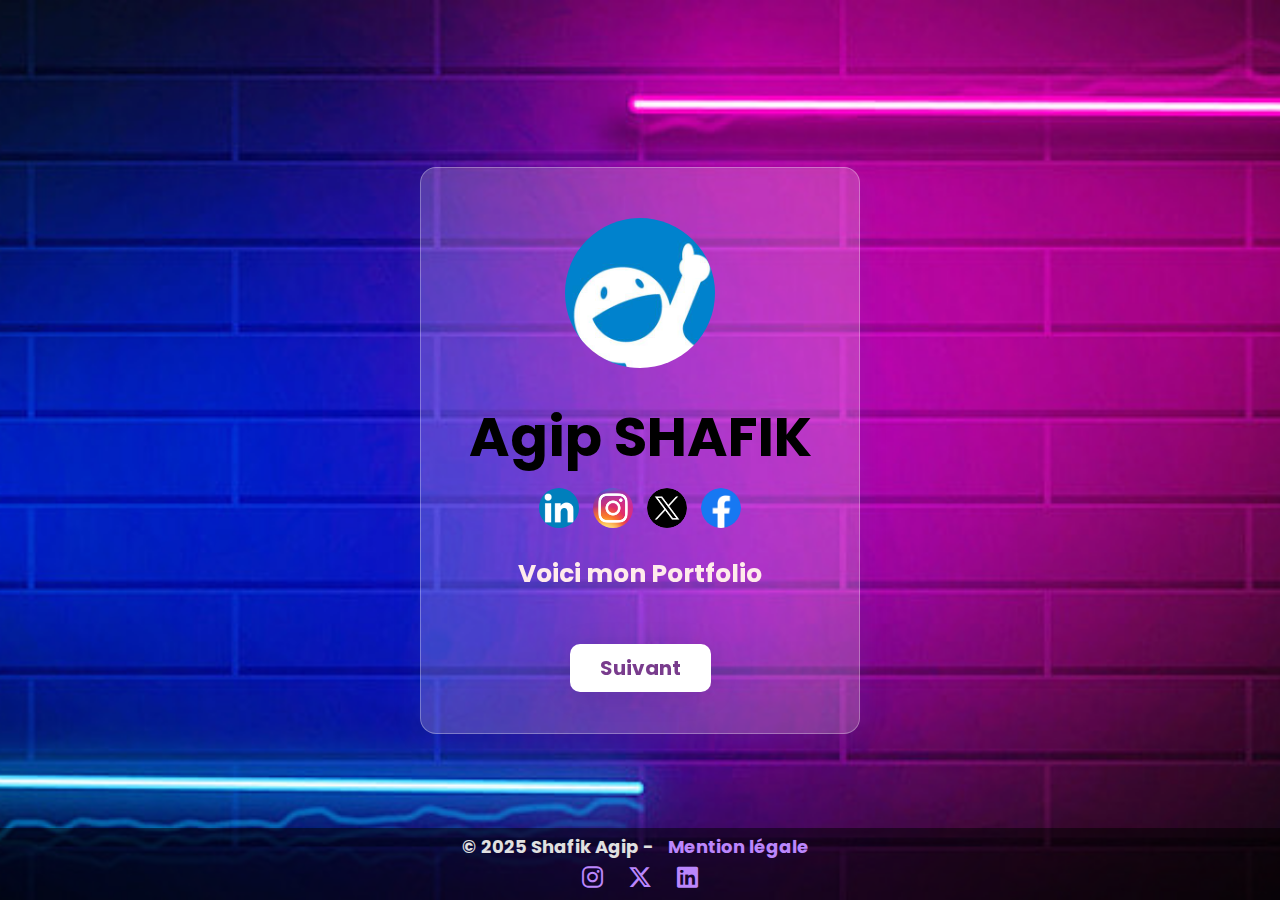
<file: index.html>
<!DOCTYPE html>
<html lang="fr">
<head>
    <meta charset="UTF-8">
    <meta name="viewport" content="width=device-width, initial-scale=1.0">
    <!-- Titre du projet -->
    <title>Agip SHAFIK</title>
    <!-- Icône -->
    <link rel="shortcut icon" href="Media/planet.png">
    <!-- Google Fonts -->
    <link href="https://fonts.googleapis.com/css2?family=Poppins:wght@100&display=swap" rel="stylesheet">
    <!-- Feuille de style -->
    <link rel="stylesheet" href="style.css">
    <link rel="stylesheet" href="https://cdnjs.cloudflare.com/ajax/libs/font-awesome/6.4.2/css/all.min.css">

</head>
<body>
    <div class="ecran">
        <div class="carte" data-tilt>
            <img src="Media/Profile.png" alt="Photo de profil">
            <h2>Agip SHAFIK</h2>
            <!-- Réseaux sociaux -->
            <div class="reseau">
                <a href="https://www.linkedin.com/in/agip-shafik-593502270/" target="_blank"><img src="Media/linkedin.png" alt="Profil LinkedIn d'Agip SHAFIK"></a>
                <a href="https://www.instagram.com/agip1134/" target="_blank"><img src="Media/insta.png" alt="Compte Instagram d'Agip SHAFIK"></a>
   
                <a href="https://twitter.com/AgipShafik" target="_blank"><img src="Media/Twitter.png" alt="Compte Twitter d'Agip SHAFIK"></a>
                <a href="https://www.facebook.com/profile.php?id=100058210824629&sk=about" target="_blank"><img src="Media/fb.png" alt="Profil Facebook d'Agip SHAFIK"></a>
                <p>Voici mon Portfolio</p>

                <br>
                <br>
            </div>
            

                <div class="bouton">
                    <a href="pfo/index.html">Suivant</a>
                </div>
            </div>
        </div>
   

    <!-- Bibliothèque Vanilla Tilt pour l'effet de bascule -->
    <script src="./vanilla-tilt.js"></script>
    <div class="footer">
        <p>&copy; 2025 Shafik Agip - 
            <a href="/pfo/lien/mention legal.html" target="_blank" rel="noopener noreferrer">
                Mention légale
            </a>
        </p>
        <div class="social-icons">
            <a href="https://www.instagram.com/agip1134/" target="_blank" rel="noopener noreferrer" aria-label="Instagram">
                <i class="fa-brands fa-instagram"></i>
            </a>
            <a href="https://twitter.com/AgipShafik" target="_blank" rel="noopener noreferrer" aria-label="X (Twitter)">
                <i class="fa-brands fa-x-twitter"></i>
            </a>
            <a href="https://www.linkedin.com/in/agip-shafik-593502270/" target="_blank" rel="noopener noreferrer" aria-label="LinkedIn">
                <i class="fa-brands fa-linkedin"></i>
            </a>
        </div>
    </div>
</body>
</html>
</file>
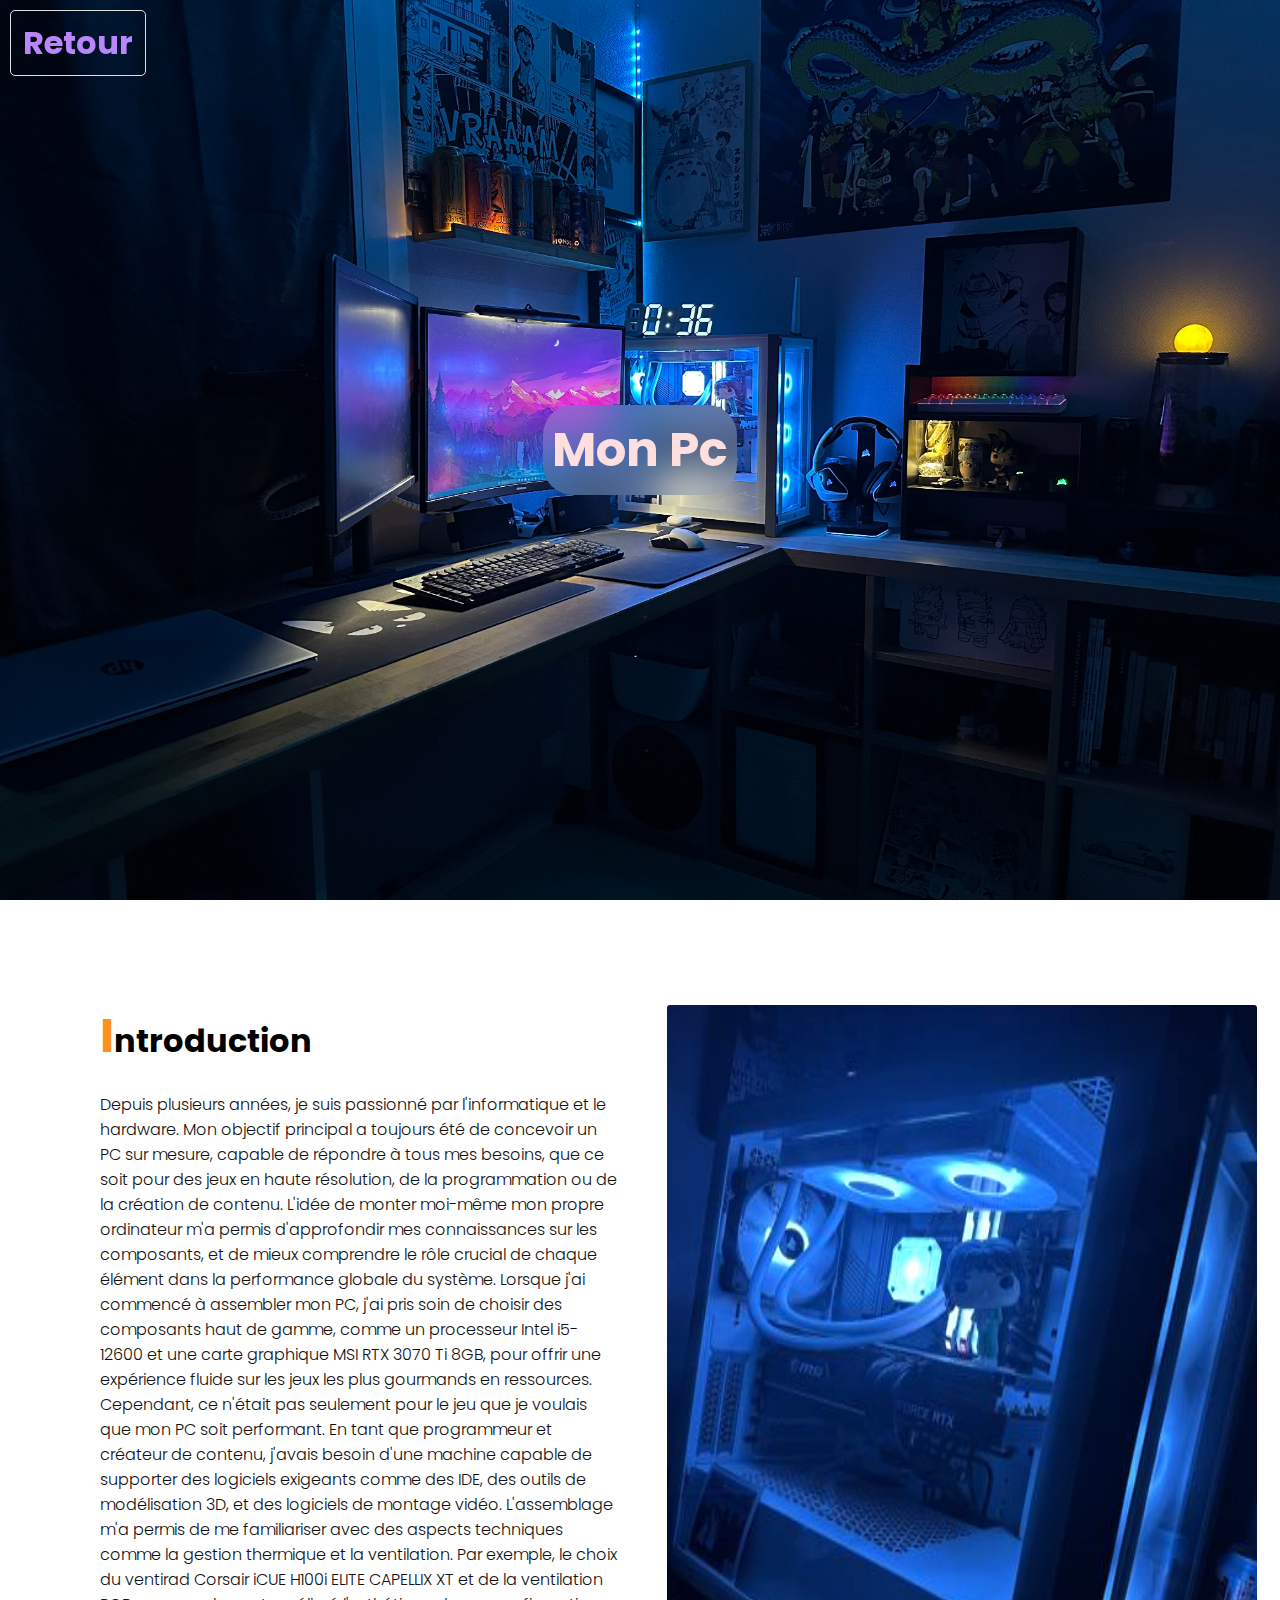
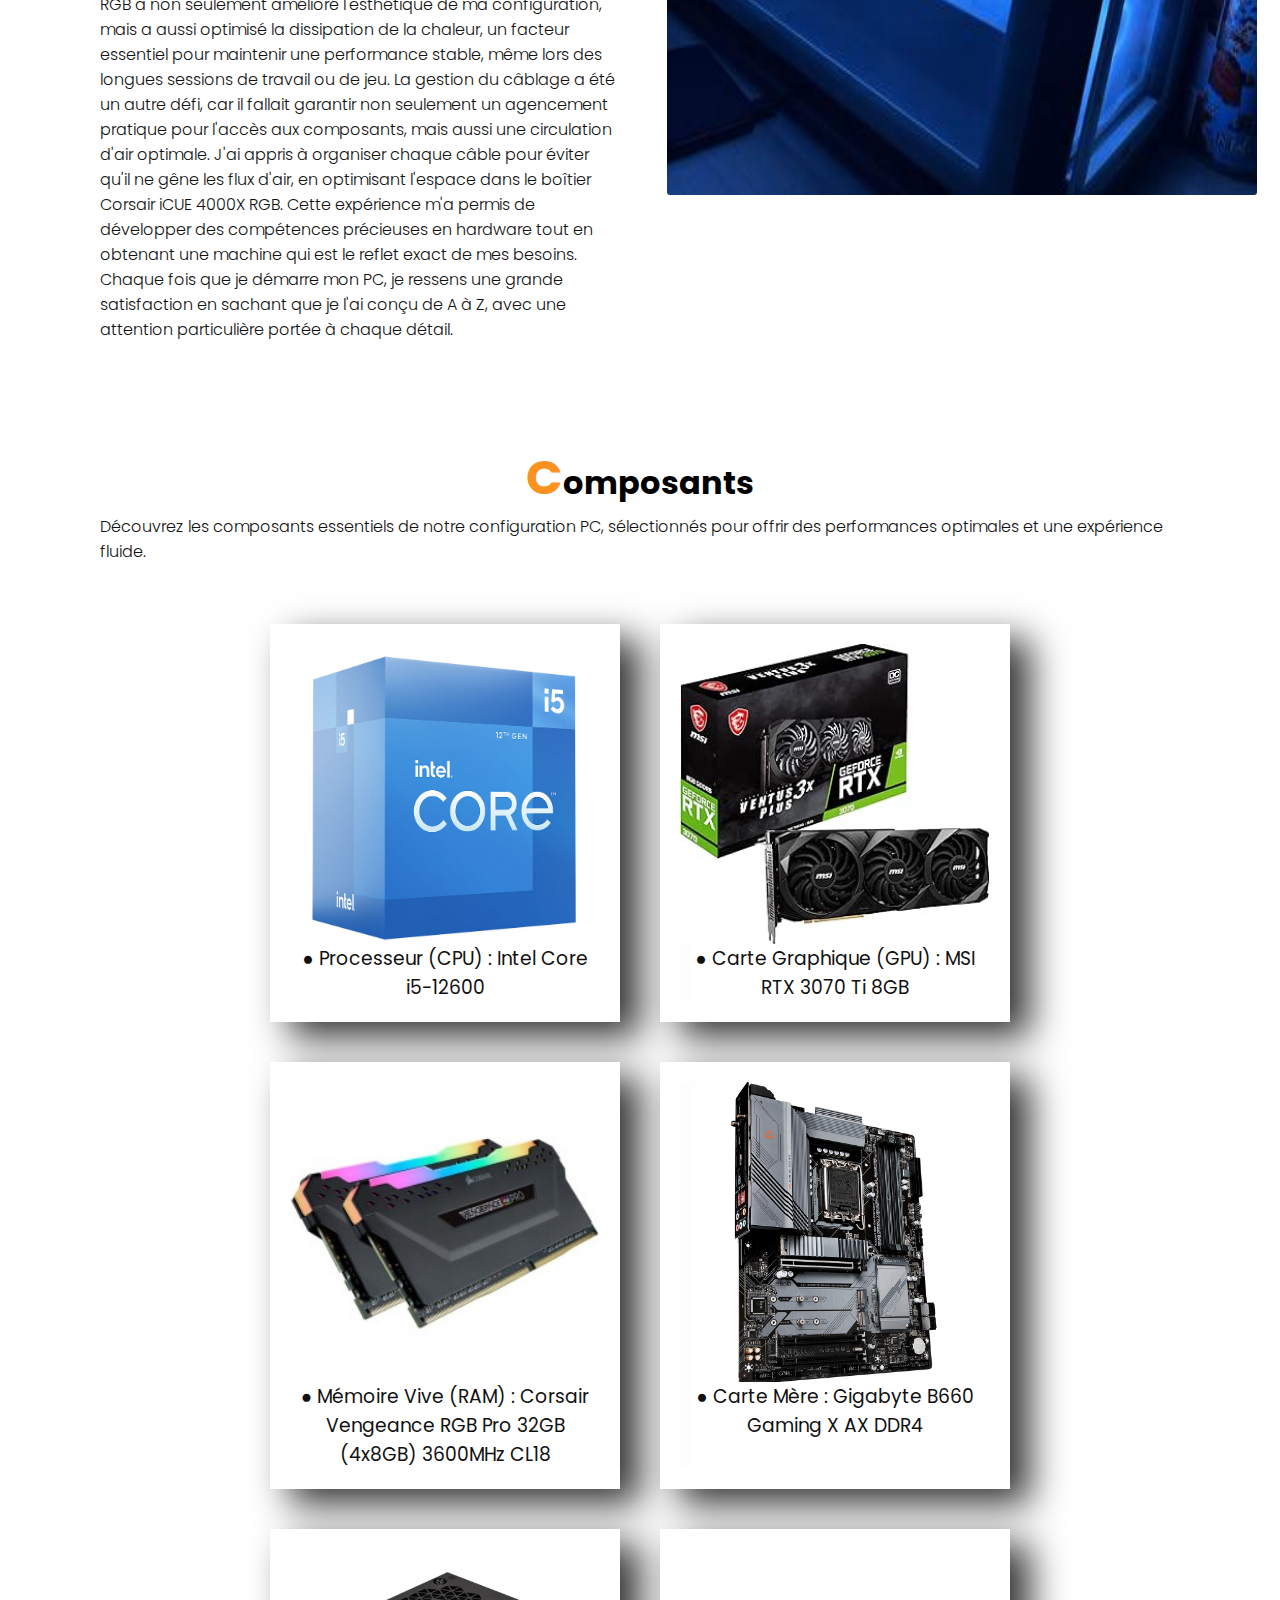
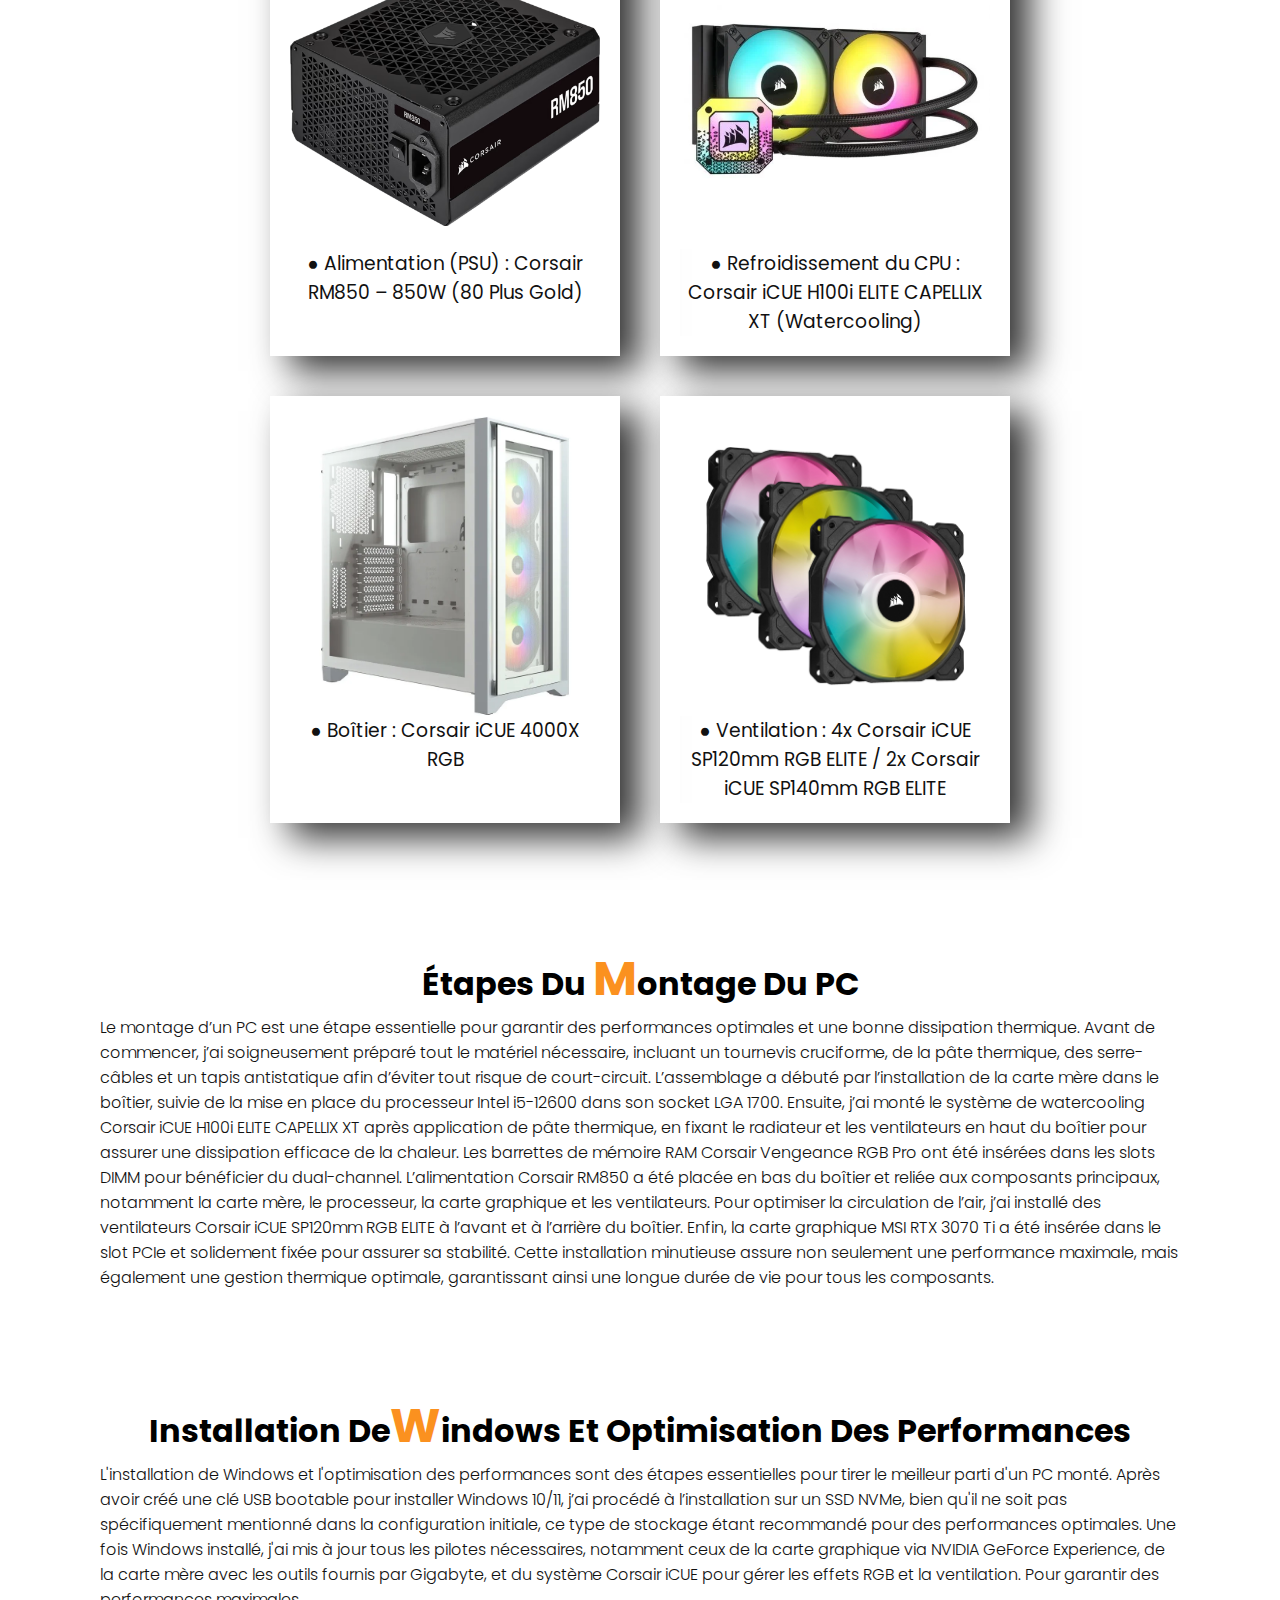
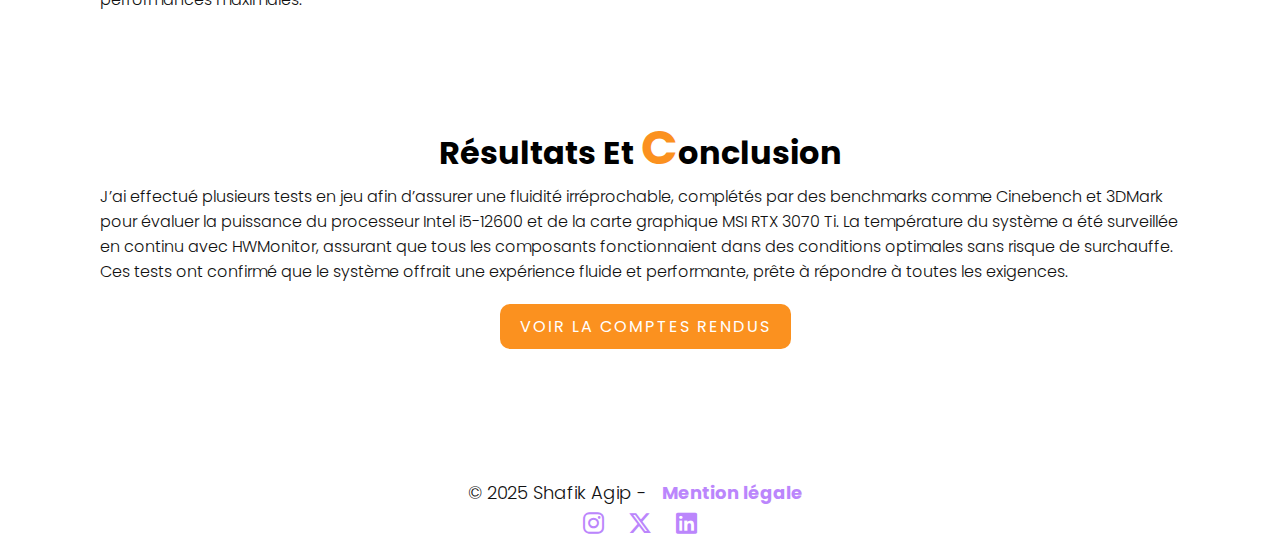
<file: pfo/pc gamer/index.html>
<!DOCTYPE html>
<html lang="en">
<head>
    <meta charset="UTF-8">
    <meta http-equiv="X-UA-Compatible" content="IE=edge">
    <meta name="viewport" content="width=device-width, initial-scale=1.0">
    <link rel="stylesheet" href="style.css">
    <link rel = "preconnect" href = "https://fonts.gstatic.com">
    <link rel="preconnect" href="https://fonts.gstatic.com">
    <link rel="shortcut icon" href="images/Profile.png">
    <link href="https://fonts.googleapis.com/css2?family=Poppins:wght@300;400;500;600;700&display=swap" rel="stylesheet">
    <link rel="stylesheet" href="https://cdnjs.cloudflare.com/ajax/libs/font-awesome/6.4.2/css/all.min.css">

    <title>Pc</title>
<body>
<header>
    <div class="return-link">
        <h1><a href="/pfo/index.html">Retour</a></h1>
    </div>
</header>
<section class="banniere" id="banniere">
    <div class="contenu">
        <h2>Mon Pc</h2>
    </div>
</section>
<section class="apropos" id="apropos">
    <div class="row">
        <div class="col50">
            <h2 class="titre-texte"><span>I</span>ntroduction</h2>
            <p>Depuis plusieurs années, je suis passionné par l'informatique et le hardware. Mon objectif principal a toujours été de concevoir un PC sur mesure, capable de répondre à tous mes besoins, que ce soit pour des jeux en haute résolution, de la programmation ou de la création de contenu. L'idée de monter moi-même mon propre ordinateur m'a permis d'approfondir mes connaissances sur les composants, et de mieux comprendre le rôle crucial de chaque élément dans la performance globale du système.

                Lorsque j'ai commencé à assembler mon PC, j'ai pris soin de choisir des composants haut de gamme, comme un processeur Intel i5-12600 et une carte graphique MSI RTX 3070 Ti 8GB, pour offrir une expérience fluide sur les jeux les plus gourmands en ressources. Cependant, ce n'était pas seulement pour le jeu que je voulais que mon PC soit performant. En tant que programmeur et créateur de contenu, j'avais besoin d'une machine capable de supporter des logiciels exigeants comme des IDE, des outils de modélisation 3D, et des logiciels de montage vidéo.
                
                L'assemblage m'a permis de me familiariser avec des aspects techniques comme la gestion thermique et la ventilation. Par exemple, le choix du ventirad Corsair iCUE H100i ELITE CAPELLIX XT et de la ventilation RGB a non seulement amélioré l'esthétique de ma configuration, mais a aussi optimisé la dissipation de la chaleur, un facteur essentiel pour maintenir une performance stable, même lors des longues sessions de travail ou de jeu.
                
                La gestion du câblage a été un autre défi, car il fallait garantir non seulement un agencement pratique pour l'accès aux composants, mais aussi une circulation d'air optimale. J'ai appris à organiser chaque câble pour éviter qu'il ne gêne les flux d'air, en optimisant l'espace dans le boîtier Corsair iCUE 4000X RGB.
                
                Cette expérience m'a permis de développer des compétences précieuses en hardware tout en obtenant une machine qui est le reflet exact de mes besoins. Chaque fois que je démarre mon PC, je ressens une grande satisfaction en sachant que je l'ai conçu de A à Z, avec une attention particulière portée à chaque détail. </p>
        </div>
        <div class="col50">
            <div class="img">
                <img src="./images/montage_pc.jpg" alt="image">
            </div>
        </div>
    </div>
</section>
<section class="menu" id="menu">
    <div class="titre">
        <h2 class="titre-texte"><span>C</span>omposants</h2>
        <p>Découvrez les composants essentiels de notre configuration PC, sélectionnés pour offrir des performances optimales et une expérience fluide.</p>
    </div>
    <div class="contenu">
        <div class="box">
            <div class="imbox">
                <img src="./images/c1.jpg" alt="">
            </div>
            <div class="text">
                <h3>● Processeur (CPU) : Intel Core i5-12600</h3>
            </div>
        </div>
        <div class="box">
            <div class="imbox">
                <img src="./images/c2.jpg" alt="">
            </div>
            <div class="text">
                <h3>● Carte Graphique (GPU) : MSI RTX 3070 Ti 8GB</h3>
            </div>
        </div>
        <div class="box">
            <div class="imbox">
                <img src="./images/c3.jpg" alt="">
            </div>
            <div class="text">
                <h3>● Mémoire Vive (RAM) : Corsair Vengeance RGB Pro 32GB (4x8GB) 3600MHz CL18</h3>
            </div>
        </div>
        <div class="box">
            <div class="imbox">
                <img src="./images/c4.png" alt="">
            </div>
            <div class="text">
                <h3>● Carte Mère : Gigabyte B660 Gaming X AX DDR4</h3>
            </div>
        </div>
        <div class="box">
            <div class="imbox">
                <img src="./images/c5.jpg" alt="">
            </div>
            <div class="text">
                <h3>● Alimentation (PSU) : Corsair RM850 – 850W (80 Plus Gold)</h3>
            </div>
        </div>
        <div class="box">
            <div class="imbox">
                <img src="./images/c6.jpg" alt="">
            </div>
            <div class="text">
                <h3>● Refroidissement du CPU : Corsair iCUE H100i ELITE CAPELLIX XT (Watercooling)</h3>
            </div>
        </div>
        <div class="box">
            <div class="imbox">
                <img src="./images/c7.webp" alt="">
            </div>
            <div class="text">
                <h3>● Boîtier : Corsair iCUE 4000X RGB</h3>
            </div>
        </div>
        <div class="box">
            <div class="imbox">
                <img src="./images/c8.jpg" alt="">
            </div>
            <div class="text">
                <h3>● Ventilation : 4x Corsair iCUE SP120mm RGB ELITE / 2x Corsair iCUE SP140mm
                    RGB ELITE</h3>
            </div>
        </div>
    </div>
 </div>
</section>
<section class="expert" id="expert">
    <div class="titre">
        <h2 class="titre-texte">Étapes du <span>M</span>ontage du PC </h2>
        <p>Le montage d’un PC est une étape essentielle pour garantir des performances optimales et une bonne dissipation thermique. Avant de commencer, j’ai soigneusement préparé tout le matériel nécessaire, incluant un tournevis cruciforme, de la pâte thermique, des serre-câbles et un tapis antistatique afin d’éviter tout risque de court-circuit. L’assemblage a débuté par l’installation de la carte mère dans le boîtier, suivie de la mise en place du processeur Intel i5-12600 dans son socket LGA 1700. Ensuite, j’ai monté le système de watercooling Corsair iCUE H100i ELITE CAPELLIX XT après application de pâte thermique, en fixant le radiateur et les ventilateurs en haut du boîtier pour assurer une dissipation efficace de la chaleur. Les barrettes de mémoire RAM Corsair Vengeance RGB Pro ont été insérées dans les slots DIMM pour bénéficier du dual-channel. L’alimentation Corsair RM850 a été placée en bas du boîtier et reliée aux composants principaux, notamment la carte mère, le processeur, la carte graphique et les ventilateurs. Pour optimiser la circulation de l’air, j’ai installé des ventilateurs Corsair iCUE SP120mm RGB ELITE à l’avant et à l’arrière du boîtier. Enfin, la carte graphique MSI RTX 3070 Ti a été insérée dans le slot PCIe et solidement fixée pour assurer sa stabilité. Cette installation minutieuse assure non seulement une performance maximale, mais également une gestion thermique optimale, garantissant ainsi une longue durée de vie pour tous les composants.</p>
    </div>
</section>
<section class="expert" id="expert">
    <div class="titre">
        <h2 class="titre-texte">Installation de<span>W</span>indows et Optimisation des Performances</h2>
        <p>L'installation de Windows et l'optimisation des performances sont des étapes essentielles pour tirer le meilleur parti d'un PC monté. Après avoir créé une clé USB bootable pour installer Windows 10/11, j’ai procédé à l’installation sur un SSD NVMe, bien qu'il ne soit pas spécifiquement mentionné dans la configuration initiale, ce type de stockage étant recommandé pour des performances optimales. Une fois Windows installé, j'ai mis à jour tous les pilotes nécessaires, notamment ceux de la carte graphique via NVIDIA GeForce Experience, de la carte mère avec les outils fournis par Gigabyte, et du système Corsair iCUE pour gérer les effets RGB et la ventilation. Pour garantir des performances maximales.</p>
    </div>
</section>

<section class="expert" id="expert">
    <div class="titre">
        <h2 class="titre-texte">Résultats et <span>C</span>onclusion</h2>
        <p>J’ai effectué plusieurs tests en jeu afin d’assurer une fluidité irréprochable, complétés par des benchmarks comme Cinebench et 3DMark pour évaluer la puissance du processeur Intel i5-12600 et de la carte graphique MSI RTX 3070 Ti. La température du système a été surveillée en continu avec HWMonitor, assurant que tous les composants fonctionnaient dans des conditions optimales sans risque de surchauffe. Ces tests ont confirmé que le système offrait une expérience fluide et performante, prête à répondre à toutes les exigences.</p>
    </div>
<div class="titre">
    <a href="comptes rendus pc.pdf" class="btn1">Voir la Comptes rendus</a>
</div>


</section>

 <script type="text/javascript">
     window.addEventListener('scroll', function(){
         const header =document.querySelector('header');
         header.classList.toggle("sticky", window.scrollY > 0 );
     });

     function toggleMenu(){
         const tmenuToggle = document.querySelector('.menuToggle');
         const navbar = document.querySelector('.navbar');
         navbar.classList.toggle('active');
         menuToggle.classList.toggle('active');
     }
 </script>
 <div class="footer">
    <p>&copy; 2025 Shafik Agip - <a href="/pfo/lien/mention legal.html" target="_blank">Mention légale</a></p>
    <div class="social-icons">
        <a href="https://www.instagram.com/agip1134/" target="_blank"><i class="fa-brands fa-instagram"></i></a>
        <a href="https://twitter.com/AgipShafik" target="_blank"><i class="fa-brands fa-x-twitter"></i></a>
        <a href="https://www.linkedin.com/in/agip-shafik-593502270/" target="_blank"><i class="fa-brands fa-linkedin"></i></a>
    </div>
    
</body>
</html>
</file>
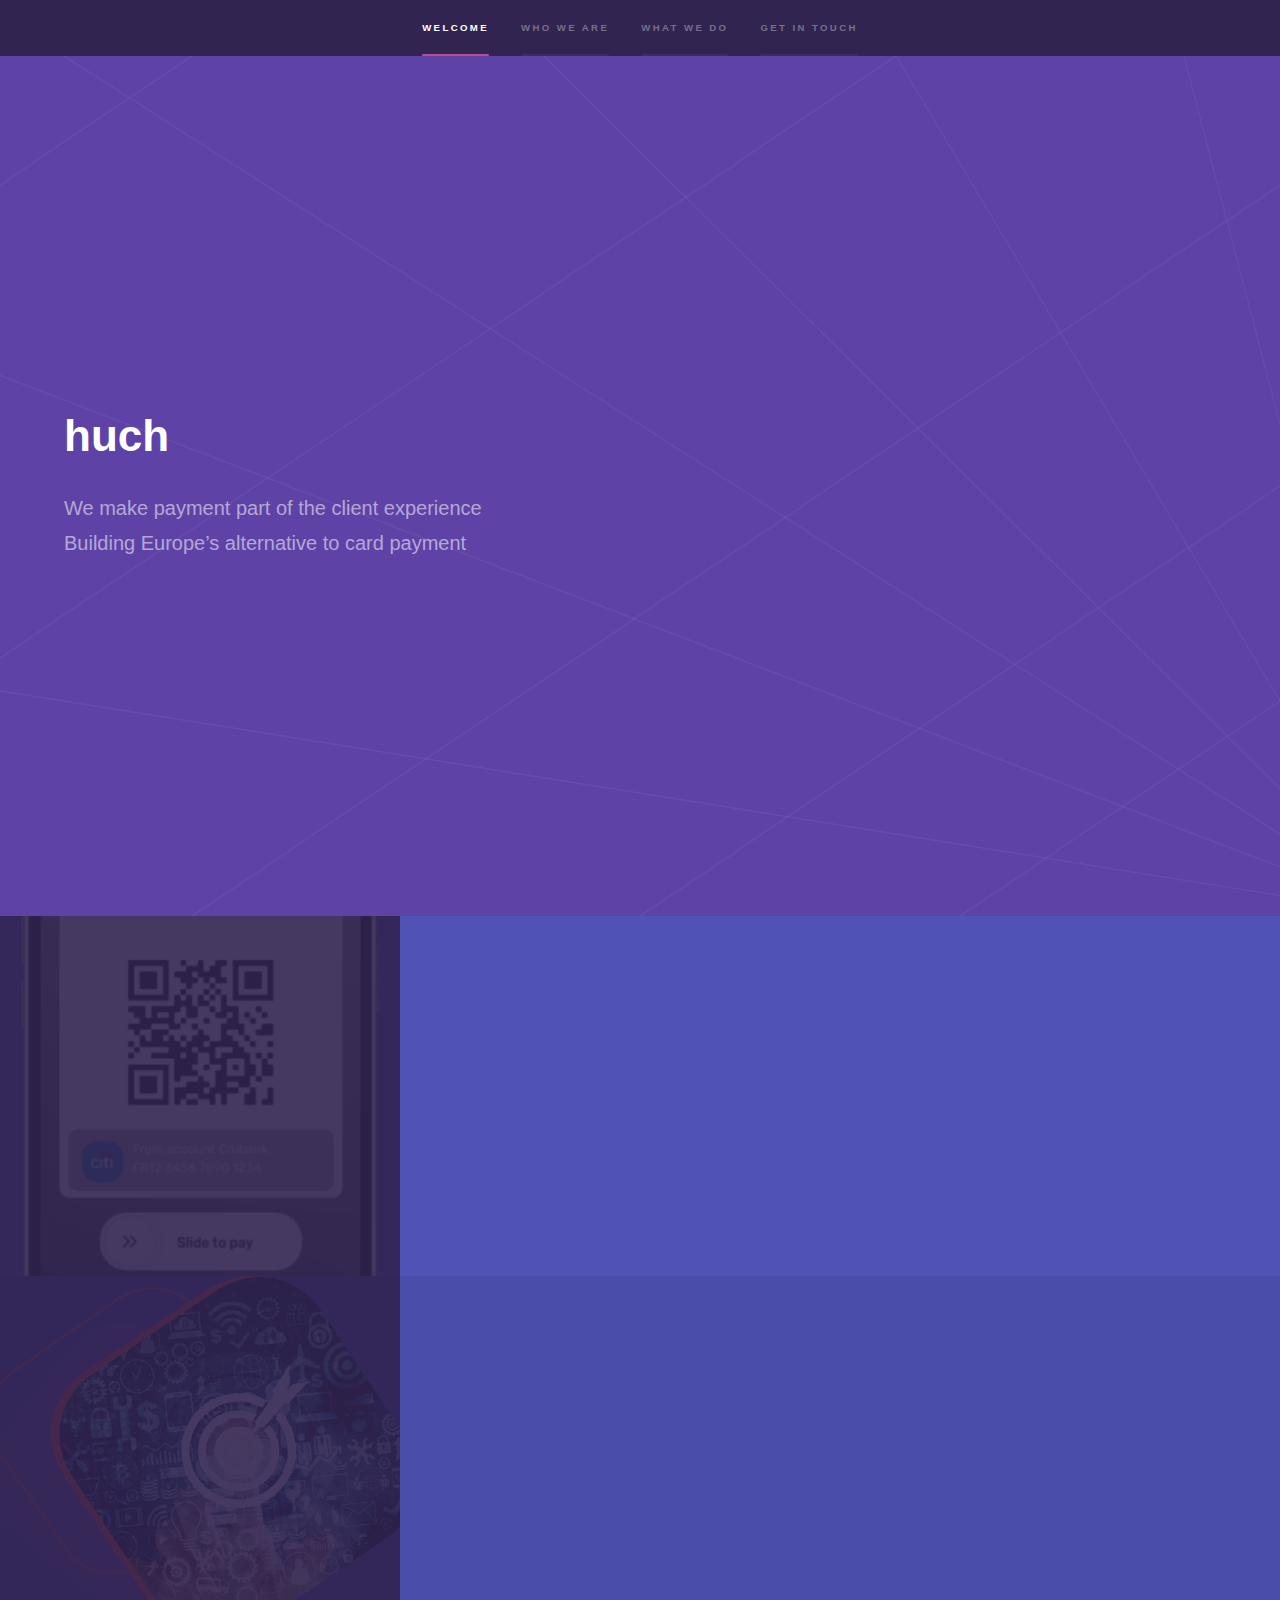
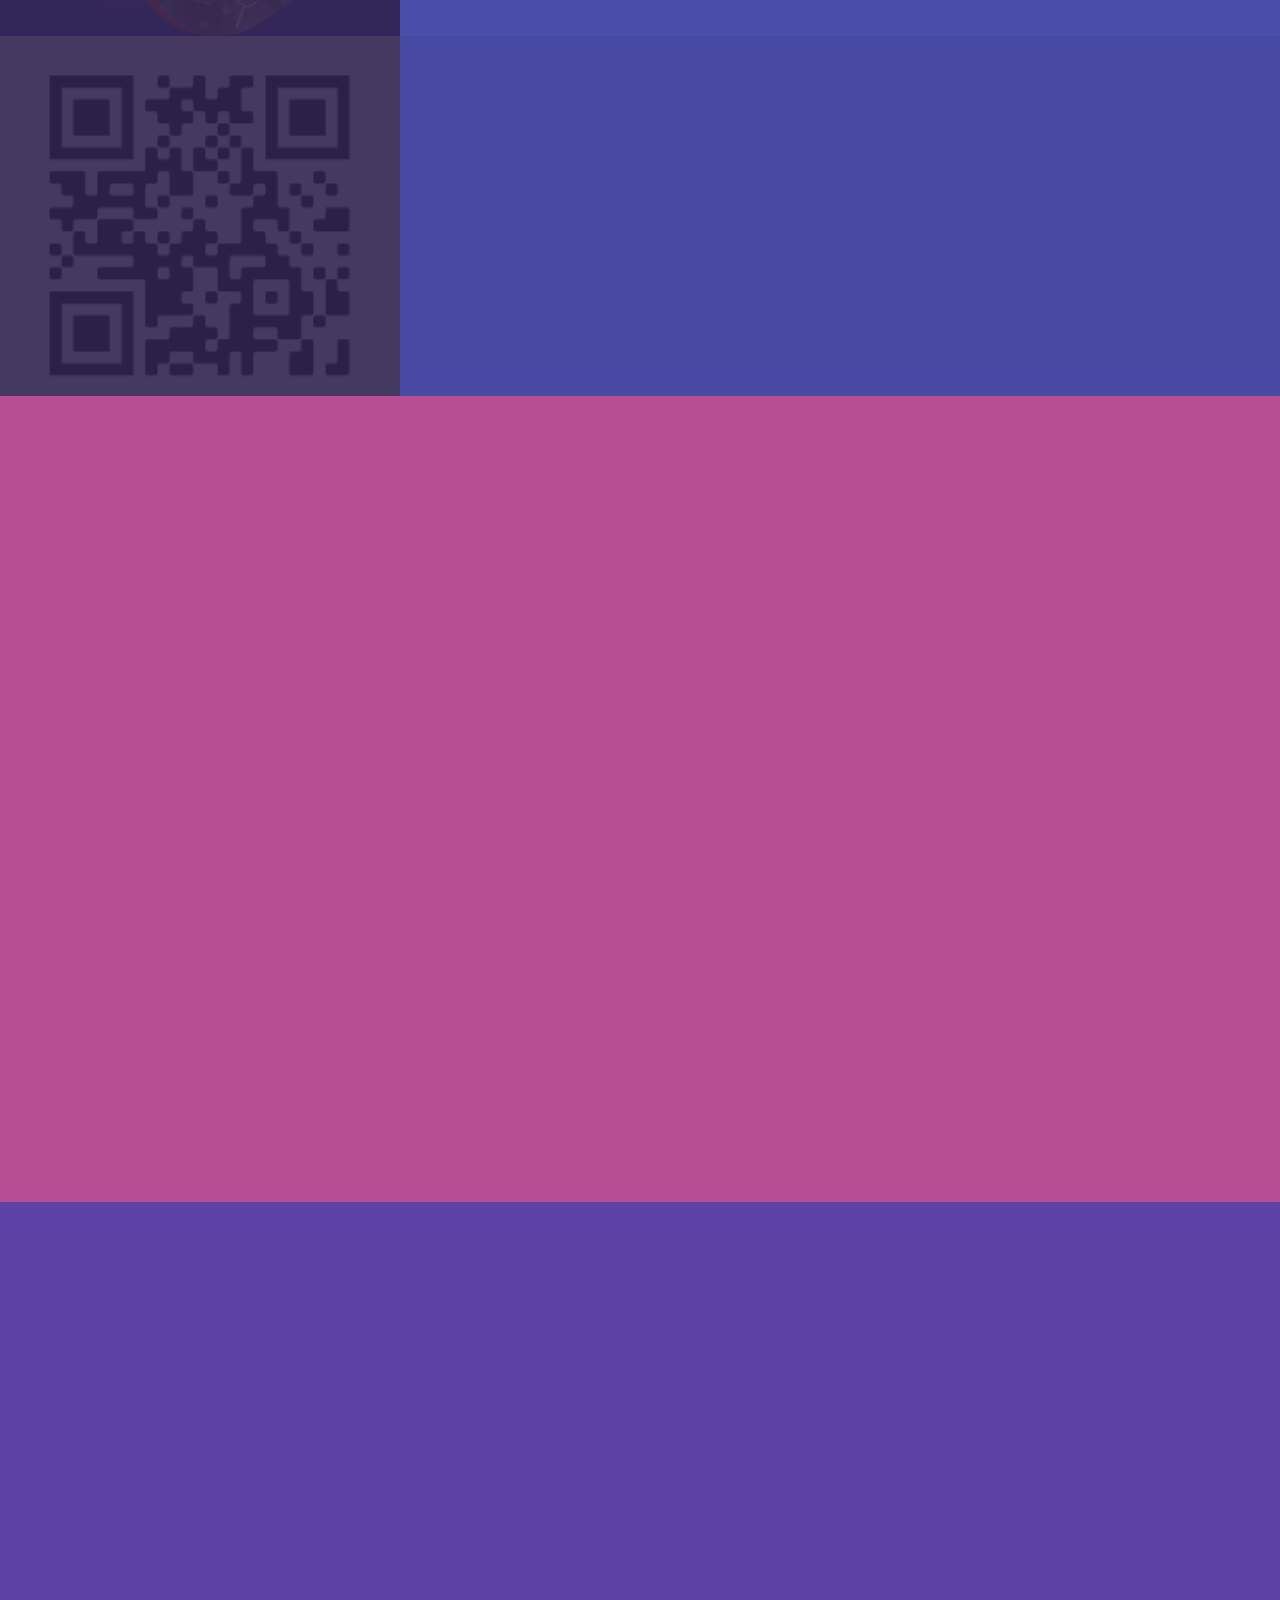
<file: pfo/Stage/huch.tech/index.html>
<!DOCTYPE HTML>
<html>
	<head>
		<title>huch</title>

		<link rel="shortcut icon" href="images/huch.png">
		<meta charset="utf-8" />
		<meta name="viewport" content="width=device-width, initial-scale=1, user-scalable=no" />
		<link rel="stylesheet" href="assets/css/main.css" />
		<noscript><link rel="stylesheet" href="assets/css/noscript.css" /></noscript>
	</head>
	<body class="is-preload">

		<!-- Sidebar -->
			<section id="sidebar">
				<div class="inner">
					<nav>
						<ul>
							<li><a href="#intro">Welcome</a></li>
							<li><a href="#one">Who we are</a></li>
							<li><a href="#two">What we do</a></li>
							<li><a href="#three">Get in touch</a></li>
						</ul>
					</nav>
				</div>
			</section>
			<div id="wrapper">
					<section id="intro" class="wrapper style1 fullscreen fade-up">
						<div class="inner">
							<h1>huch</h1>
							<p>We make payment part of the client experience <br>
								Building Europe’s alternative to card payment</p>
							
						</div>
					</section>
					<section id="one" class="wrapper style2 spotlights">
						<section>
							<a href="#" class="image"><img src="images/pic01.jpg" alt="" data-position="center center" /></a>
							<div class="content">
								<div class="inner">
									<h2>OUR VISION</h2>
									<p>We empower merchants with a reinvented payment experience to deepen their interactions with their users.</p>
									
								</div>
							</div>
						</section>
						<section>
							<a href="#" class="image"><img src="images/pic02.jpg" alt="" data-position="top center" /></a>
							<div class="content">
								<div class="inner">
									<h2>Our product</h2>
									<p>Our product is developped in a user centric way in order to solve merchant issues, 
										we provide payment for offline and online stores, platforms, marketplaces, banks, insurance companies, 
										non-profit organizations, taxi services, online cash desks, mobile operators,
										 gaming services and other companies with online payment transactions.</p>
									
								</div>
							</div>
						</section>
						<section>
							<a href="#" class="image"><img src="images/pic03.png" alt="" data-position="25% 25%" /></a>
							<div class="content">
								<div class="inner">
									<h2>Pay with Huch</h2>
									<p>1-click payment button for online transaction <br>
										Scan to pay <br>

										QR code scan for instant offline payment</p>
									
								</div>
							</div>
						</section>
					</section>
					<section id="two" class="wrapper style3 fade-up">
						<div class="inner">
							<h2>What we do</h2>
							<p>The company has developed an ultra-fast payment solution between customers and merchants. It involves instant transfers that allow money to be sent without needing to note the merchant's IBAN.</p>
							<div class="features">
								<section>
									<span class="icon solid major fa-code"></span>
									<h3>WHY HUCH FOR YOUR USERS?</h3>
									<p>A payment experience as simple and smooth than card.</p>
								</section>
								<section>
									<span class="icon solid major fa-lock"></span>
									<h3>Secure payments</h3>
									<p>DSS and SCA secure.</p>
								</section>								<section>
									<span class="icon solid major fa-user"></span>
									<h3>Personal space</h3>
									<p>Create your account to track all transactions.</p>
								</section>							
								<section>
									<span class="icon solid major fa-comment"></span>
									<h3>Customer service</h3>
									<p>24 hours a day someone to answer you.</p>
								</section>
								<section>
									<span class="icon solid major fa-store"></span>
									<h3>Pay on all channel</h3>
									<p>Pay in stores, on websites, apps....</p>
								</section>
								<section>
									<span class="icon solid major fa-wallet"></span>
									<h3>Cashback</h3>
									<p>Activate cashback and manage the cashback rate easily in the merchant dashboard.</p>
								</section>


							</div>
							
						</div>
					</section>
					<section id="three" class="wrapper style1 fade-up">
						<div class="inner">
							<h2>Get in touch</h2>
							<p>Huch’s payment and foreign currency exchange
								services are provided by Ebury Partners Belgium NV/SA.
								
								Huch is partnered with Ebury Partners Belgium
								NV/SA as an EEA Agent.
								
								Ebury Partners Belgium NV/SA is authorised and regulated by the National Bank of Belgium as a Payment Institution under the Act of 11 March 2018, registered with the Crossroads Bank for Enterprises (Banque-Carrefour des Entreprises) under number 0681.746.187.</p>
							<div class="split style1">
								<section>
									<form method="post" action="#">
										<div class="fields">
											<div class="field half">
												<label for="name">Name</label>
												<input type="text" name="name" id="name" />
											</div>
											<div class="field half">
												<label for="email">Email</label>
												<input type="text" name="email" id="email" />
											</div>
											<div class="field">
												<label for="message">Message</label>
												<textarea name="message" id="message" rows="5"></textarea>
											</div>
										</div>
										<ul class="actions">
											<li><a href="" class="button submit">Send Message</a></li>
										</ul>
									</form>
								</section>
								<section>
									<ul class="contact">
										<li>
											<h3>Address</h3>
											<span>
												8 Rue de Seine, 78700<br />
												Conflans-Sainte-Honorine, 78700, France</span>
										</li>
										<li>
											<h3>Email</h3>
											<a href="djassa.yao@huch.tech">djassa.yao@huch.tech</a>
										</li>
										<li>
											<h3>Phone</h3>
											<span>06 82 93 79 77</span>
										</li>
										<li>
											<h3>Social</h3>
											<ul class="icons">
												<li><a href="#" class="icon brands fa-twitter"><span class="label">Twitter</span></a></li>
												<li><a href="#" class="icon brands fa-facebook-f"><span class="label">Facebook</span></a></li>
												<li><a href="#" class="icon brands fa-github"><span class="label">GitHub</span></a></li>
												<li><a href="#" class="icon brands fa-instagram"><span class="label">Instagram</span></a></li>
												<li><a href="https://fr.linkedin.com/company/huchpay" class="icon brands fa-linkedin-in"><span class="label">LinkedIn</span></a></li>
											</ul>
										</li>
									</ul>
								</section>
							</div>
						</div>
					</section>

			</div>

			<script src="assets/js/jquery.min.js"></script>
			<script src="assets/js/jquery.scrollex.min.js"></script>
			<script src="assets/js/jquery.scrolly.min.js"></script>
			<script src="assets/js/browser.min.js"></script>
			<script src="assets/js/breakpoints.min.js"></script>
			<script src="assets/js/util.js"></script>
			<script src="assets/js/main.js"></script>

	</body>
</html>
</file>
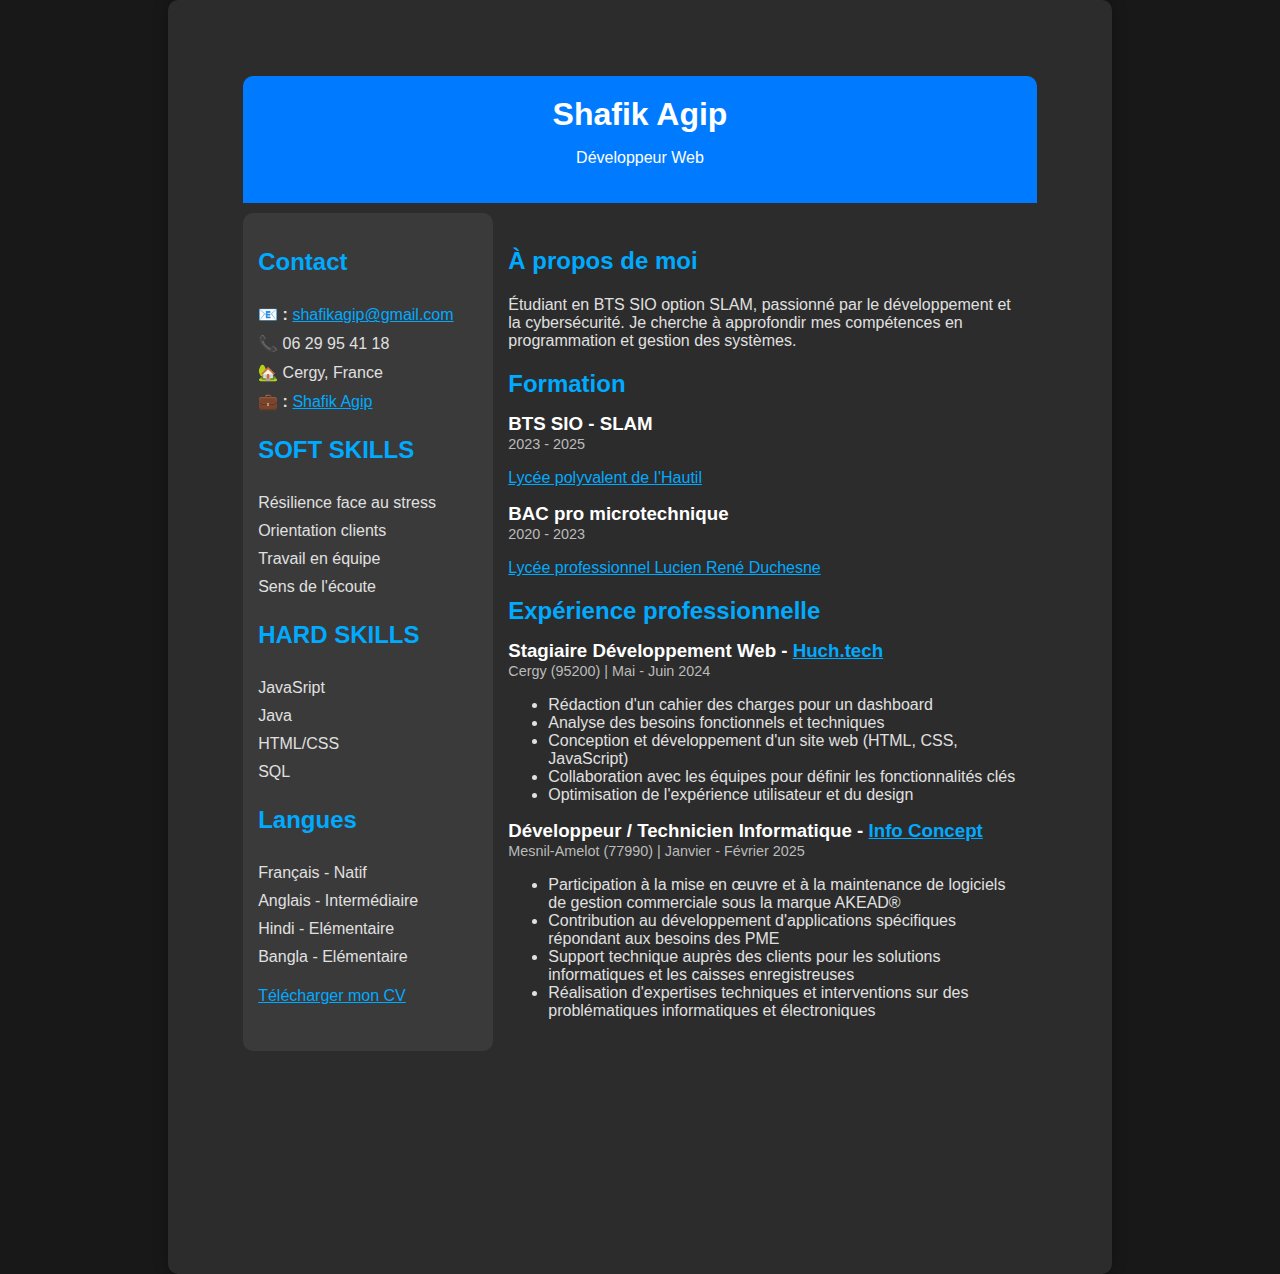
<file: pfo/cv/cv.html>
<!DOCTYPE html>
<html lang="fr">
<head>
    <meta charset="UTF-8">
    <meta name="viewport" content="width=device-width, initial-scale=1.0">
    <title>CV - Shafik Agip</title>
    <link rel="stylesheet" href="style.css">
    <link rel="stylesheet" href="https://cdnjs.cloudflare.com/ajax/libs/font-awesome/6.4.2/css/all.min.css">
    <link rel="shortcut icon" href="/pfo/image/Profile.png">

</head>
<body>
    <div class="cv-container">
        <!-- En-tête -->
        <header>
            <h1>Shafik Agip</h1>
            <p>Développeur Web</p>
            
        </header>

        <div class="cv-content">
            <!-- Colonne gauche -->
            <aside class="sidebar">
                <div class="contact">
                    <h2>Contact</h2>
                    <ul>
                        <li><strong>📧 :</strong> <a href="mailto:shafikagip@gmail.com">shafikagip@gmail.com</a></li>
                        <li>📞 06 29 95 41 18</li>
                        <li>🏡 Cergy, France</li>
                        <li><strong>💼 :</strong> <a href="https://www.linkedin.com/in/agip-shafik-593502270/" target="_blank">Shafik Agip</a></li>

                    </ul>
                </div>
                <div class="skills">
                    <h2>SOFT SKILLS</h2>
                    <ul>
                        <li>Résilience face au stress</li>
                        <li>Orientation clients</li>
                        <li>Travail en équipe</li>
                        <li>Sens de l'écoute</li>
                    </ul>
                </div>                <div class="skills">
                    <h2>HARD SKILLS</h2>
                    <ul>
                        <li>JavaSript</li>
                        <li>Java</li>
                        <li>HTML/CSS</li>
                        <li>SQL</li>
                    </ul>
                </div>
                <div class="langues">
                    <h2>Langues</h2>
                    <ul>
                        <li>Français - Natif</li>
                        <li>Anglais - Intermédiaire</li>
                        <li>Hindi - Elémentaire</li>
                        <li>Bangla - Elémentaire</li>
                    </ul>
                </div>
                <div><a href="CV.pdf" class="text-blue-500 underline">  Télécharger mon CV </a>

            </aside>

            <!-- Colonne droite -->
            <main class="content">
                <section class="about">
                    <h2>À propos de moi</h2>
                    <p>Étudiant en BTS SIO option SLAM, passionné par le développement et la cybersécurité. Je cherche à approfondir mes compétences en programmation et gestion des systèmes.</p>
                </section>

                <section class="education">
                    <h2>Formation</h2>
                    <div class="school">
                        <h3>BTS SIO - SLAM</h3>
                        <span>2023 - 2025</span>
                        <p><a href="https://lyc-hautil-jouy.ac-versailles.fr/" target="_blank">Lycée polyvalent de I'Hautil</a></p>

                    </div>                    
                    <div class="school">
                        <h3>BAC pro microtechnique</h3>
                        <span>2020 - 2023</span>
                        <p><a href="https://lyceeduchesne.wordpress.com/" target="_blank">Lycée professionnel Lucien René Duchesne

                        </a></p>
                    </div>
                </section>
                <section class="experience">
                    <h2>Expérience professionnelle</h2>
                    
                    <div class="job">
                        <h3>Stagiaire Développement Web - <a href="https://www.huch.tech//" target="_blank">Huch.tech</a></h3>
                        
                        <span>Cergy (95200) | Mai - Juin 2024</span>
                        <ul>
                            <li>Rédaction d'un cahier des charges pour un dashboard</li>
                            <li>Analyse des besoins fonctionnels et techniques</li>
                            <li>Conception et développement d'un site web (HTML, CSS, JavaScript)</li>
                            <li>Collaboration avec les équipes pour définir les fonctionnalités clés</li>
                            <li>Optimisation de l'expérience utilisateur et du design</li>
                        </ul>
                    </div>

                    <div class="job">
                        <h3>Développeur / Technicien Informatique - <a href="https://infoconcept.net/" target="_blank">Info Concept</a></h3>
                        <span>Mesnil-Amelot (77990) | Janvier - Février 2025</span>
                        <ul>
                            <li>Participation à la mise en œuvre et à la maintenance de logiciels de gestion commerciale sous la marque AKEAD®</li>
                            <li>Contribution au développement d'applications spécifiques répondant aux besoins des PME</li>
                            <li>Support technique auprès des clients pour les solutions informatiques et les caisses enregistreuses</li>
                            <li>Réalisation d'expertises techniques et interventions sur des problématiques informatiques et électroniques</li>
                        </ul>
                    </div>
                </section>
                </div>
            </main>
        </div>
    </div>


</body>
<!--
<div class="footer">
    <p>&copy; 2025 Shafik Agip - <a href="https://www.shafikagip.fr/pfo/lien/mention%20legal.html" target="_blank">Mention légale</a></p>
    <div class="social-icons">
        <a href="https://www.instagram.com/agip1134/" target="_blank"><i class="fa-brands fa-instagram"></i></a>
        <a href="https://twitter.com/AgipShafik" target="_blank"><i class="fa-brands fa-x-twitter"></i></a>
        <a href="https://www.linkedin.com/in/agip-shafik-593502270/" target="_blank"><i class="fa-brands fa-linkedin"></i></a>
    </div>
</div>-->
    
</html>
</file>
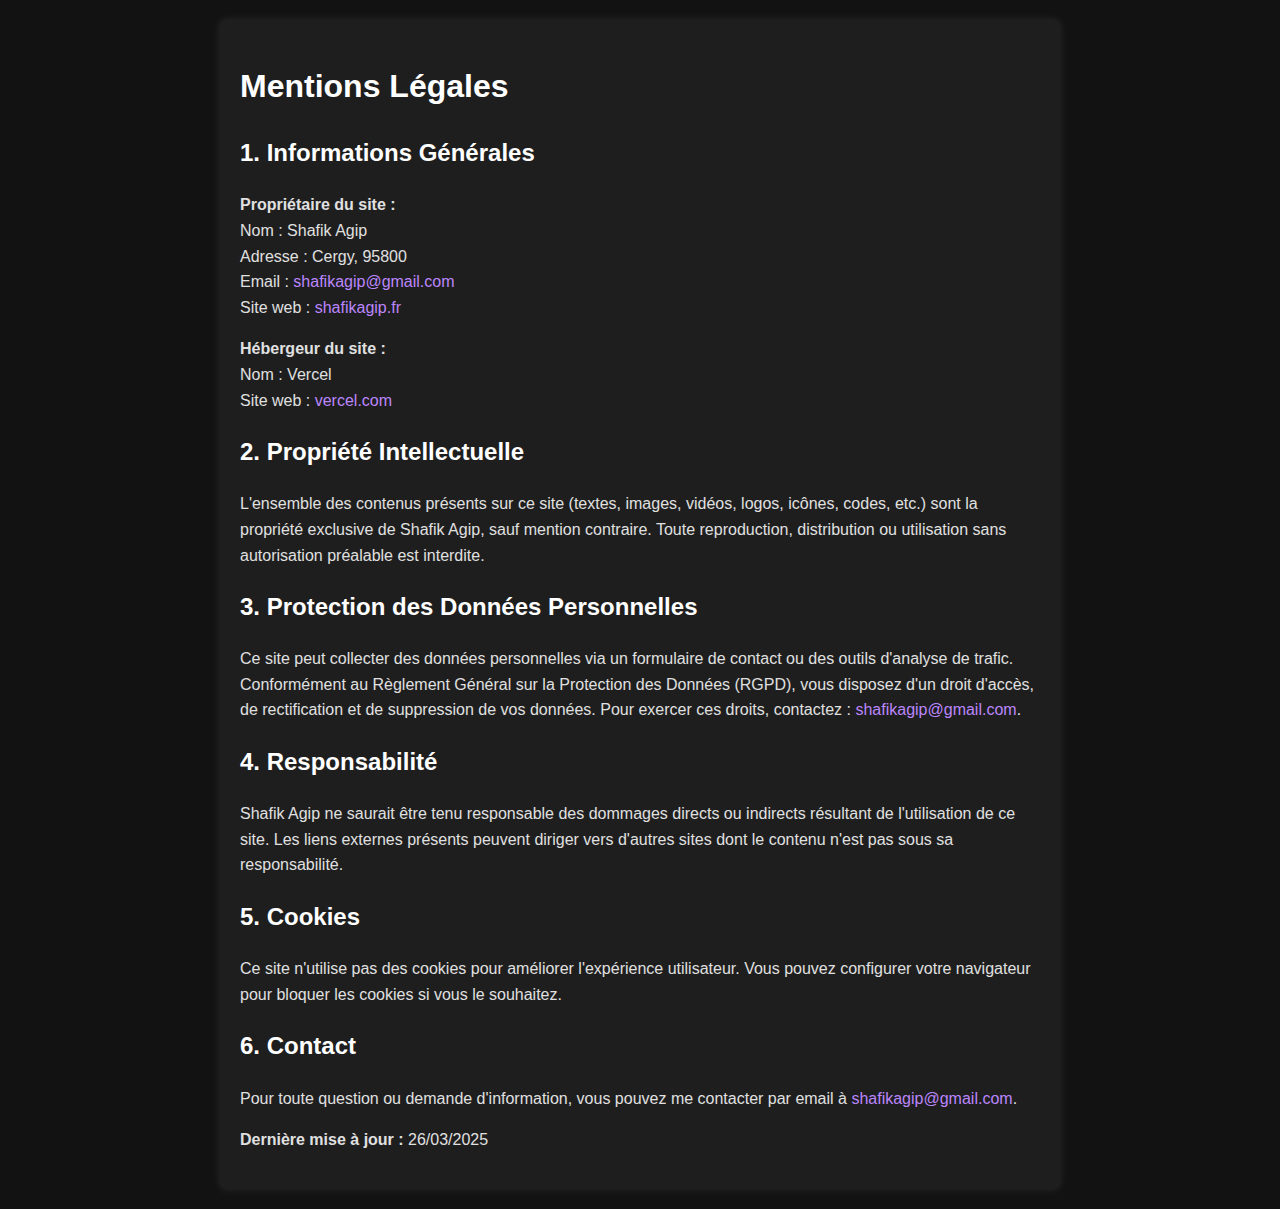
<file: pfo/lien/mention legal.html>
<!DOCTYPE html>
<html lang="fr">
<head>
    <meta charset="UTF-8">
    <meta name="viewport" content="width=device-width, initial-scale=1.0">
    <title>Mentions Légales</title>
    <link rel="shortcut icon" href="/pfo/image/Profile.png">

    <style>
        body {
            font-family: Arial, sans-serif;
            line-height: 1.6;
            margin: 0;
            padding: 20px;
            background-color: #121212;
            color: #e0e0e0;
        }
        .container {
            max-width: 800px;
            margin: 0 auto;
            background: #1e1e1e;
            padding: 20px;
            box-shadow: 0 0 10px rgba(255, 255, 255, 0.1);
            border-radius: 5px;
        }
        h1, h2 {
            color: #ffffff;
        }
        a {
            color: #bb86fc;
            text-decoration: none;
        }
        a:hover {
            text-decoration: underline;
        }
    </style>
</head>
<body>
    <div class="container">
        <h1>Mentions Légales</h1>
        
        <h2>1. Informations Générales</h2>
        <p><strong>Propriétaire du site :</strong><br>
        Nom : Shafik Agip<br>
        Adresse : Cergy, 95800<br>
        Email : <a href="mailto:shafikagip@gmail.com">shafikagip@gmail.com</a><br>
        Site web : <a href="https://www.shafikagip.fr/" target="_blank">shafikagip.fr</a></p>
        
        <p><strong>Hébergeur du site :</strong><br>
        Nom : Vercel<br>
        Site web : <a href="https://vercel.com" target="_blank">vercel.com</a></p>
        
        <h2>2. Propriété Intellectuelle</h2>
        <p>L'ensemble des contenus présents sur ce site (textes, images, vidéos, logos, icônes, codes, etc.) sont la propriété exclusive de Shafik Agip, sauf mention contraire. Toute reproduction, distribution ou utilisation sans autorisation préalable est interdite.</p>
        
        <h2>3. Protection des Données Personnelles</h2>
        <p>Ce site peut collecter des données personnelles via un formulaire de contact ou des outils d'analyse de trafic. Conformément au Règlement Général sur la Protection des Données (RGPD), vous disposez d'un droit d'accès, de rectification et de suppression de vos données. Pour exercer ces droits, contactez : <a href="mailto:shafikagip@gmail.com">shafikagip@gmail.com</a>.</p>
        
        <h2>4. Responsabilité</h2>
        <p>Shafik Agip ne saurait être tenu responsable des dommages directs ou indirects résultant de l'utilisation de ce site. Les liens externes présents peuvent diriger vers d'autres sites dont le contenu n'est pas sous sa responsabilité.</p>
        
        <h2>5. Cookies</h2>
        <p>Ce site n'utilise pas des cookies pour améliorer l'expérience utilisateur. Vous pouvez configurer votre navigateur pour bloquer les cookies si vous le souhaitez.</p>
        
        <h2>6. Contact</h2>
        <p>Pour toute question ou demande d'information, vous pouvez me contacter par email à <a href="mailto:shafikagip@gmail.com">shafikagip@gmail.com</a>.</p>
        
        <p><strong>Dernière mise à jour :</strong> 26/03/2025</p>
    </div>
</body>
</html>
</file>
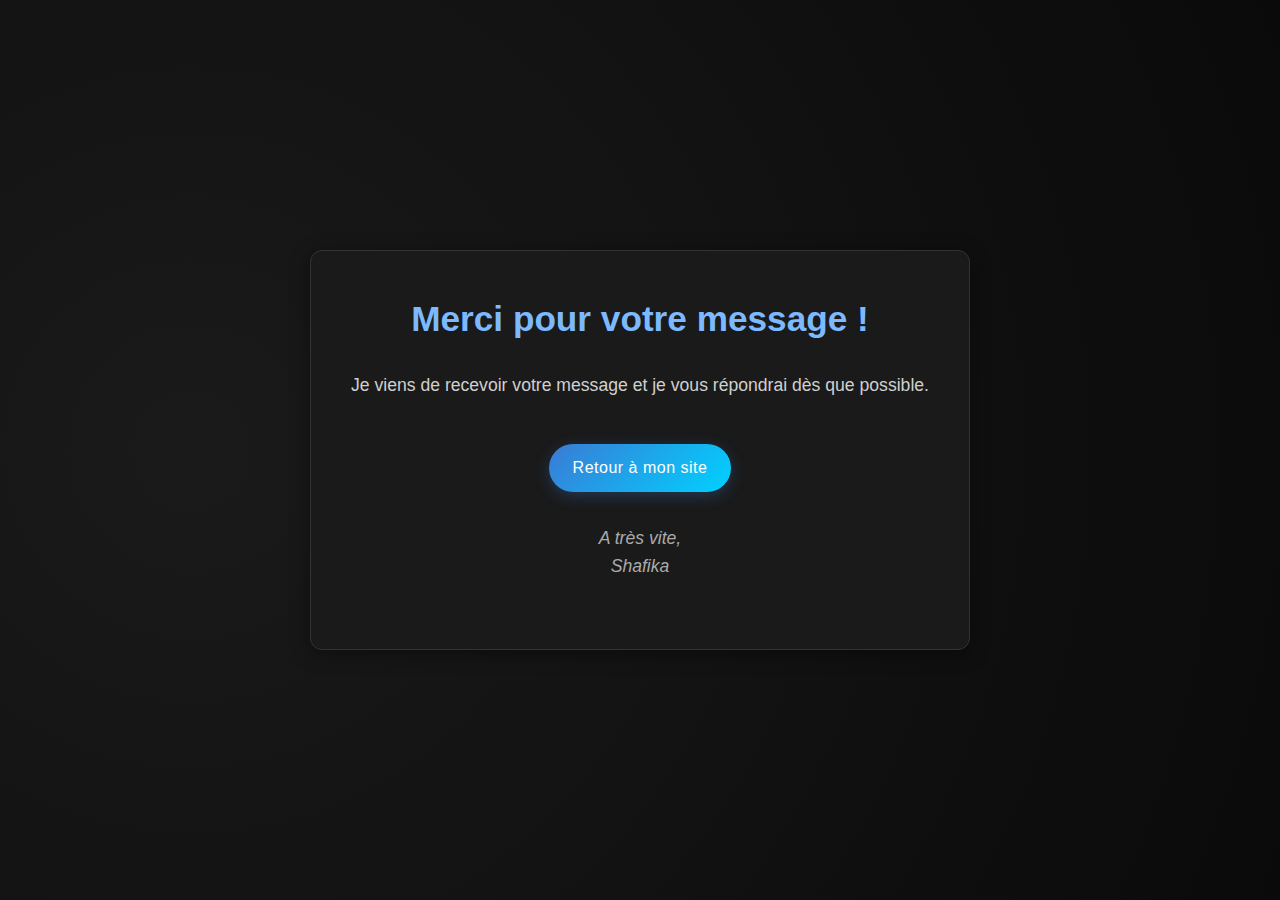
<file: pfo/lien/remerci.html>
<!DOCTYPE html>
<html lang="fr">
<head>
    <meta charset="UTF-8">
    <meta name="viewport" content="width=device-width, initial-scale=1.0">
    <title>Merci pour ton message</title>
    <link rel="shortcut icon" href="/pfo/image/Profile.png">

    <style>
        body {
            font-family: 'Arial', sans-serif;
            line-height: 1.6;
            margin: 0;
            padding: 0;
            display: flex;
            justify-content: center;
            align-items: center;
            min-height: 100vh;
            background-color: #0a0a0a;
            background-image: radial-gradient(circle at 15% 50%, #1a1a1a 0%, #0a0a0a 100%);
        }
        .container {
            background-color: #1a1a1a;
            padding: 2.5rem;
            border-radius: 12px;
            box-shadow: 0 4px 20px rgba(0, 0, 0, 0.4);
            text-align: center;
            max-width: 600px;
            border: 1px solid #333;
            color: #f0f0f0;
        }
        h1 {
            color: #7cb9ff;
            margin-top: 0;
            font-size: 2.2rem;
            margin-bottom: 1.5rem;
        }
        p {
            margin-bottom: 1.8rem;
            color: #d0d0d0;
            font-size: 1.1rem;
        }
        a {
            color: #7cb9ff;
            text-decoration: none;
            transition: color 0.3s;
        }
        a:hover {
            color: #a8d0ff;
            text-decoration: underline;
        }
        .btn {
            display: inline-block;
            background: linear-gradient(135deg, #3a7bd5, #00d2ff);
            color: white;
            padding: 0.7rem 1.5rem;
            text-decoration: none;
            border-radius: 30px;
            transition: all 0.3s ease;
            font-weight: 500;
            letter-spacing: 0.5px;
            margin-top: 1rem;
            box-shadow: 0 4px 15px rgba(58, 123, 213, 0.3);
            border: none;
        }
        .btn:hover {
            transform: translateY(-2px);
            box-shadow: 0 6px 20px rgba(58, 123, 213, 0.4);
            text-decoration: none;
        }
        .signature {
            margin-top: 2rem;
            font-style: italic;
            color: #aaa;
        }
    </style>
</head>
<body>
    <div class="container">
        <h1>Merci pour votre message !</h1>
        <p>Je viens de recevoir votre message et je vous répondrai dès que possible.</p>
        <a href="/pfo/index.html" class="btn">Retour à mon site</a>
        <p class="signature">A très vite,<br>Shafika</p>
    </div>
</body>
</html>
</file>
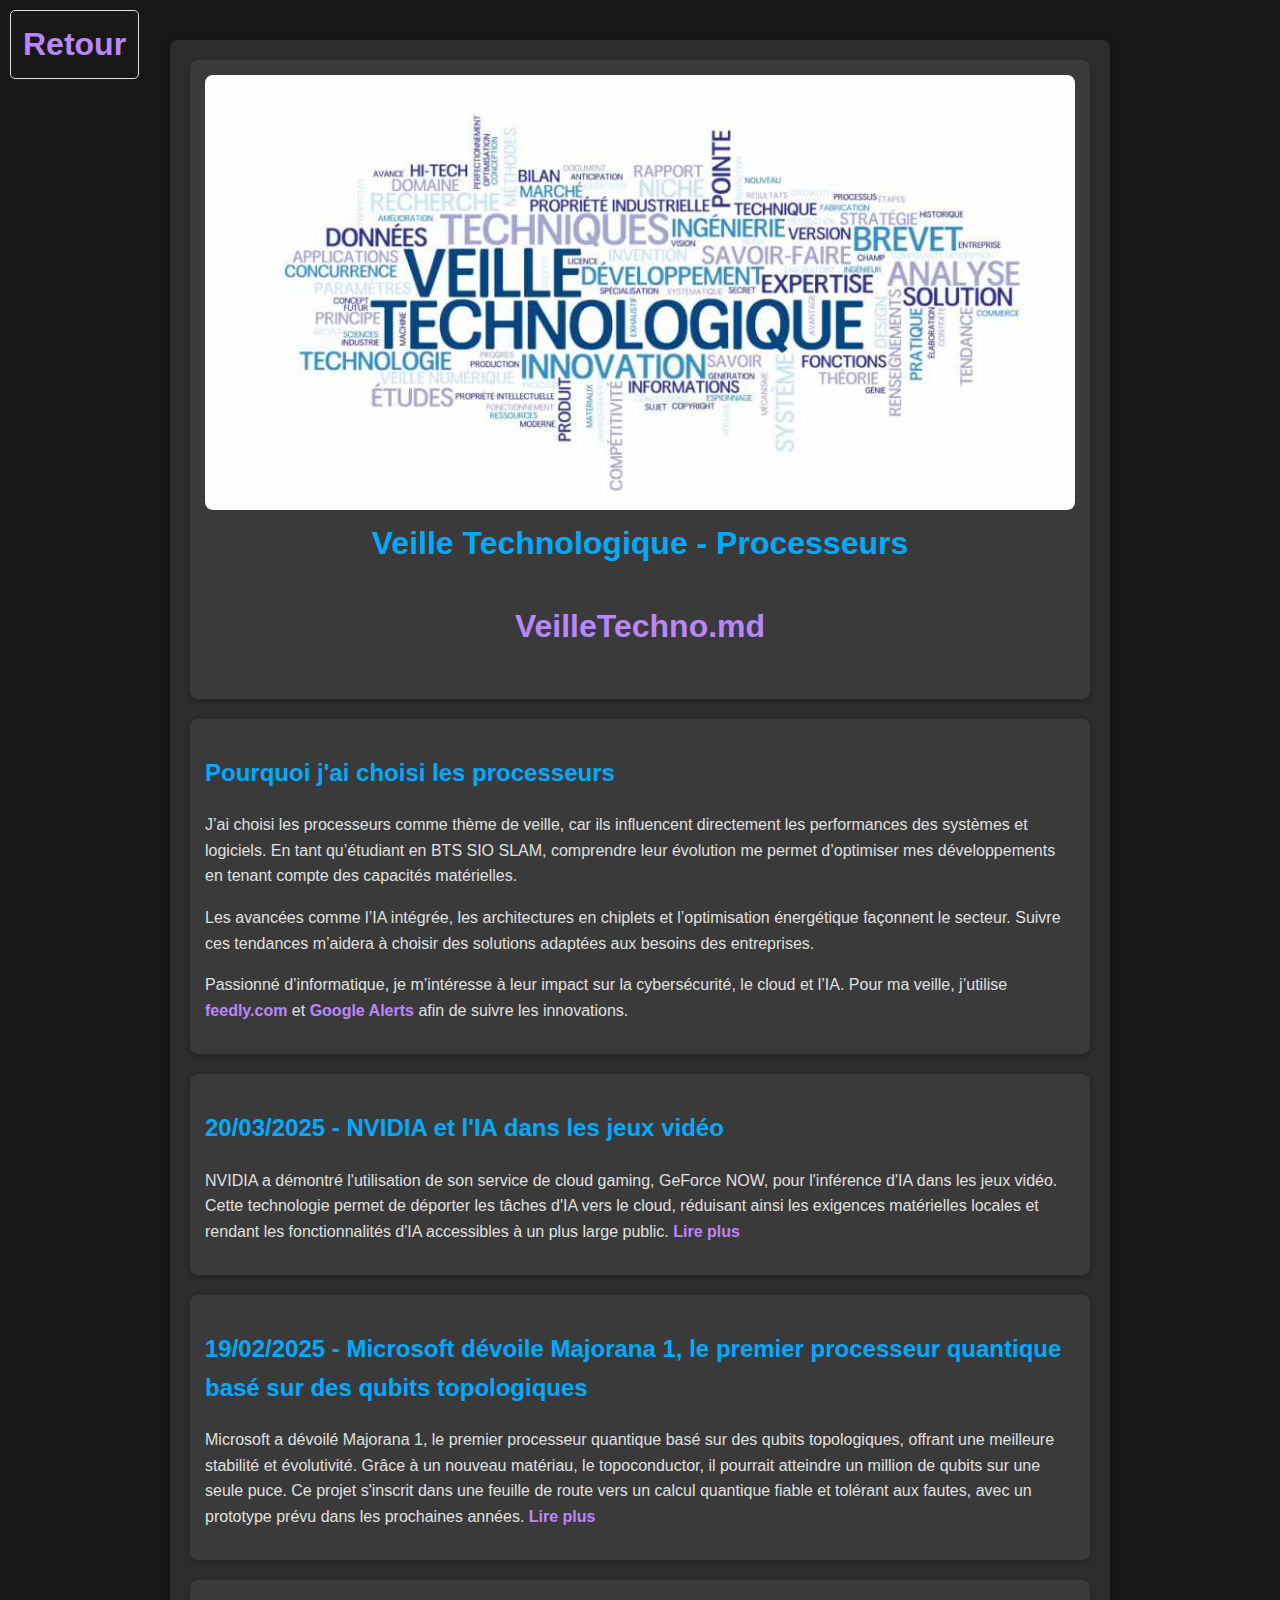
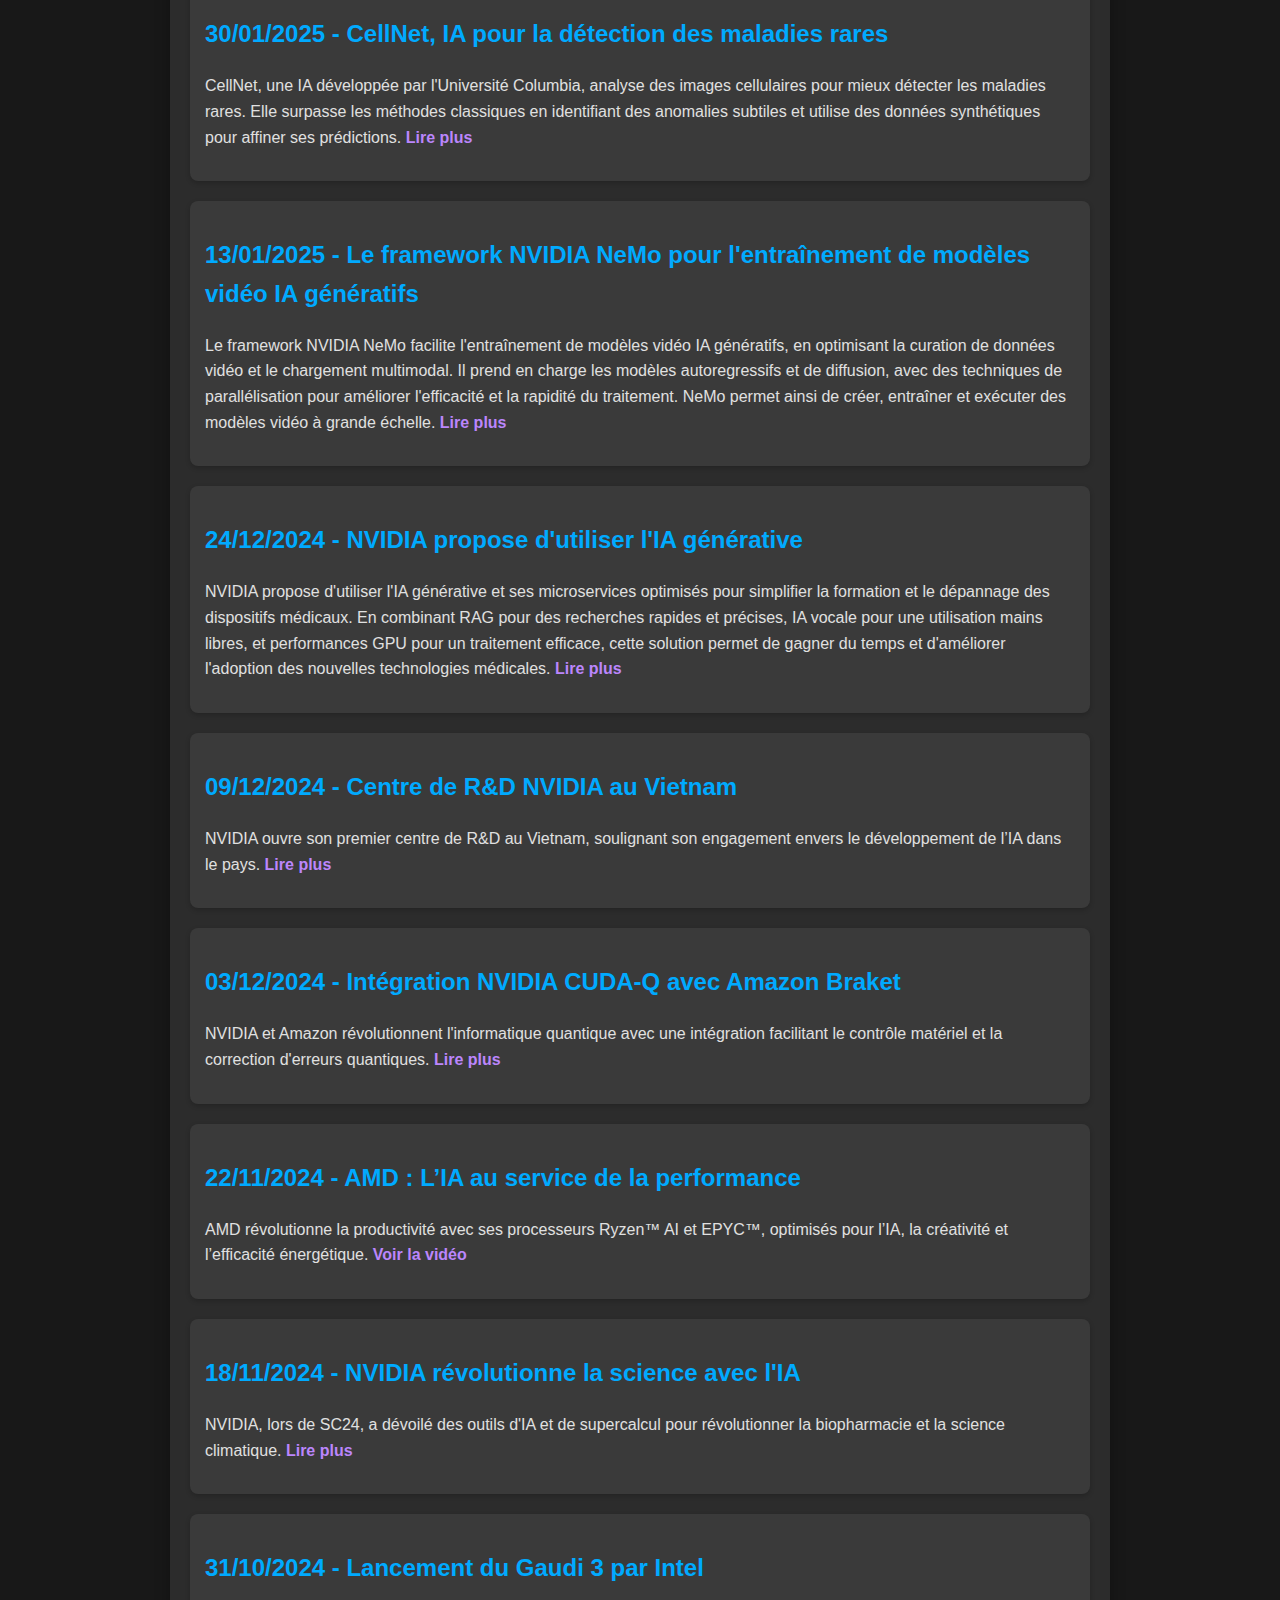
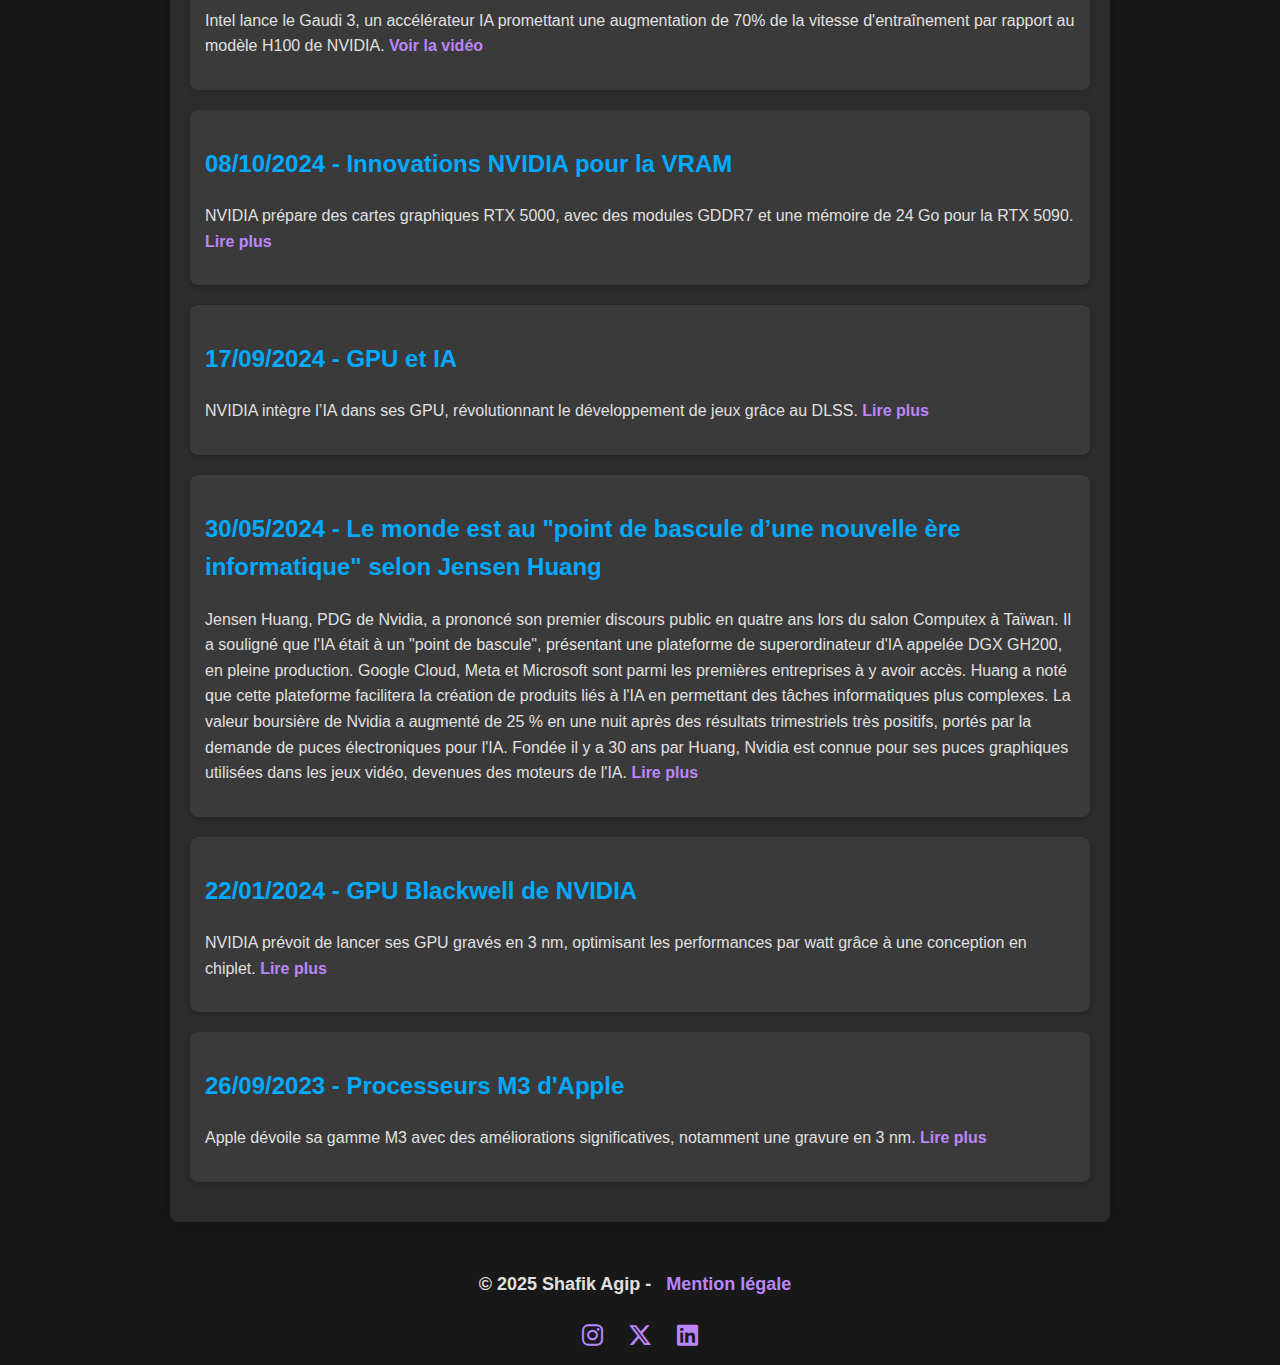
<file: pfo/veille/veille.html>
<!DOCTYPE html>
<html lang="fr">
<head>
    <meta charset="UTF-8">
    <meta name="viewport" content="width=device-width, initial-scale=1.0">
    <title>Veille Technologique - Processeurs</title>
    <link rel="stylesheet" href="style.css">
    <link rel="stylesheet" href="https://cdnjs.cloudflare.com/ajax/libs/font-awesome/6.4.2/css/all.min.css">
    <link rel="shortcut icon" href="/pfo/image/Profile.png">
</head>


<header>
    <div class="return-link">
        <h1><a href="/pfo/index.html">Retour</a></h1>
    </div>

</header>





    <main>
        <section>
            <img src="veille.jpg" alt="Veille Technologique">
            
        <h1>Veille Technologique - Processeurs
            <p><a href="https://gitlab.com/agip1/SHAFIK/-/blob/main/VeilleTechno/VeilleTechno.md" class="text-blue-400 underline">VeilleTechno.md</a></p>

        </h1>

        </section>
        <section>
            <h2>Pourquoi j'ai choisi les processeurs</h2>
            <p>J’ai choisi les processeurs comme thème de veille, car ils influencent directement les performances des systèmes et logiciels. 
               En tant qu’étudiant en BTS SIO SLAM, comprendre leur évolution me permet d’optimiser mes développements en tenant compte des capacités matérielles.</p>
        
            <p>Les avancées comme l’IA intégrée, les architectures en chiplets et l’optimisation énergétique façonnent le secteur. 
               Suivre ces tendances m’aidera à choisir des solutions adaptées aux besoins des entreprises.</p>
        
            <p>Passionné d’informatique, je m’intéresse à leur impact sur la cybersécurité, le cloud et l’IA. 
               Pour ma veille, j’utilise <a href="https://feedly.com/i/collection/content/user/54239b0b-90b6-459f-85c0-4a3e3c892ee9/category/b3ad3de1-6239-4067-a2e9-d7548f832e1d" class="text-blue-400 underline">feedly.com</a>
               et <a href="https://www.google.fr/alerts#2:0" class="text-blue-400 underline">Google Alerts</a> afin de suivre les innovations.</p>
        </section>
        

        <section>
            <h2>20/03/2025 - NVIDIA et l'IA dans les jeux vidéo</h2>
            <p>
                NVIDIA a démontré l'utilisation de son service de cloud gaming, GeForce NOW, pour l'inférence d'IA dans les jeux vidéo. Cette technologie permet de déporter les tâches d'IA vers le cloud, réduisant ainsi les exigences matérielles locales et rendant les fonctionnalités d'IA accessibles à un plus large public. 
                <a href="https://developer.nvidia.com/blog/nvidia-demonstrates-geforce-now-for-game-ai-inference-and-streamlined-hands-on-opportunities/">Lire plus</a>
            </p>
        </section>
        
        <section>
            <h2>19/02/2025 - Microsoft dévoile Majorana 1, le premier processeur quantique basé sur des qubits topologiques</h2>
            <p>
                Microsoft a dévoilé Majorana 1, le premier processeur quantique basé sur des qubits topologiques, offrant une meilleure stabilité et évolutivité. Grâce à un nouveau matériau, le topoconductor, il pourrait atteindre un million de qubits sur une seule puce. Ce projet s'inscrit dans une feuille de route vers un calcul quantique fiable et tolérant aux fautes, avec un prototype prévu dans les prochaines années.
                <a href="https://news.microsoft.com/de-ch/2025/02/19/microsoft-devoile-majorana-1-le-premier-processeur-quantique-au-monde-base-sur-des-qubits-topologiques/#:~:text=%2F%3Flang%3Dgs-,Microsoft%20d%C3%A9voile%20Majorana%201%2C%20le%20premier%20processeur%20quantique%20au,bas%C3%A9%20sur%20des%20qubits%20topologiques&text=Construit%20avec%20une%20nouvelle%20classe,vers%20l'informatique%20quantique%20pratique.">Lire plus</a>
            </p>
        </section>
        <section>
            <h2>30/01/2025 - CellNet, IA pour la détection des maladies rares</h2>
            <p>
                CellNet, une IA développée par l'Université Columbia, analyse des images cellulaires pour mieux détecter les maladies rares. Elle surpasse les méthodes classiques en identifiant des anomalies subtiles et utilise des données synthétiques pour affiner ses prédictions.
                <a href="https://developer.nvidia.com/blog/advancing-rare-disease-detection-with-ai-powered-cellular-profiling/">Lire plus</a>
            </p>
        </section>
        
        <section>
            <h2>13/01/2025 - Le framework NVIDIA NeMo pour l'entraînement de modèles vidéo IA génératifs</h2>
            <p>
                Le framework NVIDIA NeMo facilite l'entraînement de modèles vidéo IA génératifs, en optimisant la curation de données vidéo et le chargement multimodal. Il prend en charge les modèles autoregressifs et de diffusion, avec des techniques de parallélisation pour améliorer l'efficacité et la rapidité du traitement. NeMo permet ainsi de créer, entraîner et exécuter des modèles vidéo à grande échelle.
                <a href="https://developer.nvidia.com/blog/accelerate-custom-video-foundation-model-pipelines-with-new-nvidia-nemo-framework-capabilities/">Lire plus</a>
            </p>
        </section>
        

        <section>
            <h2>24/12/2024 - NVIDIA propose d'utiliser l'IA générative</h2>
            <p>
                NVIDIA propose d'utiliser l'IA générative et ses microservices optimisés pour simplifier la formation et le dépannage des dispositifs médicaux. En combinant RAG pour des recherches rapides et précises, IA vocale pour une utilisation mains libres, et performances GPU pour un traitement efficace, cette solution permet de gagner du temps et d'améliorer l'adoption des nouvelles technologies médicales.

                <a href="
                https://developer.nvidia.com/blog/build-a-generative-ai-medical-device-training-assistant-with-nvidia-nim-microservices/">Lire plus</a>
            </p>
        </section>
        <section>
            <h2>09/12/2024 - Centre de R&D NVIDIA au Vietnam</h2>
            <p>
                NVIDIA ouvre son premier centre de R&D au Vietnam, soulignant son engagement envers le développement de l’IA dans le pays. 
                <a href="https://nvidianews.nvidia.com/news/nvidia-to-open-vietnam-r-d-center-to-bolster-ai-development">Lire plus</a>
            </p>
        </section>

        <section>
            <h2>03/12/2024 - Intégration NVIDIA CUDA-Q avec Amazon Braket</h2>
            <p>
                NVIDIA et Amazon révolutionnent l'informatique quantique avec une intégration facilitant le contrôle matériel et la correction d'erreurs quantiques.
                <a href="https://developer.nvidia.com/blog/accelerated-quantum-supercomputing-with-the-nvidia-cuda-q-and-amazon-braket-integration/">Lire plus</a>
            </p>
        </section>

        <section>
            <h2>22/11/2024 - AMD : L’IA au service de la performance</h2>
            <p>
                AMD révolutionne la productivité avec ses processeurs Ryzen™ AI et EPYC™, optimisés pour l’IA, la créativité et l’efficacité énergétique.
                <a href="https://www.youtube.com/watch?v=35dI_gI5PXk">Voir la vidéo</a>
            </p>
        </section>

        <section>
            <h2>18/11/2024 - NVIDIA révolutionne la science avec l'IA</h2>
            <p>
                NVIDIA, lors de SC24, a dévoilé des outils d'IA et de supercalcul pour révolutionner la biopharmacie et la science climatique.
                <a href="https://blogs.nvidia.com/blog/supercomputing-24/">Lire plus</a>
            </p>
        </section>

        <section>
            <h2>31/10/2024 - Lancement du Gaudi 3 par Intel</h2>
            <p>
                Intel lance le Gaudi 3, un accélérateur IA promettant une augmentation de 70% de la vitesse d'entraînement par rapport au modèle H100 de NVIDIA.
                <a href="https://www.youtube.com/watch?v=Rjjkvgcu0H8">Voir la vidéo</a>
            </p>
        </section>

        <section>
            <h2>08/10/2024 - Innovations NVIDIA pour la VRAM</h2>
            <p>
                NVIDIA prépare des cartes graphiques RTX 5000, avec des modules GDDR7 et une mémoire de 24 Go pour la RTX 5090.
                <a href="https://www.omgpu.com/nvidia-pourrait-enfin-resoudre-son-probleme-de-vram-mais-cela-prendra-du-temps/">Lire plus</a>
            </p>
        </section>

        <section>
            <h2>17/09/2024 - GPU et IA</h2>
            <p>
                NVIDIA intègre l’IA dans ses GPU, révolutionnant le développement de jeux grâce au DLSS.
                <a href="https://hardwareand.co/actualites/breves/gpu-sans-ia-plus-jamais-chez-nvidia-en-tout-cas">Lire plus</a>
            </p>
        </section>
        <section>
            <h2>30/05/2024 - Le monde est au "point de bascule d’une nouvelle ère informatique" selon Jensen Huang</h2>
            <p>
                Jensen Huang, PDG de Nvidia, a prononcé son premier discours public en quatre ans lors du salon Computex à Taïwan. Il a souligné que l'IA était à un "point de bascule", présentant une plateforme de superordinateur d'IA appelée DGX GH200, en pleine production. Google Cloud, Meta et Microsoft sont parmi les premières entreprises à y avoir accès. Huang a noté que cette plateforme facilitera la création de produits liés à l'IA en permettant des tâches informatiques plus complexes. La valeur boursière de Nvidia a augmenté de 25 % en une nuit après des résultats trimestriels très positifs, portés par la demande de puces électroniques pour l'IA. Fondée il y a 30 ans par Huang, Nvidia est connue pour ses puces graphiques utilisées dans les jeux vidéo, devenues des moteurs de l'IA.
                <a href="https://www.lesnumeriques.com/cpu-processeur/computex-2023-le-monde-est-au-point-de-bascule-d-une-nouvelle-ere-informatique-selon-le-patron-de-nvidia-n210106.html">Lire plus</a>
            </p>
        </section>
        

        <section>
            <h2>22/01/2024 - GPU Blackwell de NVIDIA</h2>
            <p>
                NVIDIA prévoit de lancer ses GPU gravés en 3 nm, optimisant les performances par watt grâce à une conception en chiplet.
                <a href="https://www.frandroid.com/marques/nvidia/1812387_nvidia-blackwell-ces-prochaines-cartes-graphiques-seraient-gravees-en-3-nm-des-2024">Lire plus</a>
            </p>
        </section>

        <section>
            <h2>26/09/2023 - Processeurs M3 d'Apple</h2>
            <p>
                Apple dévoile sa gamme M3 avec des améliorations significatives, notamment une gravure en 3 nm.
                <a href="https://www.lemondeinformatique.fr/actualites/lire-tsmc-presente-aux-clients-dont-apple-la-fabrication-de-puces-en-2-nm-92453.html">Lire plus</a>
            </p>
        </section>
        
    </main>
    <div class="footer">
        <p>&copy; 2025 Shafik Agip - <a href="/pfo/lien/mention legal.html" target="_blank">Mention légale</a></p>
        <div class="social-icons">
            <a href="https://www.instagram.com/agip1134/" target="_blank"><i class="fa-brands fa-instagram"></i></a>
            <a href="https://twitter.com/AgipShafik" target="_blank"><i class="fa-brands fa-x-twitter"></i></a>
            <a href="https://www.linkedin.com/in/agip-shafik-593502270/" target="_blank"><i class="fa-brands fa-linkedin"></i></a>
        </div>
        
</body>
</html>
</file>
<file: style.css>
* {
    margin: 0;
    padding: 0;
    box-sizing: border-box;
    font-family: 'Poppins', sans-serif;
}

.ecran {
    width: 100%;
    height: 100vh;
    background-image: url(./Media/bg3.png);
    background-position: center;
    background-size: cover;
    display: flex;
    align-items: center;
    justify-content: center;
}

.carte {
    width: 90%;
    max-width: 440px;
    color: aliceblue;
    text-align: center;
    padding: 50px 30px;
    border: 1px solid rgba(255, 255, 255, 0.3);
    background: rgba(255,255,255,0.2);
    border-radius: 16px;
    box-shadow: 0 4px 30px rgba(24, 135, 150, 0.1);
}

.carte img {
    width: 150px;
    border-radius: 50%;
}

.carte h2 {
    font-size: 55px;
    font-weight: 700;
    margin-top: 20px;
    color: #000000;
    font-weight: bold;
}


.carte p {
    font-size: 25px;
    margin: 10px auto;
    max-width: 330px;
    color: #ffebeb;
    font-weight: bold; /* Rend le texte plus épais */

}

.carte .reseau img {
    width: 40px;
    border-radius: 50%;
    margin: 10px 5px;
    transition: all 0.2s ease;
}

.carte .reseau img:hover {
    box-shadow: 0 0 9px rgb(255, 0, 221);
    transform: scale(1.09);
}

.bouton-container {
    display: flex;
    justify-content: center;
    gap: 20px; 
}

.bouton a {
    text-decoration: none; 
    font-size: 20px;
    font-weight: 700;
    background: #ffffff;
    color: #793c8d;
    padding: 10px 30px;
    border-radius: 10px;
    box-shadow: 0 4px 30px rgba(0, 0, 0, 0.1);
    user-select: none;
}

.bouton a:hover,
.bouton a:focus {
    outline: none; /* Supprime le contour du focus */
    text-decoration: none;
    color: #793c8d;
}
    a {
        color: #bb86fc;
        text-decoration: none;
    }
    a:hover {
        text-decoration: underline;
    }
    .footer {
        background: rgba(0, 0, 0, 0.5);
        color: #e0e0e0;
        text-align: center;
        padding: 5px;
        margin-top: 20px;
        position: absolute; 
        bottom: 0;
        width: 100%; 
        font-size: 18px; 
        font-weight: bold; 

    }
    
    .footer a {
        margin:  10px;
        color: #bb86fc;
        font-size: 18px; 
        font-weight: bold; 

    }
    
    .social-icons a {
        font-size: 24px;
        margin: 0 10px;
        color: #bb86fc;
        text-decoration: none;
    }
</file>
<file: pfo/pc gamer/style.css>
*{
    margin: 0px;
    padding: 0px;
    box-sizing: border-box;
    font-family: 'poppins', sans-serif;
    scroll-behavior: smooth;
}
p{
    font-weight: 300;
    color: #111;
}

header{
    position: fixed;
    top: 0%;
    left: 0%;
    padding: 20px 10px;
    width: 100%;
    z-index: 1;
    display: flex;
    justify-content: space-evenly;
    align-items: center;
    transition: 0.5s;
}

.logo{
    color: #fff;
    font-weight: bold;
    font-size: 2em;
    text-decoration: none;
}
.logo span{
    color: #fb911f;
}

.return-link {
    position: absolute;
    top: 10px;
    left: 10px;
    font-size: 1rem; /* Taille de texte plus discrète */
    color: #e0e0e0; /* Couleur claire pour le texte */
    text-decoration: none; /* Retirer la décoration de texte */
    padding: 8px 12px; /* Espacement léger */
    background-color: transparent; /* Pas de fond */
    border: 1px solid #e0e0e0; /* Bordure discrète de la même couleur que le texte */
    border-radius: 5px; /* Coins arrondis */
    transition: color 0.3s ease, border-color 0.3s ease; /* Transition douce pour la couleur */
}

.return-link:hover {
    color: #00aaff; /* Changer la couleur du texte au survol */
    border-color: #00aaff; /* Changer la couleur de la bordure au survol */
}

.navbar{
    display: flex;
    position: relative;
}
.navbar li{
    list-style: none;
}
.navbar a{
    color: #fff;
    text-decoration: none;
    margin-left: 30px;
    font-weight: 700;
}

.btn-reserve{
    padding: 10px 20px;
    background: #fb911f;
   margin-top: -10px;
   text-transform:uppercase ;
}

.btn-reserve:hover{
    background: #d87710;
    transition: ease-out;
}

header .navbar li a:hover{
    color: #fb911f;
    border-bottom: 2px solid #fb911f;
}

.banniere{
    position: relative;
    width: 100%;
    min-height: 100vh;
    display: flex;
    justify-content: center;
    align-items: center;
    background-image: url(./images/setup.jpg);
    background-size: cover;
}

.banniere .contenu{
    max-width: 70%;
    text-align: center;
    background: rgba(255, 255, 255, 0.2); /* Fond semi-transparent */
    backdrop-filter: blur(19px); /* Effet de flou */
    padding: 9px;
    border-radius: 30px; /* Bords arrondis */
    width: fit-content;
}




.banniere .contenu h2{
    color: #ffdede;
    font-size: 3em;
    text-transform: capitalize;
}
.contenu p:nth-child(2){
    color: #ffff;
    font-size: 1.2em;
}

.btn1{
    font-size: 1em;
    color: #fff;
    background: #fb911f;
    padding: 10px 20px;
    display: inline-block;
    margin-top: 20px;
    text-decoration: none;
    text-transform: uppercase;
    letter-spacing: 2px;
    transition: 0.5s;
    margin-left: 10px;
    border-radius: 10px;

}


.btn1:hover{
letter-spacing: 4px;
}
section{
    padding: 100px;
}
.row{
    position: relative;
    width: 100%;
    display: flex;
    justify-content: space-between;
}

.row .col50{
    position: relative;
    width: 48%;
    justify-content: center;
    align-items: center;

}

.row .col50 h2{
    margin-bottom: 20px;
}

.titre-texte{
    color: #000;
    font-size: 2em;
    font-weight: 300px;
    text-transform: capitalize;
}

.titre-texte span{
    color: #fb911f;
    font-size: 1.5em;
    font-weight: 700px;
}

.row .col50 img {
    height: 800px;
    width: 600px;
    position: relative;
    border: 5px solid transparent; /* Bordure invisible par défaut */
    border-radius: 8px; /* Coins arrondis pour un effet doux */
    box-sizing: border-box; /* Pour que la bordure n'affecte pas la taille de l'image */
    transition: all 0.3s ease; /* Transition fluide pour tous les changements */
    filter: brightness(1.1); /* Augmente la luminosité de l'image par défaut */
}

.row .col50 img:hover {
    border-color: rgba(0, 0, 0, 0.7); /* Bordure sombre au survol */
    box-shadow: 0 4px 15px rgba(0, 0, 0, 0.5); /* Ombre portée pour donner du relief */
    transform: scale(1.05); /* Légère mise à l'échelle pour un effet de zoom */
    filter: brightness(1.3); /* Augmente la luminosité au survol */
}


.titre{
    display: flex;
    width: 100%;
    justify-content: center;
    align-items: center;
    flex-direction: column;
}

.menu{
    margin-top: -100px;
}

.menu .contenu{
    display: flex;
    justify-content: center;
    flex-wrap: wrap;
    margin-top: 40px;
}

.menu .contenu .box{
    width: 350px;
    margin: 20px;
    border: 20px solid #fff;
    box-shadow: 20px 15px 35px rgba(0,0,0, 0.8);
}

.menu .contenu .box .imbox{
    position: relative;
    width: 100%;
    height: 300px;
}

.menu .contenu .box .imbox img{
    position: relative;
    top: 0;
    left: 0;
    width: 100%;
    height: 300px;
    object-fit: cover;
}

.menu .contenu .box .text{
    text-align: center;
    font-weight: 300px;
    color: #111;
}

.menu .contenu .box .text h3{
    font-weight: 400;
}

.expert{
    margin-top:-100px;
}

.expert .contenu{
    display: flex;
    flex-wrap: wrap;
    justify-content: center;
    margin-top: 40px;
}

.expert .contenu .box{
    width: 250px;
    margin: 15px;
}
.expert .contenu .box img{
    position: relative;
    width: 100%;
    height: 300px;
    top: 0;
    left: 0;
    object-fit: cover;
}

.expert .contenu .box h3{
    color: #111;
    font-weight: 400;
    text-align: center;
}


.temoignage .contenu{
    display: flex;
    margin-top: 40px;
    width: 100%;
    justify-content: center;
    align-items: center;
    flex-wrap: wrap;
    flex-direction: row;
}

.temoignage .contenu .box{
    width: 340px;
    margin: 20px;
    background: #fff;
    display: flex;
    justify-content: center;
    align-items: center;
    flex-direction: column;
    border-radius: 15px;
    padding: 40px;
}

.temoignage .contenu .box .imbox{
    width: 80px;
    height: 80px;
    border-radius: 50px;
    position: relative;
    margin-bottom: 20px;
    overflow: hidden;
}

.temoignage .contenu .box .imbox img{
    position: relative;
    width: 100%;
    height: 100%;
    top:0;
    left: 0;
    object-fit: cover;
    justify-content: center;
    align-items: center;
}

.temoignage .contenu .box .text{
    text-align: center;
    color: #666;
    font-style: italic;
}

.temoignage .contenu .box .text h3{
    color: #fb911f;
    margin-top: 20px;
    font-size: 1em;
    font-weight: 600;
}

.blanc .titre-texte{
    color: #fff;
}

.blanc .titre-texte,
.blanc p{
    color: #fff;
}


.contactform{
    padding: 75px 50px;
    background: #fff;
    box-shadow: 5px 15px 50px rgba(0,0,0, 0.8);
    max-width: 500px;
    margin-top: 50px;
    justify-content: center;
    align-items: center;
    margin-left: 38%;
}

.contactform .inputboite{
    position: relative;
    width: 100%;
    margin-bottom: 20px;
}

.contactform h3{
    color: #111;
    font-size: 1.2em;
    margin-bottom: 20px;
}

.contactform .inputboite input,
.contactform .inputboite textarea{
    width: 100%;
    border: 1px solid #555;
    padding: 10px;
    color: #111;
    outline: none;
    font-size: 16px;
    font-weight: 300;
    resize: none;
}

.contactform .inputboite input[type="submit"]{
    font-size: 1em;
    font-weight: 700;
    color: #ffff;
    background: #fb911f;
    display: inline-block;
    cursor: pointer;
    text-transform: uppercase;
    text-decoration: none;
    letter-spacing: 2px;
    outline: none;
    border: none;
    transition: 0.5s;
    max-width: 120px;
    align-items: center;
    justify-content: center;
}


.contact .titre-text span{
    color: #fb911f;
    font-size: 2em;
}

header.sticky{
    background: #fff;
    padding: 10px 10px;
    box-shadow: 0px 5px 20px rgba(0,0,0, 0.05);
}

header.sticky .logo{
    color: #000;
}

header.sticky .navbar li a {
    color: #000;
}

header.sticky li a:hover{
    color: #fb911f;
    border-bottom: 2px solid #fb911f;
}

@media (max-width: 991px) {
header, 
header.sticky{
    padding: 10px 20px;
}

header .navbar li{
    margin-left: 0px;
}

header .navbar li a {
    text-decoration: none;
    color: #111;
    font-size: 1.6em;
    font-weight: 300;
}

.navbar{
    display: none;
}
section{
    padding: 20px;
}

header .navbar.active{
    width: 100%;
    height: calc(100% -68px);
    position: fixed;
    top: 68px;
    left:0;
    display: flex;
    justify-content: center;
    flex-direction: column;
    background: #ffff;
    align-items: center;
}

header.sticky .menuToggle{
    filter: invert(1);
}


.banniere .contenu h2{
    font-size: 2em;
}

.row .col50 img{
    margin-left: 18%;
}

.contenu p:nth-child(2){
    font-size: 1.2em;
}
.expert{
    margin-top: 0px;
}

.menu{
    margin-top: 0px;
}

.row{
    display: flex;
    flex-direction: column;
}



.temoignage h2{
    font-size: 2em;
    text-align: center;
}

.temoignage p{
text-align: center;
}

.contactform{
    margin-left: 25%;
}


    .row .col50 {
        position: relative;
        width: 100%;
        justify-content: center;
        align-items: center;
        margin-bottom: 30px;
    
    }

    .row{
        flex-direction: column;
    }
}

@media (max-width: 480px)
{
    .banniere .contenu h2{
        font-size: 2.2em;
        color: #fff;
    }

    .titre-text{
        color: #000;
        font-size: 2rem;
        font-weight: 300;
        text-transform: capitalize;
    }

    .temoignage h2 
    {
        font-size: 1.1em;
    }

    .temoignage p{
        text-align: center;
    }
}
a {
    color: #bb86fc;
    text-decoration: none;
}
a:hover {
    text-decoration: underline;
}
.footer {
    background: transparent; /* Rendre le fond transparent */
    color: #e0e0e0;
    text-align: center;
    padding: 10px;
    margin-top: 20px;
    font-size: 18px; 
    font-weight: bold; 
}
.footer a {
    margin: 0 10px;
    color: #bb86fc;
    font-size: 18px; 
    font-weight: bold; 
}
.social-icons a {
    font-size: 24px;
    margin: 0 10px;
    color: #bb86fc;
    text-decoration: none;
    transition: transform 0.3s ease-in-out, color 0.3s ease-in-out;
}

.social-icons a:hover {
    color: #ffffff;
    transform: scale(1.2);
}
</file>
<file: pfo/Stage/huch.tech/assets/css/noscript.css>
/*
	Hyperspace by HTML5 UP
	html5up.net | @ajlkn
	Free for personal and commercial use under the CCA 3.0 license (html5up.net/license)
*/

/* Spotlights */

	.spotlights > section > .image:before {
		opacity: 0 !important;
	}

	.spotlights > section > .content > .inner {
		-moz-transform: none !important;
		-webkit-transform: none !important;
		-ms-transform: none !important;
		transform: none !important;
		opacity: 1 !important;
	}

/* Wrapper */

	.wrapper > .inner {
		opacity: 1 !important;
		-moz-transform: none !important;
		-webkit-transform: none !important;
		-ms-transform: none !important;
		transform: none !important;
	}

/* Sidebar */

	#sidebar > .inner {
		opacity: 1 !important;
	}

	#sidebar nav > ul > li {
		-moz-transform: none !important;
		-webkit-transform: none !important;
		-ms-transform: none !important;
		transform: none !important;
		opacity: 1 !important;
	}
</file>
<file: pfo/cv/style.css>
/* Mise en page générale */
body {
    font-family: 'Arial', sans-serif;
    margin: 0;
    padding: 0;
    background: #181818; /* Fond sombre */
    display: flex;
    justify-content: center;
    color: #e0e0e0; /* Texte clair */
}

/* Conteneur principal format A4 */
.cv-container {
    width: 210mm;
    height: 297mm;
    background: #2c2c2c; /* Gris foncé */
    padding: 20mm;
    box-shadow: 0px 0px 15px rgba(0, 0, 0, 0.3);
    border-radius: 10px;
}

/* En-tête */
header {
    text-align: center;
    background: #007bff;
    color: white;
    padding: 20px 0;
    border-radius: 10px 10px 0 0;
}

header h1 {
    margin: 0;
}

/* Mise en page en deux colonnes */
.cv-content {
    display: flex;
    margin-top: 10px;
}

/* Colonne gauche (sidebar) */
.sidebar {
    width: 30%;
    background: #3a3a3a; /* Gris foncé */
    padding: 15px;
    border-radius: 10px;
}

.sidebar h2 {
    color: #00aaff; /* Bleu clair */
    padding-bottom: 5px;
    margin-top: 20px;
}

.sidebar ul {
    list-style: none;
    padding: 0;
}

.sidebar ul li {
    padding: 5px 0;
    color: #e0e0e0;
}

.sidebar a {
    color: #00aaff;
    text-decoration: underline;

}

/* Colonne droite (contenu principal) */
.content {
    width: 70%;
    padding: 15px;
}

.content h2 {
    color: #00aaff; /* Bleu clair */
    padding-bottom: 5px;
    margin-bottom: 10px;
}

.job, .school, .project {
    margin-bottom: 15px;
}

.job h3, .school h3, .project h3 {
    margin: 0;
    color: #ffffff;
}

.job span, .school span {
    font-size: 0.9em;
    color: #bbbbbb;
}

/* Impression en format A4 */
@media print {
    body {
        background: white;
        color: black;
    }
    
    .cv-container {
        width: 100%;
        height: auto;
        box-shadow: none;
        padding: 10mm;
        background: white;
        color: black;
    }
    
    .sidebar {
        background: #e0e0e0;
        color: black;
    }
    
    .sidebar a {
        color: #007bff;
    }
}
.education .school a {
    color: #00aaff;
}

.education .school a:hover {
    color: #0000ff; /* Bleu clair au survol */
    text-decoration: underline; /* Souligner au survol */
}
/* Cibler le lien Info Concept et le mettre en blanc */
.job a {
    color: #00aaff;
}

/* Optionnel : Ajouter un effet au survol */
.job a:hover {
    color: #0000ff; /* Bleu clair au survol */
    text-decoration: underline; /* Souligner au survol */
}


/* 
.footer {
    text-align: center; /* Centrer le contenu 
    padding: 10px; /* Ajouter un espace autour du contenu 
    background: transparent; /* Rendre le fond transparent 
    width: 100%; /* Occuper toute la largeur 
    position: absolute; /* Fixer le footer en bas 
    bottom: 0;
    left: 0;
}    

.social-icons a {
    font-size: 24px; /* Taille des icônes 
    margin: 0 10px; /* Espacement entre les icônes 
    color: #bb86fc; /* Couleur des icônes
    text-decoration: none; /* Supprimer le soulignement
    transition: transform 0.3s ease-in-out, color 0.3s ease-in-out; /* Effet de transition fluide 
}

.social-icons a:hover {
    color: #ffffff; /* Changer la couleur au survol
    transform: scale(1.2); /* Agrandir légèrement l'icône 
}*/
</file>
<file: pfo/veille/style.css>
body {
    font-family: Arial, sans-serif;
    line-height: 1.6;
    margin: 0;
    padding: 0;
    
    background-color: #181818; /* Fond sombre */
    color: #e0e0e0; /* Texte clair */
}

nav {
    max-width: 1200px;
    margin: auto;
    padding: 2rem 1rem;
    display: flex;
    align-items: center;
    justify-content: space-between;
    gap: 2rem;
}

.nav-logo {
    max-width: 100px;
}

.nav-links {
    list-style: none;
    display: flex;
    align-items: center;
    gap: 3rem;
}
header {
    display: flex;
    justify-content: space-between;
    align-items: center;
    padding: 10px;
}



.return-link {
    position: absolute;
    top: 10px;
    left: 10px;
    font-size: 1rem; /* Taille de texte plus discrète */
    color: #e0e0e0; /* Couleur claire pour le texte */
    text-decoration: none; /* Retirer la décoration de texte */
    padding: 8px 12px; /* Espacement léger */
    background-color: transparent; /* Pas de fond */
    border: 1px solid #e0e0e0; /* Bordure discrète de la même couleur que le texte */
    border-radius: 5px; /* Coins arrondis */
    transition: color 0.3s ease, border-color 0.3s ease; /* Transition douce pour la couleur */
}

.return-link:hover {
    color: #00aaff; /* Changer la couleur du texte au survol */
    border-color: #00aaff; /* Changer la couleur de la bordure au survol */
}



h1 {
    margin: 0;
    text-align: center;
}

a {
    text-decoration: none;
    color: black;
}

main {
    max-width: 900px;
    margin: 20px auto;
    background: #2c2c2c; /* Fond des sections plus clair */
    padding: 20px;
    border-radius: 8px;
    box-shadow: 0 0 15px rgba(0, 0, 0, 0.3);
}
h1, h2 {
    color: #00aaff; /* Bleu clair */
}
a {
    color: #00aaff;
    text-decoration: none;
    font-weight: bold;
}
a:hover {
    text-decoration: underline;
}
img {
    max-width: 100%;
    height: auto;
    border-radius: 8px;
}
section {
    margin-bottom: 20px;
    background: #3a3a3a; /* Sections plus claires */
    padding: 15px;
    border-radius: 8px;
    box-shadow: 0 2px 5px rgba(0, 0, 0, 0.2);
}

    a {
        color: #bb86fc;
        text-decoration: none;
    }
    a:hover {
        text-decoration: underline;
    }
    .footer {
        background: transparent; /* Rendre le fond transparent */
        color: #e0e0e0;
        text-align: center;
        padding: 10px;
        margin-top: 20px;
        font-size: 18px; 
        font-weight: bold; 
    }
    .footer a {
        margin: 0 10px;
        color: #bb86fc;
        font-size: 18px; 
        font-weight: bold; 
    }
    .social-icons a {
        font-size: 24px;
        margin: 0 10px;
        color: #bb86fc;
        text-decoration: none;
        transition: transform 0.3s ease-in-out, color 0.3s ease-in-out;
    }
    
    .social-icons a:hover {
        color: #ffffff;
        transform: scale(1.2);
    }
</file>
<file: pfo/Stage/huch.tech/assets/css/main.css>
@import url(fontawesome-all.min.css);

/*
	Hyperspace by HTML5 UP
	html5up.net | @ajlkn
	Free for personal and commercial use under the CCA 3.0 license (html5up.net/license)
*/

html, body, div, span, applet, object,
iframe, h1, h2, h3, h4, h5, h6, p, blockquote,
pre, a, abbr, acronym, address, big, cite,
code, del, dfn, em, img, ins, kbd, q, s, samp,
small, strike, strong, sub, sup, tt, var, b,
u, i, center, dl, dt, dd, ol, ul, li, fieldset,
form, label, legend, table, caption, tbody,
tfoot, thead, tr, th, td, article, aside,
canvas, details, embed, figure, figcaption,
footer, header, hgroup, menu, nav, output, ruby,
section, summary, time, mark, audio, video {
	margin: 0;
	padding: 0;
	border: 0;
	font-size: 100%;
	font: inherit;
	vertical-align: baseline;}

article, aside, details, figcaption, figure,
footer, header, hgroup, menu, nav, section {
	display: block;}

body {
	line-height: 1;
}

ol, ul {
	list-style: none;
}

blockquote, q {
	quotes: none;
}

	blockquote:before, blockquote:after, q:before, q:after {
		content: '';
		content: none;
	}

table {
	border-collapse: collapse;
	border-spacing: 0;
}

body {
	-webkit-text-size-adjust: none;
}

mark {
	background-color: transparent;
	color: inherit;
}

input::-moz-focus-inner {
	border: 0;
	padding: 0;
}

input, select, textarea {
	-moz-appearance: none;
	-webkit-appearance: none;
	-ms-appearance: none;
	appearance: none;
}

/* Basic */

	@-ms-viewport {
		width: device-width;
	}

	body {
		-ms-overflow-style: scrollbar;
	}

	@media screen and (max-width: 480px) {

		html, body {
			min-width: 320px;
		}

	}

	html {
		box-sizing: border-box;
	}

	*, *:before, *:after {
		box-sizing: inherit;
	}

	body {
		background: #312450;
	}

		body.is-preload *, body.is-preload *:before, body.is-preload *:after {
			-moz-animation: none !important;
			-webkit-animation: none !important;
			-ms-animation: none !important;
			animation: none !important;
			-moz-transition: none !important;
			-webkit-transition: none !important;
			-ms-transition: none !important;
			transition: none !important;
		}

/* Type */

	body, input, select, textarea {
		color: rgba(255, 255, 255, 0.55);
		font-family: Arial, Helvetica, sans-serif;
		font-size: 16.5pt;
		font-weight: normal;
		line-height: 1.75;
	}

		@media screen and (max-width: 1680px) {

			body, input, select, textarea {
				font-size: 13pt;
			}

		}

		@media screen and (max-width: 1280px) {

			body, input, select, textarea {
				font-size: 12pt;
			}

		}

		@media screen and (max-width: 360px) {

			body, input, select, textarea {
				font-size: 11pt;
			}

		}

	a {
		-moz-transition: color 0.2s ease, border-bottom-color 0.2s ease;
		-webkit-transition: color 0.2s ease, border-bottom-color 0.2s ease;
		-ms-transition: color 0.2s ease, border-bottom-color 0.2s ease;
		transition: color 0.2s ease, border-bottom-color 0.2s ease;
		border-bottom: dotted 1px rgba(255, 255, 255, 0.35);
		color: inherit;
		text-decoration: none;
	}

		a:hover {
			border-bottom-color: transparent;
			color: #ffffff;
		}

	strong, b {
		color: #ffffff;
		font-weight: bold;
	}

	em, i {
		font-style: italic;
	}

	p {
		margin: 0 0 2em 0;
	}

	h1, h2, h3, h4, h5, h6 {
		color: #ffffff;
		font-weight: bold;
		line-height: 1.5;
		margin: 0 0 0.5em 0;
	}

		h1 a, h2 a, h3 a, h4 a, h5 a, h6 a {
			color: inherit;
			text-decoration: none;
		}

	h1 {
		font-size: 2.75em;
	}

		h1.major {
			margin: 0 0 1.3em 0;
			position: relative;
			padding-bottom: 0.35em;
		}

			h1.major:after {
				background-image: -moz-linear-gradient(to right, #5e42a6, #b74e91);
				background-image: -webkit-linear-gradient(to right, #5e42a6, #b74e91);
				background-image: -ms-linear-gradient(to right, #5e42a6, #b74e91);
				background-image: linear-gradient(to right, #5e42a6, #b74e91);
				-moz-transition: max-width 0.2s ease;
				-webkit-transition: max-width 0.2s ease;
				-ms-transition: max-width 0.2s ease;
				transition: max-width 0.2s ease;
				border-radius: 0.2em;
				bottom: 0;
				content: '';
				height: 0.05em;
				position: absolute;
				right: 0;
				width: 100%;
			}

	h2 {
		font-size: 1.75em;
	}

	h3 {
		font-size: 1.1em;
	}

	h4 {
		font-size: 1em;
	}

	h5 {
		font-size: 0.8em;
	}

	h6 {
		font-size: 0.6em;
	}

	@media screen and (max-width: 736px) {

		h1 {
			font-size: 2em;
		}

		h2 {
			font-size: 1.25em;
		}

		h3 {
			font-size: 1em;
		}

		h4 {
			font-size: 0.8em;
		}

		h5 {
			font-size: 0.6em;
		}

		h6 {
			font-size: 0.6em;
		}

	}

	sub {
		font-size: 0.8em;
		position: relative;
		top: 0.5em;
	}

	sup {
		font-size: 0.8em;
		position: relative;
		top: -0.5em;
	}

	blockquote {
		border-left: solid 4px rgba(255, 255, 255, 0.15);
		font-style: italic;
		margin: 0 0 2em 0;
		padding: 0.5em 0 0.5em 2em;
	}

	code {
		background: rgba(255, 255, 255, 0.05);
		border-radius: 0.25em;
		border: solid 1px rgba(255, 255, 255, 0.15);
		font-family: "Courier New", monospace;
		font-size: 0.9em;
		margin: 0 0.25em;
		padding: 0.25em 0.65em;
	}

	pre {
		-webkit-overflow-scrolling: touch;
		font-family: "Courier New", monospace;
		font-size: 0.9em;
		margin: 0 0 2em 0;
	}

		pre code {
			display: block;
			line-height: 1.75em;
			padding: 1em 1.5em;
			overflow-x: auto;
		}

	hr {
		border: 0;
		border-bottom: solid 1px rgba(255, 255, 255, 0.15);
		margin: 2em 0;
	}

		hr.major {
			margin: 3em 0;
		}

	.align-left {
		text-align: left;
	}

	.align-center {
		text-align: center;
	}

	.align-right {
		text-align: right;
	}

/* Row */

	.row {
		display: flex;
		flex-wrap: wrap;
		box-sizing: border-box;
		align-items: stretch;
	}

		.row > * {
			box-sizing: border-box;
		}

		.row.gtr-uniform > * > :last-child {
			margin-bottom: 0;
		}

		.row.aln-left {
			justify-content: flex-start;
		}

		.row.aln-center {
			justify-content: center;
		}

		.row.aln-right {
			justify-content: flex-end;
		}

		.row.aln-top {
			align-items: flex-start;
		}

		.row.aln-middle {
			align-items: center;
		}

		.row.aln-bottom {
			align-items: flex-end;
		}

		.row > .imp {
			order: -1;
		}

		.row > .col-1 {
			width: 8.33333%;
		}

		.row > .off-1 {
			margin-left: 8.33333%;
		}

		.row > .col-2 {
			width: 16.66667%;
		}

		.row > .off-2 {
			margin-left: 16.66667%;
		}

		.row > .col-3 {
			width: 25%;
		}

		.row > .off-3 {
			margin-left: 25%;
		}

		.row > .col-4 {
			width: 33.33333%;
		}

		.row > .off-4 {
			margin-left: 33.33333%;
		}

		.row > .col-5 {
			width: 41.66667%;
		}

		.row > .off-5 {
			margin-left: 41.66667%;
		}

		.row > .col-6 {
			width: 50%;
		}

		.row > .off-6 {
			margin-left: 50%;
		}

		.row > .col-7 {
			width: 58.33333%;
		}

		.row > .off-7 {
			margin-left: 58.33333%;
		}

		.row > .col-8 {
			width: 66.66667%;
		}

		.row > .off-8 {
			margin-left: 66.66667%;
		}

		.row > .col-9 {
			width: 75%;
		}

		.row > .off-9 {
			margin-left: 75%;
		}

		.row > .col-10 {
			width: 83.33333%;
		}

		.row > .off-10 {
			margin-left: 83.33333%;
		}

		.row > .col-11 {
			width: 91.66667%;
		}

		.row > .off-11 {
			margin-left: 91.66667%;
		}

		.row > .col-12 {
			width: 100%;
		}

		.row > .off-12 {
			margin-left: 100%;
		}

		.row.gtr-0 {
			margin-top: 0;
			margin-left: 0em;
		}

			.row.gtr-0 > * {
				padding: 0 0 0 0em;
			}

			.row.gtr-0.gtr-uniform {
				margin-top: 0em;
			}

				.row.gtr-0.gtr-uniform > * {
					padding-top: 0em;
				}

		.row.gtr-25 {
			margin-top: 0;
			margin-left: -0.375em;
		}

			.row.gtr-25 > * {
				padding: 0 0 0 0.375em;
			}

			.row.gtr-25.gtr-uniform {
				margin-top: -0.375em;
			}

				.row.gtr-25.gtr-uniform > * {
					padding-top: 0.375em;
				}

		.row.gtr-50 {
			margin-top: 0;
			margin-left: -0.75em;
		}

			.row.gtr-50 > * {
				padding: 0 0 0 0.75em;
			}

			.row.gtr-50.gtr-uniform {
				margin-top: -0.75em;
			}

				.row.gtr-50.gtr-uniform > * {
					padding-top: 0.75em;
				}

		.row {
			margin-top: 0;
			margin-left: -1.5em;
		}

			.row > * {
				padding: 0 0 0 1.5em;
			}

			.row.gtr-uniform {
				margin-top: -1.5em;
			}

				.row.gtr-uniform > * {
					padding-top: 1.5em;
				}

		.row.gtr-150 {
			margin-top: 0;
			margin-left: -2.25em;
		}

			.row.gtr-150 > * {
				padding: 0 0 0 2.25em;
			}

			.row.gtr-150.gtr-uniform {
				margin-top: -2.25em;
			}

				.row.gtr-150.gtr-uniform > * {
					padding-top: 2.25em;
				}

		.row.gtr-200 {
			margin-top: 0;
			margin-left: -3em;
		}

			.row.gtr-200 > * {
				padding: 0 0 0 3em;
			}

			.row.gtr-200.gtr-uniform {
				margin-top: -3em;
			}

				.row.gtr-200.gtr-uniform > * {
					padding-top: 3em;
				}

		@media screen and (max-width: 1680px) {

			.row {
				display: flex;
				flex-wrap: wrap;
				box-sizing: border-box;
				align-items: stretch;
			}

				.row > * {
					box-sizing: border-box;
				}

				.row.gtr-uniform > * > :last-child {
					margin-bottom: 0;
				}

				.row.aln-left {
					justify-content: flex-start;
				}

				.row.aln-center {
					justify-content: center;
				}

				.row.aln-right {
					justify-content: flex-end;
				}

				.row.aln-top {
					align-items: flex-start;
				}

				.row.aln-middle {
					align-items: center;
				}

				.row.aln-bottom {
					align-items: flex-end;
				}

				.row > .imp-xlarge {
					order: -1;
				}

				.row > .col-1-xlarge {
					width: 8.33333%;
				}

				.row > .off-1-xlarge {
					margin-left: 8.33333%;
				}

				.row > .col-2-xlarge {
					width: 16.66667%;
				}

				.row > .off-2-xlarge {
					margin-left: 16.66667%;
				}

				.row > .col-3-xlarge {
					width: 25%;
				}

				.row > .off-3-xlarge {
					margin-left: 25%;
				}

				.row > .col-4-xlarge {
					width: 33.33333%;
				}

				.row > .off-4-xlarge {
					margin-left: 33.33333%;
				}

				.row > .col-5-xlarge {
					width: 41.66667%;
				}

				.row > .off-5-xlarge {
					margin-left: 41.66667%;
				}

				.row > .col-6-xlarge {
					width: 50%;
				}

				.row > .off-6-xlarge {
					margin-left: 50%;
				}

				.row > .col-7-xlarge {
					width: 58.33333%;
				}

				.row > .off-7-xlarge {
					margin-left: 58.33333%;
				}

				.row > .col-8-xlarge {
					width: 66.66667%;
				}

				.row > .off-8-xlarge {
					margin-left: 66.66667%;
				}

				.row > .col-9-xlarge {
					width: 75%;
				}

				.row > .off-9-xlarge {
					margin-left: 75%;
				}

				.row > .col-10-xlarge {
					width: 83.33333%;
				}

				.row > .off-10-xlarge {
					margin-left: 83.33333%;
				}

				.row > .col-11-xlarge {
					width: 91.66667%;
				}

				.row > .off-11-xlarge {
					margin-left: 91.66667%;
				}

				.row > .col-12-xlarge {
					width: 100%;
				}

				.row > .off-12-xlarge {
					margin-left: 100%;
				}

				.row.gtr-0 {
					margin-top: 0;
					margin-left: 0em;
				}

					.row.gtr-0 > * {
						padding: 0 0 0 0em;
					}

					.row.gtr-0.gtr-uniform {
						margin-top: 0em;
					}

						.row.gtr-0.gtr-uniform > * {
							padding-top: 0em;
						}

				.row.gtr-25 {
					margin-top: 0;
					margin-left: -0.375em;
				}

					.row.gtr-25 > * {
						padding: 0 0 0 0.375em;
					}

					.row.gtr-25.gtr-uniform {
						margin-top: -0.375em;
					}

						.row.gtr-25.gtr-uniform > * {
							padding-top: 0.375em;
						}

				.row.gtr-50 {
					margin-top: 0;
					margin-left: -0.75em;
				}

					.row.gtr-50 > * {
						padding: 0 0 0 0.75em;
					}

					.row.gtr-50.gtr-uniform {
						margin-top: -0.75em;
					}

						.row.gtr-50.gtr-uniform > * {
							padding-top: 0.75em;
						}

				.row {
					margin-top: 0;
					margin-left: -1.5em;
				}

					.row > * {
						padding: 0 0 0 1.5em;
					}

					.row.gtr-uniform {
						margin-top: -1.5em;
					}

						.row.gtr-uniform > * {
							padding-top: 1.5em;
						}

				.row.gtr-150 {
					margin-top: 0;
					margin-left: -2.25em;
				}

					.row.gtr-150 > * {
						padding: 0 0 0 2.25em;
					}

					.row.gtr-150.gtr-uniform {
						margin-top: -2.25em;
					}

						.row.gtr-150.gtr-uniform > * {
							padding-top: 2.25em;
						}

				.row.gtr-200 {
					margin-top: 0;
					margin-left: -3em;
				}

					.row.gtr-200 > * {
						padding: 0 0 0 3em;
					}

					.row.gtr-200.gtr-uniform {
						margin-top: -3em;
					}

						.row.gtr-200.gtr-uniform > * {
							padding-top: 3em;
						}

		}

		@media screen and (max-width: 1280px) {

			.row {
				display: flex;
				flex-wrap: wrap;
				box-sizing: border-box;
				align-items: stretch;
			}

				.row > * {
					box-sizing: border-box;
				}

				.row.gtr-uniform > * > :last-child {
					margin-bottom: 0;
				}

				.row.aln-left {
					justify-content: flex-start;
				}

				.row.aln-center {
					justify-content: center;
				}

				.row.aln-right {
					justify-content: flex-end;
				}

				.row.aln-top {
					align-items: flex-start;
				}

				.row.aln-middle {
					align-items: center;
				}

				.row.aln-bottom {
					align-items: flex-end;
				}

				.row > .imp-large {
					order: -1;
				}

				.row > .col-1-large {
					width: 8.33333%;
				}

				.row > .off-1-large {
					margin-left: 8.33333%;
				}

				.row > .col-2-large {
					width: 16.66667%;
				}

				.row > .off-2-large {
					margin-left: 16.66667%;
				}

				.row > .col-3-large {
					width: 25%;
				}

				.row > .off-3-large {
					margin-left: 25%;
				}

				.row > .col-4-large {
					width: 33.33333%;
				}

				.row > .off-4-large {
					margin-left: 33.33333%;
				}

				.row > .col-5-large {
					width: 41.66667%;
				}

				.row > .off-5-large {
					margin-left: 41.66667%;
				}

				.row > .col-6-large {
					width: 50%;
				}

				.row > .off-6-large {
					margin-left: 50%;
				}

				.row > .col-7-large {
					width: 58.33333%;
				}

				.row > .off-7-large {
					margin-left: 58.33333%;
				}

				.row > .col-8-large {
					width: 66.66667%;
				}

				.row > .off-8-large {
					margin-left: 66.66667%;
				}

				.row > .col-9-large {
					width: 75%;
				}

				.row > .off-9-large {
					margin-left: 75%;
				}

				.row > .col-10-large {
					width: 83.33333%;
				}

				.row > .off-10-large {
					margin-left: 83.33333%;
				}

				.row > .col-11-large {
					width: 91.66667%;
				}

				.row > .off-11-large {
					margin-left: 91.66667%;
				}

				.row > .col-12-large {
					width: 100%;
				}

				.row > .off-12-large {
					margin-left: 100%;
				}

				.row.gtr-0 {
					margin-top: 0;
					margin-left: 0em;
				}

					.row.gtr-0 > * {
						padding: 0 0 0 0em;
					}

					.row.gtr-0.gtr-uniform {
						margin-top: 0em;
					}

						.row.gtr-0.gtr-uniform > * {
							padding-top: 0em;
						}

				.row.gtr-25 {
					margin-top: 0;
					margin-left: -0.375em;
				}

					.row.gtr-25 > * {
						padding: 0 0 0 0.375em;
					}

					.row.gtr-25.gtr-uniform {
						margin-top: -0.375em;
					}

						.row.gtr-25.gtr-uniform > * {
							padding-top: 0.375em;
						}

				.row.gtr-50 {
					margin-top: 0;
					margin-left: -0.75em;
				}

					.row.gtr-50 > * {
						padding: 0 0 0 0.75em;
					}

					.row.gtr-50.gtr-uniform {
						margin-top: -0.75em;
					}

						.row.gtr-50.gtr-uniform > * {
							padding-top: 0.75em;
						}

				.row {
					margin-top: 0;
					margin-left: -1.5em;
				}

					.row > * {
						padding: 0 0 0 1.5em;
					}

					.row.gtr-uniform {
						margin-top: -1.5em;
					}

						.row.gtr-uniform > * {
							padding-top: 1.5em;
						}

				.row.gtr-150 {
					margin-top: 0;
					margin-left: -2.25em;
				}

					.row.gtr-150 > * {
						padding: 0 0 0 2.25em;
					}

					.row.gtr-150.gtr-uniform {
						margin-top: -2.25em;
					}

						.row.gtr-150.gtr-uniform > * {
							padding-top: 2.25em;
						}

				.row.gtr-200 {
					margin-top: 0;
					margin-left: -3em;
				}

					.row.gtr-200 > * {
						padding: 0 0 0 3em;
					}

					.row.gtr-200.gtr-uniform {
						margin-top: -3em;
					}

						.row.gtr-200.gtr-uniform > * {
							padding-top: 3em;
						}

		}

		@media screen and (max-width: 980px) {

			.row {
				display: flex;
				flex-wrap: wrap;
				box-sizing: border-box;
				align-items: stretch;
			}

				.row > * {
					box-sizing: border-box;
				}

				.row.gtr-uniform > * > :last-child {
					margin-bottom: 0;
				}

				.row.aln-left {
					justify-content: flex-start;
				}

				.row.aln-center {
					justify-content: center;
				}

				.row.aln-right {
					justify-content: flex-end;
				}

				.row.aln-top {
					align-items: flex-start;
				}

				.row.aln-middle {
					align-items: center;
				}

				.row.aln-bottom {
					align-items: flex-end;
				}

				.row > .imp-medium {
					order: -1;
				}

				.row > .col-1-medium {
					width: 8.33333%;
				}

				.row > .off-1-medium {
					margin-left: 8.33333%;
				}

				.row > .col-2-medium {
					width: 16.66667%;
				}

				.row > .off-2-medium {
					margin-left: 16.66667%;
				}

				.row > .col-3-medium {
					width: 25%;
				}

				.row > .off-3-medium {
					margin-left: 25%;
				}

				.row > .col-4-medium {
					width: 33.33333%;
				}

				.row > .off-4-medium {
					margin-left: 33.33333%;
				}

				.row > .col-5-medium {
					width: 41.66667%;
				}

				.row > .off-5-medium {
					margin-left: 41.66667%;
				}

				.row > .col-6-medium {
					width: 50%;
				}

				.row > .off-6-medium {
					margin-left: 50%;
				}

				.row > .col-7-medium {
					width: 58.33333%;
				}

				.row > .off-7-medium {
					margin-left: 58.33333%;
				}

				.row > .col-8-medium {
					width: 66.66667%;
				}

				.row > .off-8-medium {
					margin-left: 66.66667%;
				}

				.row > .col-9-medium {
					width: 75%;
				}

				.row > .off-9-medium {
					margin-left: 75%;
				}

				.row > .col-10-medium {
					width: 83.33333%;
				}

				.row > .off-10-medium {
					margin-left: 83.33333%;
				}

				.row > .col-11-medium {
					width: 91.66667%;
				}

				.row > .off-11-medium {
					margin-left: 91.66667%;
				}

				.row > .col-12-medium {
					width: 100%;
				}

				.row > .off-12-medium {
					margin-left: 100%;
				}

				.row.gtr-0 {
					margin-top: 0;
					margin-left: 0em;
				}

					.row.gtr-0 > * {
						padding: 0 0 0 0em;
					}

					.row.gtr-0.gtr-uniform {
						margin-top: 0em;
					}

						.row.gtr-0.gtr-uniform > * {
							padding-top: 0em;
						}

				.row.gtr-25 {
					margin-top: 0;
					margin-left: -0.375em;
				}

					.row.gtr-25 > * {
						padding: 0 0 0 0.375em;
					}

					.row.gtr-25.gtr-uniform {
						margin-top: -0.375em;
					}

						.row.gtr-25.gtr-uniform > * {
							padding-top: 0.375em;
						}

				.row.gtr-50 {
					margin-top: 0;
					margin-left: -0.75em;
				}

					.row.gtr-50 > * {
						padding: 0 0 0 0.75em;
					}

					.row.gtr-50.gtr-uniform {
						margin-top: -0.75em;
					}

						.row.gtr-50.gtr-uniform > * {
							padding-top: 0.75em;
						}

				.row {
					margin-top: 0;
					margin-left: -1.5em;
				}

					.row > * {
						padding: 0 0 0 1.5em;
					}

					.row.gtr-uniform {
						margin-top: -1.5em;
					}

						.row.gtr-uniform > * {
							padding-top: 1.5em;
						}

				.row.gtr-150 {
					margin-top: 0;
					margin-left: -2.25em;
				}

					.row.gtr-150 > * {
						padding: 0 0 0 2.25em;
					}

					.row.gtr-150.gtr-uniform {
						margin-top: -2.25em;
					}

						.row.gtr-150.gtr-uniform > * {
							padding-top: 2.25em;
						}

				.row.gtr-200 {
					margin-top: 0;
					margin-left: -3em;
				}

					.row.gtr-200 > * {
						padding: 0 0 0 3em;
					}

					.row.gtr-200.gtr-uniform {
						margin-top: -3em;
					}

						.row.gtr-200.gtr-uniform > * {
							padding-top: 3em;
						}

		}

		@media screen and (max-width: 736px) {

			.row {
				display: flex;
				flex-wrap: wrap;
				box-sizing: border-box;
				align-items: stretch;
			}

				.row > * {
					box-sizing: border-box;
				}

				.row.gtr-uniform > * > :last-child {
					margin-bottom: 0;
				}

				.row.aln-left {
					justify-content: flex-start;
				}

				.row.aln-center {
					justify-content: center;
				}

				.row.aln-right {
					justify-content: flex-end;
				}

				.row.aln-top {
					align-items: flex-start;
				}

				.row.aln-middle {
					align-items: center;
				}

				.row.aln-bottom {
					align-items: flex-end;
				}

				.row > .imp-small {
					order: -1;
				}

				.row > .col-1-small {
					width: 8.33333%;
				}

				.row > .off-1-small {
					margin-left: 8.33333%;
				}

				.row > .col-2-small {
					width: 16.66667%;
				}

				.row > .off-2-small {
					margin-left: 16.66667%;
				}

				.row > .col-3-small {
					width: 25%;
				}

				.row > .off-3-small {
					margin-left: 25%;
				}

				.row > .col-4-small {
					width: 33.33333%;
				}

				.row > .off-4-small {
					margin-left: 33.33333%;
				}

				.row > .col-5-small {
					width: 41.66667%;
				}

				.row > .off-5-small {
					margin-left: 41.66667%;
				}

				.row > .col-6-small {
					width: 50%;
				}

				.row > .off-6-small {
					margin-left: 50%;
				}

				.row > .col-7-small {
					width: 58.33333%;
				}

				.row > .off-7-small {
					margin-left: 58.33333%;
				}

				.row > .col-8-small {
					width: 66.66667%;
				}

				.row > .off-8-small {
					margin-left: 66.66667%;
				}

				.row > .col-9-small {
					width: 75%;
				}

				.row > .off-9-small {
					margin-left: 75%;
				}

				.row > .col-10-small {
					width: 83.33333%;
				}

				.row > .off-10-small {
					margin-left: 83.33333%;
				}

				.row > .col-11-small {
					width: 91.66667%;
				}

				.row > .off-11-small {
					margin-left: 91.66667%;
				}

				.row > .col-12-small {
					width: 100%;
				}

				.row > .off-12-small {
					margin-left: 100%;
				}

				.row.gtr-0 {
					margin-top: 0;
					margin-left: 0em;
				}

					.row.gtr-0 > * {
						padding: 0 0 0 0em;
					}

					.row.gtr-0.gtr-uniform {
						margin-top: 0em;
					}

						.row.gtr-0.gtr-uniform > * {
							padding-top: 0em;
						}

				.row.gtr-25 {
					margin-top: 0;
					margin-left: -0.375em;
				}

					.row.gtr-25 > * {
						padding: 0 0 0 0.375em;
					}

					.row.gtr-25.gtr-uniform {
						margin-top: -0.375em;
					}

						.row.gtr-25.gtr-uniform > * {
							padding-top: 0.375em;
						}

				.row.gtr-50 {
					margin-top: 0;
					margin-left: -0.75em;
				}

					.row.gtr-50 > * {
						padding: 0 0 0 0.75em;
					}

					.row.gtr-50.gtr-uniform {
						margin-top: -0.75em;
					}

						.row.gtr-50.gtr-uniform > * {
							padding-top: 0.75em;
						}

				.row {
					margin-top: 0;
					margin-left: -1.5em;
				}

					.row > * {
						padding: 0 0 0 1.5em;
					}

					.row.gtr-uniform {
						margin-top: -1.5em;
					}

						.row.gtr-uniform > * {
							padding-top: 1.5em;
						}

				.row.gtr-150 {
					margin-top: 0;
					margin-left: -2.25em;
				}

					.row.gtr-150 > * {
						padding: 0 0 0 2.25em;
					}

					.row.gtr-150.gtr-uniform {
						margin-top: -2.25em;
					}

						.row.gtr-150.gtr-uniform > * {
							padding-top: 2.25em;
						}

				.row.gtr-200 {
					margin-top: 0;
					margin-left: -3em;
				}

					.row.gtr-200 > * {
						padding: 0 0 0 3em;
					}

					.row.gtr-200.gtr-uniform {
						margin-top: -3em;
					}

						.row.gtr-200.gtr-uniform > * {
							padding-top: 3em;
						}

		}

		@media screen and (max-width: 480px) {

			.row {
				display: flex;
				flex-wrap: wrap;
				box-sizing: border-box;
				align-items: stretch;
			}

				.row > * {
					box-sizing: border-box;
				}

				.row.gtr-uniform > * > :last-child {
					margin-bottom: 0;
				}

				.row.aln-left {
					justify-content: flex-start;
				}

				.row.aln-center {
					justify-content: center;
				}

				.row.aln-right {
					justify-content: flex-end;
				}

				.row.aln-top {
					align-items: flex-start;
				}

				.row.aln-middle {
					align-items: center;
				}

				.row.aln-bottom {
					align-items: flex-end;
				}

				.row > .imp-xsmall {
					order: -1;
				}

				.row > .col-1-xsmall {
					width: 8.33333%;
				}

				.row > .off-1-xsmall {
					margin-left: 8.33333%;
				}

				.row > .col-2-xsmall {
					width: 16.66667%;
				}

				.row > .off-2-xsmall {
					margin-left: 16.66667%;
				}

				.row > .col-3-xsmall {
					width: 25%;
				}

				.row > .off-3-xsmall {
					margin-left: 25%;
				}

				.row > .col-4-xsmall {
					width: 33.33333%;
				}

				.row > .off-4-xsmall {
					margin-left: 33.33333%;
				}

				.row > .col-5-xsmall {
					width: 41.66667%;
				}

				.row > .off-5-xsmall {
					margin-left: 41.66667%;
				}

				.row > .col-6-xsmall {
					width: 50%;
				}

				.row > .off-6-xsmall {
					margin-left: 50%;
				}

				.row > .col-7-xsmall {
					width: 58.33333%;
				}

				.row > .off-7-xsmall {
					margin-left: 58.33333%;
				}

				.row > .col-8-xsmall {
					width: 66.66667%;
				}

				.row > .off-8-xsmall {
					margin-left: 66.66667%;
				}

				.row > .col-9-xsmall {
					width: 75%;
				}

				.row > .off-9-xsmall {
					margin-left: 75%;
				}

				.row > .col-10-xsmall {
					width: 83.33333%;
				}

				.row > .off-10-xsmall {
					margin-left: 83.33333%;
				}

				.row > .col-11-xsmall {
					width: 91.66667%;
				}

				.row > .off-11-xsmall {
					margin-left: 91.66667%;
				}

				.row > .col-12-xsmall {
					width: 100%;
				}

				.row > .off-12-xsmall {
					margin-left: 100%;
				}

				.row.gtr-0 {
					margin-top: 0;
					margin-left: 0em;
				}

					.row.gtr-0 > * {
						padding: 0 0 0 0em;
					}

					.row.gtr-0.gtr-uniform {
						margin-top: 0em;
					}

						.row.gtr-0.gtr-uniform > * {
							padding-top: 0em;
						}

				.row.gtr-25 {
					margin-top: 0;
					margin-left: -0.375em;
				}

					.row.gtr-25 > * {
						padding: 0 0 0 0.375em;
					}

					.row.gtr-25.gtr-uniform {
						margin-top: -0.375em;
					}

						.row.gtr-25.gtr-uniform > * {
							padding-top: 0.375em;
						}

				.row.gtr-50 {
					margin-top: 0;
					margin-left: -0.75em;
				}

					.row.gtr-50 > * {
						padding: 0 0 0 0.75em;
					}

					.row.gtr-50.gtr-uniform {
						margin-top: -0.75em;
					}

						.row.gtr-50.gtr-uniform > * {
							padding-top: 0.75em;
						}

				.row {
					margin-top: 0;
					margin-left: -1.5em;
				}

					.row > * {
						padding: 0 0 0 1.5em;
					}

					.row.gtr-uniform {
						margin-top: -1.5em;
					}

						.row.gtr-uniform > * {
							padding-top: 1.5em;
						}

				.row.gtr-150 {
					margin-top: 0;
					margin-left: -2.25em;
				}

					.row.gtr-150 > * {
						padding: 0 0 0 2.25em;
					}

					.row.gtr-150.gtr-uniform {
						margin-top: -2.25em;
					}

						.row.gtr-150.gtr-uniform > * {
							padding-top: 2.25em;
						}

				.row.gtr-200 {
					margin-top: 0;
					margin-left: -3em;
				}

					.row.gtr-200 > * {
						padding: 0 0 0 3em;
					}

					.row.gtr-200.gtr-uniform {
						margin-top: -3em;
					}

						.row.gtr-200.gtr-uniform > * {
							padding-top: 3em;
						}

		}

/* Box */

	.box {
		border-radius: 0.25em;
		border: solid 1px rgba(255, 255, 255, 0.15);
		margin-bottom: 2em;
		padding: 1.5em;
	}

		.box > :last-child,
		.box > :last-child > :last-child,
		.box > :last-child > :last-child > :last-child {
			margin-bottom: 0;
		}

		.box.alt {
			border: 0;
			border-radius: 0;
			padding: 0;
		}

/* Button */

	input[type="submit"],
	input[type="reset"],
	input[type="button"],
	button,
	.button {
		-moz-appearance: none;
		-webkit-appearance: none;
		-ms-appearance: none;
		appearance: none;
		-moz-transition: border-color 0.2s ease;
		-webkit-transition: border-color 0.2s ease;
		-ms-transition: border-color 0.2s ease;
		transition: border-color 0.2s ease;
		background-color: transparent;
		border: solid 1px !important;
		border-color: rgba(255, 255, 255, 0.15) !important;
		border-radius: 3em;
		color: #ffffff !important;
		cursor: pointer;
		display: inline-block;
		font-size: 0.6em;
		font-weight: bold;
		height: calc(4.75em + 2px);
		letter-spacing: 0.25em;
		line-height: 4.75em;
		outline: 0;
		padding: 0 3.75em;
		position: relative;
		text-align: center;
		text-decoration: none;
		text-transform: uppercase;
		white-space: nowrap;
	}

		input[type="submit"]:after,
		input[type="reset"]:after,
		input[type="button"]:after,
		button:after,
		.button:after {
			-moz-transform: scale(0.25);
			-webkit-transform: scale(0.25);
			-ms-transform: scale(0.25);
			transform: scale(0.25);
			pointer-events: none;
			-moz-transition: opacity 0.2s ease, -moz-transform 0.2s ease;
			-webkit-transition: opacity 0.2s ease, -webkit-transform 0.2s ease;
			-ms-transition: opacity 0.2s ease, -ms-transform 0.2s ease;
			transition: opacity 0.2s ease, transform 0.2s ease;
			background: #ffffff;
			border-radius: 3em;
			content: '';
			height: 100%;
			left: 0;
			opacity: 0;
			position: absolute;
			top: 0;
			width: 100%;
		}

		input[type="submit"].icon:before,
		input[type="reset"].icon:before,
		input[type="button"].icon:before,
		button.icon:before,
		.button.icon:before {
			margin-right: 0.75em;
		}

		input[type="submit"].fit,
		input[type="reset"].fit,
		input[type="button"].fit,
		button.fit,
		.button.fit {
			width: 100%;
		}

		input[type="submit"].small,
		input[type="reset"].small,
		input[type="button"].small,
		button.small,
		.button.small {
			font-size: 0.4em;
		}

		input[type="submit"].large,
		input[type="reset"].large,
		input[type="button"].large,
		button.large,
		.button.large {
			font-size: 0.8em;
		}

		input[type="submit"].primary,
		input[type="reset"].primary,
		input[type="button"].primary,
		button.primary,
		.button.primary {
			background-color: #ffffff;
			color: #312450 !important;
		}

			input[type="submit"].primary:after,
			input[type="reset"].primary:after,
			input[type="button"].primary:after,
			button.primary:after,
			.button.primary:after {
				display: none;
			}

		input[type="submit"].disabled, input[type="submit"]:disabled,
		input[type="reset"].disabled,
		input[type="reset"]:disabled,
		input[type="button"].disabled,
		input[type="button"]:disabled,
		button.disabled,
		button:disabled,
		.button.disabled,
		.button:disabled {
			cursor: default;
			opacity: 0.5;
			pointer-events: none;
		}

		input[type="submit"]:hover,
		input[type="reset"]:hover,
		input[type="button"]:hover,
		button:hover,
		.button:hover {
			border-color: rgba(255, 255, 255, 0.55) !important;
		}

			input[type="submit"]:hover:after,
			input[type="reset"]:hover:after,
			input[type="button"]:hover:after,
			button:hover:after,
			.button:hover:after {
				opacity: 0.05;
				-moz-transform: scale(1);
				-webkit-transform: scale(1);
				-ms-transform: scale(1);
				transform: scale(1);
			}

			input[type="submit"]:hover:active,
			input[type="reset"]:hover:active,
			input[type="button"]:hover:active,
			button:hover:active,
			.button:hover:active {
				border-color: #ffffff !important;
			}

				input[type="submit"]:hover:active:after,
				input[type="reset"]:hover:active:after,
				input[type="button"]:hover:active:after,
				button:hover:active:after,
				.button:hover:active:after {
					opacity: 0.1;
				}

/* Features */

	.features {
		display: -moz-flex;
		display: -webkit-flex;
		display: -ms-flex;
		display: flex;
		-moz-flex-wrap: wrap;
		-webkit-flex-wrap: wrap;
		-ms-flex-wrap: wrap;
		flex-wrap: wrap;
		border-radius: 0.25em;
		border: solid 1px rgba(255, 255, 255, 0.15);
		background: rgba(255, 255, 255, 0.05);
		margin: 0 0 2em 0;
	}

		.features section {
			padding: 3.5em 3em 1em 7em ;
			width: 50%;
			border-top: solid 1px rgba(255, 255, 255, 0.15);
			position: relative;
		}

			.features section:nth-child(-n + 2) {
				border-top-width: 0;
			}

			.features section:nth-child(2n) {
				border-left: solid 1px rgba(255, 255, 255, 0.15);
			}

			.features section .icon {
				-moz-transition: opacity 0.5s ease, -moz-transform 0.5s ease;
				-webkit-transition: opacity 0.5s ease, -webkit-transform 0.5s ease;
				-ms-transition: opacity 0.5s ease, -ms-transform 0.5s ease;
				transition: opacity 0.5s ease, transform 0.5s ease;
				-moz-transition-delay: 1s;
				-webkit-transition-delay: 1s;
				-ms-transition-delay: 1s;
				transition-delay: 1s;
				-moz-transform: scale(1);
				-webkit-transform: scale(1);
				-ms-transform: scale(1);
				transform: scale(1);
				position: absolute;
				left: 3em;
				top: 3em;
				opacity: 1;
			}

			.features section:nth-child(1) .icon {
				-moz-transition-delay: 0.15s;
				-webkit-transition-delay: 0.15s;
				-ms-transition-delay: 0.15s;
				transition-delay: 0.15s;
			}

			.features section:nth-child(2) .icon {
				-moz-transition-delay: 0.3s;
				-webkit-transition-delay: 0.3s;
				-ms-transition-delay: 0.3s;
				transition-delay: 0.3s;
			}

			.features section:nth-child(3) .icon {
				-moz-transition-delay: 0.45s;
				-webkit-transition-delay: 0.45s;
				-ms-transition-delay: 0.45s;
				transition-delay: 0.45s;
			}

			.features section:nth-child(4) .icon {
				-moz-transition-delay: 0.6s;
				-webkit-transition-delay: 0.6s;
				-ms-transition-delay: 0.6s;
				transition-delay: 0.6s;
			}

			.features section:nth-child(5) .icon {
				-moz-transition-delay: 0.75s;
				-webkit-transition-delay: 0.75s;
				-ms-transition-delay: 0.75s;
				transition-delay: 0.75s;
			}

			.features section:nth-child(6) .icon {
				-moz-transition-delay: 0.9s;
				-webkit-transition-delay: 0.9s;
				-ms-transition-delay: 0.9s;
				transition-delay: 0.9s;
			}

			.features section:nth-child(7) .icon {
				-moz-transition-delay: 1.05s;
				-webkit-transition-delay: 1.05s;
				-ms-transition-delay: 1.05s;
				transition-delay: 1.05s;
			}

			.features section:nth-child(8) .icon {
				-moz-transition-delay: 1.2s;
				-webkit-transition-delay: 1.2s;
				-ms-transition-delay: 1.2s;
				transition-delay: 1.2s;
			}

			.features section:nth-child(9) .icon {
				-moz-transition-delay: 1.35s;
				-webkit-transition-delay: 1.35s;
				-ms-transition-delay: 1.35s;
				transition-delay: 1.35s;
			}

			.features section:nth-child(10) .icon {
				-moz-transition-delay: 1.5s;
				-webkit-transition-delay: 1.5s;
				-ms-transition-delay: 1.5s;
				transition-delay: 1.5s;
			}

			.features section:nth-child(11) .icon {
				-moz-transition-delay: 1.65s;
				-webkit-transition-delay: 1.65s;
				-ms-transition-delay: 1.65s;
				transition-delay: 1.65s;
			}

			.features section:nth-child(12) .icon {
				-moz-transition-delay: 1.8s;
				-webkit-transition-delay: 1.8s;
				-ms-transition-delay: 1.8s;
				transition-delay: 1.8s;
			}

			.features section:nth-child(13) .icon {
				-moz-transition-delay: 1.95s;
				-webkit-transition-delay: 1.95s;
				-ms-transition-delay: 1.95s;
				transition-delay: 1.95s;
			}

			.features section:nth-child(14) .icon {
				-moz-transition-delay: 2.1s;
				-webkit-transition-delay: 2.1s;
				-ms-transition-delay: 2.1s;
				transition-delay: 2.1s;
			}

			.features section:nth-child(15) .icon {
				-moz-transition-delay: 2.25s;
				-webkit-transition-delay: 2.25s;
				-ms-transition-delay: 2.25s;
				transition-delay: 2.25s;
			}

			.features section:nth-child(16) .icon {
				-moz-transition-delay: 2.4s;
				-webkit-transition-delay: 2.4s;
				-ms-transition-delay: 2.4s;
				transition-delay: 2.4s;
			}

			.features section:nth-child(17) .icon {
				-moz-transition-delay: 2.55s;
				-webkit-transition-delay: 2.55s;
				-ms-transition-delay: 2.55s;
				transition-delay: 2.55s;
			}

			.features section:nth-child(18) .icon {
				-moz-transition-delay: 2.7s;
				-webkit-transition-delay: 2.7s;
				-ms-transition-delay: 2.7s;
				transition-delay: 2.7s;
			}

			.features section:nth-child(19) .icon {
				-moz-transition-delay: 2.85s;
				-webkit-transition-delay: 2.85s;
				-ms-transition-delay: 2.85s;
				transition-delay: 2.85s;
			}

			.features section:nth-child(20) .icon {
				-moz-transition-delay: 3s;
				-webkit-transition-delay: 3s;
				-ms-transition-delay: 3s;
				transition-delay: 3s;
			}

		.features.inactive section .icon {
			-moz-transform: scale(0.5);
			-webkit-transform: scale(0.5);
			-ms-transform: scale(0.5);
			transform: scale(0.5);
			opacity: 0;
		}

		@media screen and (max-width: 980px) {

			.features {
				display: block;
			}

				.features section {
					border-top-width: 1px !important;
					border-left-width: 0 !important;
					width: 100%;
				}

					.features section:first-child {
						border-top-width: 0 !important;
					}

		}

		@media screen and (max-width: 736px) {

			.features section {
				padding: 2.5em 1.5em 0.1em 5.5em ;
			}

				.features section .icon {
					left: 1.5em;
					top: 2em;
				}

		}

		@media screen and (max-width: 480px) {

			.features section {
				padding: 2em 1.5em 0.1em 1.5em ;
			}

				.features section .icon {
					left: 0;
					position: relative;
					top: 0;
				}

		}

/* Form */

	form {
		margin: 0 0 2em 0;
	}

		form > :last-child {
			margin-bottom: 0;
		}

		form > .fields {
			display: -moz-flex;
			display: -webkit-flex;
			display: -ms-flex;
			display: flex;
			-moz-flex-wrap: wrap;
			-webkit-flex-wrap: wrap;
			-ms-flex-wrap: wrap;
			flex-wrap: wrap;
			width: calc(100% + 3em);
			margin: -1.5em 0 2em -1.5em;
		}

			form > .fields > .field {
				-moz-flex-grow: 0;
				-webkit-flex-grow: 0;
				-ms-flex-grow: 0;
				flex-grow: 0;
				-moz-flex-shrink: 0;
				-webkit-flex-shrink: 0;
				-ms-flex-shrink: 0;
				flex-shrink: 0;
				padding: 1.5em 0 0 1.5em;
				width: calc(100% - 1.5em);
			}

				form > .fields > .field.half {
					width: calc(50% - 0.75em);
				}

				form > .fields > .field.third {
					width: calc(100%/3 - 0.5em);
				}

				form > .fields > .field.quarter {
					width: calc(25% - 0.375em);
				}

		@media screen and (max-width: 480px) {

			form > .fields {
				width: calc(100% + 3em);
				margin: -1.5em 0 2em -1.5em;
			}

				form > .fields > .field {
					padding: 1.5em 0 0 1.5em;
					width: calc(100% - 1.5em);
				}

					form > .fields > .field.half {
						width: calc(100% - 1.5em);
					}

					form > .fields > .field.third {
						width: calc(100% - 1.5em);
					}

					form > .fields > .field.quarter {
						width: calc(100% - 1.5em);
					}

		}

	label {
		color: #ffffff;
		font-weight: bold;
		line-height: 1.5;
		margin: 0 0 0.7em 0;
		display: block;
		font-size: 1.1em;
	}

	input[type="text"],
	input[type="password"],
	input[type="email"],
	input[type="tel"],
	select,
	textarea {
		-moz-appearance: none;
		-webkit-appearance: none;
		-ms-appearance: none;
		appearance: none;
		background: rgba(255, 255, 255, 0.05);
		border-radius: 0.25em;
		border: none;
		border: solid 1px rgba(255, 255, 255, 0.15);
		color: inherit;
		display: block;
		outline: 0;
		padding: 0 1em;
		text-decoration: none;
		width: 100%;
	}

		input[type="text"]:invalid,
		input[type="password"]:invalid,
		input[type="email"]:invalid,
		input[type="tel"]:invalid,
		select:invalid,
		textarea:invalid {
			box-shadow: none;
		}

		input[type="text"]:focus,
		input[type="password"]:focus,
		input[type="email"]:focus,
		input[type="tel"]:focus,
		select:focus,
		textarea:focus {
			border-color: #ffffff;
			box-shadow: 0 0 0 1px #ffffff;
		}

	select {
		background-image: url("data:image/svg+xml;charset=utf8,%3Csvg xmlns='http://www.w3.org/2000/svg' width='40' height='40' preserveAspectRatio='none' viewBox='0 0 40 40'%3E%3Cpath d='M9.4,12.3l10.4,10.4l10.4-10.4c0.2-0.2,0.5-0.4,0.9-0.4c0.3,0,0.6,0.1,0.9,0.4l3.3,3.3c0.2,0.2,0.4,0.5,0.4,0.9 c0,0.4-0.1,0.6-0.4,0.9L20.7,31.9c-0.2,0.2-0.5,0.4-0.9,0.4c-0.3,0-0.6-0.1-0.9-0.4L4.3,17.3c-0.2-0.2-0.4-0.5-0.4-0.9 c0-0.4,0.1-0.6,0.4-0.9l3.3-3.3c0.2-0.2,0.5-0.4,0.9-0.4S9.1,12.1,9.4,12.3z' fill='rgba(255, 255, 255, 0.15)' /%3E%3C/svg%3E");
		background-size: 1.25rem;
		background-repeat: no-repeat;
		background-position: calc(100% - 1rem) center;
		height: 2.75em;
		padding-right: 2.75em;
		text-overflow: ellipsis;
	}

		select option {
			color: #ffffff;
			background: #312450;
		}

		select:focus::-ms-value {
			background-color: transparent;
		}

		select::-ms-expand {
			display: none;
		}

	input[type="text"],
	input[type="password"],
	input[type="email"],
	select {
		height: 2.75em;
	}

	textarea {
		padding: 0.75em 1em;
	}

		body.is-ie textarea {
			min-height: 10em;
		}

	input[type="checkbox"],
	input[type="radio"] {
		-moz-appearance: none;
		-webkit-appearance: none;
		-ms-appearance: none;
		appearance: none;
		display: block;
		float: left;
		margin-right: -2em;
		opacity: 0;
		width: 1em;
		z-index: -1;
	}

		input[type="checkbox"] + label,
		input[type="radio"] + label {
			text-decoration: none;
			color: rgba(255, 255, 255, 0.55);
			cursor: pointer;
			display: inline-block;
			font-size: 1em;
			font-weight: normal;
			padding-left: 2.4em;
			padding-right: 0.75em;
			position: relative;
		}

			input[type="checkbox"] + label:before,
			input[type="radio"] + label:before {
				-moz-osx-font-smoothing: grayscale;
				-webkit-font-smoothing: antialiased;
				display: inline-block;
				font-style: normal;
				font-variant: normal;
				text-rendering: auto;
				line-height: 1;
				text-transform: none !important;
				font-family: 'Font Awesome 5 Free';
				font-weight: 900;
			}

			input[type="checkbox"] + label:before,
			input[type="radio"] + label:before {
				background: rgba(255, 255, 255, 0.05);
				border-radius: 0.25em;
				border: solid 1px rgba(255, 255, 255, 0.15);
				content: '';
				display: inline-block;
				font-size: 0.8em;
				height: 2.0625em;
				left: 0;
				line-height: 2.0625em;
				position: absolute;
				text-align: center;
				top: 0;
				width: 2.0625em;
			}

		input[type="checkbox"]:checked + label:before,
		input[type="radio"]:checked + label:before {
			background: #ffffff;
			border-color: #ffffff;
			color: #b74e91;
			content: '\f00c';
		}

		input[type="checkbox"]:focus + label:before,
		input[type="radio"]:focus + label:before {
			border-color: #ffffff;
			box-shadow: 0 0 0 1px #ffffff;
		}

	input[type="checkbox"] + label:before {
		border-radius: 0.25em;
	}

	input[type="radio"] + label:before {
		border-radius: 100%;
	}

	::-webkit-input-placeholder {
		color: rgba(255, 255, 255, 0.35) !important;
		opacity: 1.0;
	}

	:-moz-placeholder {
		color: rgba(255, 255, 255, 0.35) !important;
		opacity: 1.0;
	}

	::-moz-placeholder {
		color: rgba(255, 255, 255, 0.35) !important;
		opacity: 1.0;
	}

	:-ms-input-placeholder {
		color: rgba(255, 255, 255, 0.35) !important;
		opacity: 1.0;
	}

/* Icon */

	.icon {
		text-decoration: none;
		border-bottom: none;
		position: relative;
	}

		.icon:before {
			-moz-osx-font-smoothing: grayscale;
			-webkit-font-smoothing: antialiased;
			display: inline-block;
			font-style: normal;
			font-variant: normal;
			text-rendering: auto;
			line-height: 1;
			text-transform: none !important;
			font-family: 'Font Awesome 5 Free';
			font-weight: 400;
		}

		.icon > .label {
			display: none;
		}

		.icon:before {
			line-height: inherit;
		}

		.icon.solid:before {
			font-weight: 900;
		}

		.icon.brands:before {
			font-family: 'Font Awesome 5 Brands';
		}

		.icon.major {
			width: 2.5em;
			height: 2.5em;
			display: block;
			background: #ffffff;
			border-radius: 100%;
			color: #312450;
			text-align: center;
			line-height: 2.5em;
			margin: 0 0 1.3em 0;
		}

			.icon.major:before {
				font-size: 1.25em;
			}

				.wrapper.style1 .icon.major:before {
					color: #5e42a6;
				}

				.wrapper.style1-alt .icon.major:before {
					color: #493382;
				}

				.wrapper.style2 .icon.major:before {
					color: #5052b5;
				}

				.wrapper.style2-alt .icon.major:before {
					color: #3e4094;
				}

				.wrapper.style3 .icon.major:before {
					color: #b74e91;
				}

				.wrapper.style3-alt .icon.major:before {
					color: #953d75;
				}

/* Image */

	.image {
		border-radius: 0.25em;
		border: 0;
		display: inline-block;
		position: relative;
	}

		.image img {
			border-radius: 0.25em;
			display: block;
		}

		.image.left, .image.right {
			max-width: 40%;
		}

			.image.left img, .image.right img {
				width: 100%;
			}

		.image.left {
			float: left;
			margin: 0 1.5em 1em 0;
			top: 0.25em;
		}

		.image.right {
			float: right;
			margin: 0 0 1em 1.5em;
			top: 0.25em;
		}

		.image.fit {
			display: block;
			margin: 0 0 2em 0;
			width: 100%;
		}

			.image.fit img {
				width: 100%;
			}

		.image.main {
			display: block;
			margin: 0 0 3em 0;
			width: 100%;
		}

			.image.main img {
				width: 100%;
			}

/* List */

	ol {
		list-style: decimal;
		margin: 0 0 2em 0;
		padding-left: 1.25em;
	}

		ol li {
			padding-left: 0.25em;
		}

	ul {
		list-style: disc;
		margin: 0 0 2em 0;
		padding-left: 1em;
	}

		ul li {
			padding-left: 0.5em;
		}

		ul.alt {
			list-style: none;
			padding-left: 0;
		}

			ul.alt li {
				border-top: solid 1px rgba(255, 255, 255, 0.15);
				padding: 0.5em 0;
			}

				ul.alt li:first-child {
					border-top: 0;
					padding-top: 0;
				}

	dl {
		margin: 0 0 2em 0;
	}

		dl dt {
			display: block;
			font-weight: bold;
			margin: 0 0 1em 0;
		}

		dl dd {
			margin-left: 2em;
		}

/* Actions */

	ul.actions {
		display: -moz-flex;
		display: -webkit-flex;
		display: -ms-flex;
		display: flex;
		cursor: default;
		list-style: none;
		margin-left: -1em;
		padding-left: 0;
	}

		ul.actions li {
			padding: 0 0 0 1em;
			vertical-align: middle;
		}

		ul.actions.special {
			-moz-justify-content: center;
			-webkit-justify-content: center;
			-ms-justify-content: center;
			justify-content: center;
			width: 100%;
			margin-left: 0;
		}

			ul.actions.special li:first-child {
				padding-left: 0;
			}

		ul.actions.stacked {
			-moz-flex-direction: column;
			-webkit-flex-direction: column;
			-ms-flex-direction: column;
			flex-direction: column;
			margin-left: 0;
		}

			ul.actions.stacked li {
				padding: 1.3em 0 0 0;
			}

				ul.actions.stacked li:first-child {
					padding-top: 0;
				}

		ul.actions.fit {
			width: calc(100% + 1em);
		}

			ul.actions.fit li {
				-moz-flex-grow: 1;
				-webkit-flex-grow: 1;
				-ms-flex-grow: 1;
				flex-grow: 1;
				-moz-flex-shrink: 1;
				-webkit-flex-shrink: 1;
				-ms-flex-shrink: 1;
				flex-shrink: 1;
				width: 100%;
			}

				ul.actions.fit li > * {
					width: 100%;
				}

			ul.actions.fit.stacked {
				width: 100%;
			}

		@media screen and (max-width: 480px) {

			ul.actions:not(.fixed) {
				-moz-flex-direction: column;
				-webkit-flex-direction: column;
				-ms-flex-direction: column;
				flex-direction: column;
				margin-left: 0;
				width: 100% !important;
			}

				ul.actions:not(.fixed) li {
					-moz-flex-grow: 1;
					-webkit-flex-grow: 1;
					-ms-flex-grow: 1;
					flex-grow: 1;
					-moz-flex-shrink: 1;
					-webkit-flex-shrink: 1;
					-ms-flex-shrink: 1;
					flex-shrink: 1;
					padding: 1em 0 0 0;
					text-align: center;
					width: 100%;
				}

					ul.actions:not(.fixed) li > * {
						width: 100%;
					}

					ul.actions:not(.fixed) li:first-child {
						padding-top: 0;
					}

					ul.actions:not(.fixed) li input[type="submit"],
					ul.actions:not(.fixed) li input[type="reset"],
					ul.actions:not(.fixed) li input[type="button"],
					ul.actions:not(.fixed) li button,
					ul.actions:not(.fixed) li .button {
						width: 100%;
					}

						ul.actions:not(.fixed) li input[type="submit"].icon:before,
						ul.actions:not(.fixed) li input[type="reset"].icon:before,
						ul.actions:not(.fixed) li input[type="button"].icon:before,
						ul.actions:not(.fixed) li button.icon:before,
						ul.actions:not(.fixed) li .button.icon:before {
							margin-left: -0.5rem;
						}

		}

/* Contact */

	ul.contact {
		list-style: none;
		padding: 0;
	}

		ul.contact > li {
			padding: 0;
			margin: 1.5em 0 0 0;
		}

			ul.contact > li:first-child {
				margin-top: 0;
			}

/* Icons */

	ul.icons {
		cursor: default;
		list-style: none;
		padding-left: 0;
	}

		ul.icons li {
			display: inline-block;
			padding: 0 0.75em 0 0;
		}

			ul.icons li:last-child {
				padding-right: 0;
			}

			ul.icons li > a, ul.icons li > span {
				border: 0;
			}

				ul.icons li > a .label, ul.icons li > span .label {
					display: none;
				}

/* Menu */

	ul.menu {
		list-style: none;
		padding: 0;
	}

		ul.menu > li {
			border-left: solid 1px rgba(255, 255, 255, 0.15);
			display: inline-block;
			line-height: 1;
			margin-left: 1.5em;
			padding: 0 0 0 1.5em;
		}

			ul.menu > li:first-child {
				border-left: 0;
				margin: 0;
				padding-left: 0;
			}

		@media screen and (max-width: 480px) {

			ul.menu > li {
				border-left: 0;
				display: block;
				line-height: inherit;
				margin: 0.5em 0 0 0;
				padding-left: 0;
			}

		}

/* Section/Article */

	section.special, article.special {
		text-align: center;
	}

	header p {
		color: rgba(255, 255, 255, 0.35);
		position: relative;
		margin: 0 0 1.5em 0;
	}

	header h2 + p {
		font-size: 1.25em;
		margin-top: -1em;
		line-height: 1.5em;
	}

	header h3 + p {
		font-size: 1.1em;
		margin-top: -0.8em;
		line-height: 1.5em;
	}

	header h4 + p,
	header h5 + p,
	header h6 + p {
		font-size: 0.9em;
		margin-top: -0.6em;
		line-height: 1.5em;
	}

/* Split */

	.split {
		display: -moz-flex;
		display: -webkit-flex;
		display: -ms-flex;
		display: flex;
	}

		.split > * {
			width: calc(50% - 2.5em);
		}

		.split > :nth-child(2n - 1) {
			padding-right: 2.5em;
			border-right: solid 1px rgba(255, 255, 255, 0.15);
		}

		.split > :nth-child(2n) {
			padding-left: 2.5em;
		}

		.split.style1 > :nth-child(2n - 1) {
			width: calc(66.66666% - 2.5em);
		}

		.split.style1 > :nth-child(2n) {
			width: calc(33.33333% - 2.5em);
		}

		@media screen and (max-width: 1680px) {

			.split > * {
				width: calc(50% - 2em);
			}

			.split > :nth-child(2n - 1) {
				padding-right: 2em;
			}

			.split > :nth-child(2n) {
				padding-left: 2em;
			}

			.split.style1 > :nth-child(2n - 1) {
				width: calc(66.66666% - 2em);
			}

			.split.style1 > :nth-child(2n) {
				width: calc(33.33333% - 2em);
			}

		}

		@media screen and (max-width: 980px) {

			.split {
				display: block;
			}

				.split > * {
					border-top: solid 1px rgba(255, 255, 255, 0.15);
					margin: 4em 0 0 0;
					padding: 4em 0 0 0;
					width: 100% !important;
				}

				.split > :nth-child(2n - 1) {
					border-right: 0;
					padding-right: 0;
				}

				.split > :nth-child(2n) {
					padding-left: 0;
				}

				.split > :first-child {
					border-top: 0;
					margin-top: 0;
					padding-top: 0;
				}

		}

		@media screen and (max-width: 736px) {

			.split > * {
				margin: 3em 0 0 0;
				padding: 3em 0 0 0;
			}

		}

/* Spotlights */

	.spotlights > section {
		display: -moz-flex;
		display: -webkit-flex;
		display: -ms-flex;
		display: flex;
		-moz-flex-direction: row;
		-webkit-flex-direction: row;
		-ms-flex-direction: row;
		flex-direction: row;
		min-height: 22.5em;
	}

		body.is-ie .spotlights > section {
			min-height: 0;
		}

		.spotlights > section > .image {
			background-position: center center;
			background-size: cover;
			border-radius: 0;
			display: block;
			position: relative;
			width: 25em;
		}

			.spotlights > section > .image img {
				border-radius: 0;
				display: block;
			}

			.spotlights > section > .image:before {
				-moz-transition: opacity 1s ease;
				-webkit-transition: opacity 1s ease;
				-ms-transition: opacity 1s ease;
				transition: opacity 1s ease;
				background: rgba(49, 36, 80, 0.9);
				content: '';
				display: block;
				height: 100%;
				left: 0;
				opacity: 0;
				position: absolute;
				top: 0;
				width: 100%;
			}

		.spotlights > section > .content {
			padding: 4em 5em 2em 5em ;
			display: -moz-flex;
			display: -webkit-flex;
			display: -ms-flex;
			display: flex;
			-moz-flex-direction: column;
			-webkit-flex-direction: column;
			-ms-flex-direction: column;
			flex-direction: column;
			-moz-justify-content: center;
			-webkit-justify-content: center;
			-ms-justify-content: center;
			justify-content: center;
			width: 50em;
			-ms-flex: 1;
		}

			.spotlights > section > .content > .inner {
				-moz-transform: translateX(0) translateY(0);
				-webkit-transform: translateX(0) translateY(0);
				-ms-transform: translateX(0) translateY(0);
				transform: translateX(0) translateY(0);
				-moz-transition: opacity 1s ease, -moz-transform 1s ease;
				-webkit-transition: opacity 1s ease, -webkit-transform 1s ease;
				-ms-transition: opacity 1s ease, -ms-transform 1s ease;
				transition: opacity 1s ease, transform 1s ease;
				opacity: 1;
			}

		.spotlights > section:nth-child(2) {
			background-color: rgba(0, 0, 0, 0.05);
		}

		.spotlights > section:nth-child(3) {
			background-color: rgba(0, 0, 0, 0.1);
		}

		.spotlights > section.inactive > .image:before,
		body.is-preload .spotlights > section > .image:before {
			opacity: 1;
		}

		.spotlights > section.inactive > .content > .inner,
		body.is-preload .spotlights > section > .content > .inner {
			-moz-transform: translateX(-1em);
			-webkit-transform: translateX(-1em);
			-ms-transform: translateX(-1em);
			transform: translateX(-1em);
			opacity: 0;
		}

		@media screen and (max-width: 1680px) {

			.spotlights > section > .content {
				padding: 4em 4em 2em 4em ;
			}

		}

		@media screen and (max-width: 980px) {

			.spotlights > section {
				display: block;
			}

				.spotlights > section > .image {
					width: 100%;
					height: 50vh;
				}

				.spotlights > section > .content {
					width: 100%;
				}

				.spotlights > section.inactive > .content > .inner,
				body.is-preload .spotlights > section > .content > .inner {
					-moz-transform: translateY(1em);
					-webkit-transform: translateY(1em);
					-ms-transform: translateY(1em);
					transform: translateY(1em);
				}

		}

		@media screen and (max-width: 736px) {

			.spotlights > section > .image {
				height: 50vh;
				min-height: 15em;
			}

			.spotlights > section > .content {
				padding: 3em 2em 1em 2em ;
			}

		}

/* Table */

	.table-wrapper {
		-webkit-overflow-scrolling: touch;
		overflow-x: auto;
	}

	table {
		margin: 0 0 2em 0;
		width: 100%;
	}

		table tbody tr {
			border: solid 1px rgba(255, 255, 255, 0.15);
			border-left: 0;
			border-right: 0;
		}

			table tbody tr:nth-child(2n + 1) {
				background-color: rgba(255, 255, 255, 0.05);
			}

		table td {
			padding: 0.75em 0.75em;
		}

		table th {
			color: #ffffff;
			font-size: 1em;
			font-weight: bold;
			padding: 0 0.75em 0.75em 0.75em;
			text-align: left;
		}

		table thead {
			border-bottom: solid 2px rgba(255, 255, 255, 0.15);
		}

		table tfoot {
			border-top: solid 2px rgba(255, 255, 255, 0.15);
		}

		table.alt {
			border-collapse: separate;
		}

			table.alt tbody tr td {
				border: solid 1px rgba(255, 255, 255, 0.15);
				border-left-width: 0;
				border-top-width: 0;
			}

				table.alt tbody tr td:first-child {
					border-left-width: 1px;
				}

			table.alt tbody tr:first-child td {
				border-top-width: 1px;
			}

			table.alt thead {
				border-bottom: 0;
			}

			table.alt tfoot {
				border-top: 0;
			}

/* Wrapper */

	.wrapper {
		position: relative;
	}

		.wrapper > .inner {
			padding: 5em 5em 3em 5em ;
			max-width: 100%;
			width: 75em;
		}

			@media screen and (max-width: 1680px) {

				.wrapper > .inner {
					padding: 4em 4em 2em 4em ;
				}

			}

			@media screen and (max-width: 1280px) {

				.wrapper > .inner {
					width: 100%;
				}

			}

			@media screen and (max-width: 736px) {

				.wrapper > .inner {
					padding: 3em 2em 1em 2em ;
				}

			}

		.wrapper.alt {
			background-color: #261c3e;
		}

		.wrapper.style1 {
			background-color: #5e42a6;
		}

		.wrapper.style1-alt {
			background-color: #493382;
		}

		.wrapper.style2 {
			background-color: #5052b5;
		}

		.wrapper.style2-alt {
			background-color: #3e4094;
		}

		.wrapper.style3 {
			background-color: #b74e91;
		}

		.wrapper.style3-alt {
			background-color: #953d75;
		}

		.wrapper.fullscreen {
			display: -moz-flex;
			display: -webkit-flex;
			display: -ms-flex;
			display: flex;
			-moz-flex-direction: column;
			-webkit-flex-direction: column;
			-ms-flex-direction: column;
			flex-direction: column;
			-moz-justify-content: center;
			-webkit-justify-content: center;
			-ms-justify-content: center;
			justify-content: center;
			min-height: 100vh;
		}

			body.is-ie .wrapper.fullscreen {
				height: 100vh;
			}

			@media screen and (max-width: 1280px) {

				.wrapper.fullscreen {
					min-height: calc(100vh - 2.5em);
				}

					body.is-ie .wrapper.fullscreen {
						height: calc(100vh - 2.5em);
					}

			}

			@media screen and (max-width: 736px) {

				.wrapper.fullscreen {
					padding: 2em 0;
					min-height: 0;
				}

					body.is-ie .wrapper.fullscreen {
						height: auto;
					}

			}

		.wrapper.fade-up > .inner {
			-moz-transform: translateY(0);
			-webkit-transform: translateY(0);
			-ms-transform: translateY(0);
			transform: translateY(0);
			-moz-transition: opacity 1s ease, -moz-transform 1s ease;
			-webkit-transition: opacity 1s ease, -webkit-transform 1s ease;
			-ms-transition: opacity 1s ease, -ms-transform 1s ease;
			transition: opacity 1s ease, transform 1s ease;
			opacity: 1.0;
		}

		.wrapper.fade-up.inactive > .inner,
		body.is-preload .wrapper.fade-up > .inner {
			opacity: 0;
			-moz-transform: translateY(1em);
			-webkit-transform: translateY(1em);
			-ms-transform: translateY(1em);
			transform: translateY(1em);
		}

		.wrapper.fade-down > .inner {
			-moz-transform: translateY(0);
			-webkit-transform: translateY(0);
			-ms-transform: translateY(0);
			transform: translateY(0);
			-moz-transition: opacity 1s ease, -moz-transform 1s ease;
			-webkit-transition: opacity 1s ease, -webkit-transform 1s ease;
			-ms-transition: opacity 1s ease, -ms-transform 1s ease;
			transition: opacity 1s ease, transform 1s ease;
			opacity: 1.0;
		}

		.wrapper.fade-down.inactive > .inner,
		body.is-preload .wrapper.fade-down > .inner {
			opacity: 0;
			-moz-transform: translateY(-1em);
			-webkit-transform: translateY(-1em);
			-ms-transform: translateY(-1em);
			transform: translateY(-1em);
		}

		.wrapper.fade > .inner {
			-moz-transition: opacity 1s ease;
			-webkit-transition: opacity 1s ease;
			-ms-transition: opacity 1s ease;
			transition: opacity 1s ease;
			opacity: 1.0;
		}

		.wrapper.fade.inactive > .inner,
		body.is-preload .wrapper.fade > .inner {
			opacity: 0;
		}

/* Header */

	#header {
		display: -moz-flex;
		display: -webkit-flex;
		display: -ms-flex;
		display: flex;
		background-color: #5e42a6;
		cursor: default;
		padding: 1.75em 2em;
	}

		#header > .title {
			border: 0;
			color: #ffffff;
			display: block;
			font-size: 1.25em;
			font-weight: bold;
		}

		#header > nav {
			-moz-flex: 1;
			-webkit-flex: 1;
			-ms-flex: 1;
			flex: 1;
			text-align: right;
		}

			#header > nav > ul {
				margin: 0;
				padding: 0;
			}

				#header > nav > ul > li {
					display: inline-block;
					margin-left: 1.75em;
					padding: 0;
					vertical-align: middle;
				}

					#header > nav > ul > li:first-child {
						margin-left: 0;
					}

					#header > nav > ul > li a {
						border: 0;
						color: rgba(255, 255, 255, 0.35);
						display: inline-block;
						font-size: 0.6em;
						font-weight: bold;
						letter-spacing: 0.25em;
						text-transform: uppercase;
					}

						#header > nav > ul > li a:hover {
							color: rgba(255, 255, 255, 0.55);
						}

						#header > nav > ul > li a.active {
							color: #ffffff;
						}

		@media screen and (max-width: 736px) {

			#header {
				padding: 1em 2em;
			}

		}

		@media screen and (max-width: 480px) {

			#header {
				display: block;
				padding: 0 2em;
				text-align: left;
			}

				#header .title {
					font-size: 1.25em;
					padding: 1em 0;
				}

				#header > nav {
					border-top: solid 1px rgba(255, 255, 255, 0.15);
					text-align: inherit;
				}

					#header > nav > ul > li {
						margin-left: 1.5em;
					}

						#header > nav > ul > li a {
							height: 6em;
							line-height: 6em;
						}

		}

/* Wrapper (main) */

	#sidebar + #wrapper {
		margin-left: 18em;
	}

		@media screen and (max-width: 1280px) {

			#sidebar + #wrapper {
				margin-left: 0;
				padding-top: 3.5em;
			}

		}

		@media screen and (max-width: 736px) {

			#sidebar + #wrapper {
				padding-top: 0;
			}

		}

	#header + #wrapper > .wrapper > .inner {
		margin: 0 auto;
	}

/* Footer */

	#sidebar + #wrapper + #footer {
		margin-left: 18em;
	}

		@media screen and (max-width: 1280px) {

			#sidebar + #wrapper + #footer {
				margin-left: 0;
			}

		}

	#footer > .inner a {
		border-bottom-color: rgba(255, 255, 255, 0.15);
	}

		#footer > .inner a:hover {
			border-bottom-color: transparent;
		}

	#footer > .inner .menu {
		font-size: 0.8em;
		color: rgba(255, 255, 255, 0.15);
	}

	#header + #wrapper + #footer > .inner {
		margin: 0 auto;
	}

/* Sidebar */

	#sidebar {
		padding: 2.5em 2.5em 0.5em 2.5em ;
		background: #312450;
		cursor: default;
		height: 100vh;
		left: 0;
		overflow-x: hidden;
		overflow-y: auto;
		position: fixed;
		text-align: right;
		top: 0;
		width: 18em;
		z-index: 10000;
	}

		#sidebar > .inner {
			display: -moz-flex;
			display: -webkit-flex;
			display: -ms-flex;
			display: flex;
			-moz-flex-direction: column;
			-webkit-flex-direction: column;
			-ms-flex-direction: column;
			flex-direction: column;
			-moz-justify-content: center;
			-webkit-justify-content: center;
			-ms-justify-content: center;
			justify-content: center;
			-moz-transform: translateY(0);
			-webkit-transform: translateY(0);
			-ms-transform: translateY(0);
			transform: translateY(0);
			-moz-transition: opacity 1s ease;
			-webkit-transition: opacity 1s ease;
			-ms-transition: opacity 1s ease;
			transition: opacity 1s ease;
			min-height: 100%;
			opacity: 1;
			width: 100%;
		}

			body.is-ie #sidebar > .inner {
				height: 100%;
			}

		#sidebar nav > ul {
			list-style: none;
			padding: 0;
		}

			#sidebar nav > ul > li {
				-moz-transform: translateY(0);
				-webkit-transform: translateY(0);
				-ms-transform: translateY(0);
				transform: translateY(0);
				-moz-transition: opacity 0.15s ease, -moz-transform 0.75s ease;
				-webkit-transition: opacity 0.15s ease, -webkit-transform 0.75s ease;
				-ms-transition: opacity 0.15s ease, -ms-transform 0.75s ease;
				transition: opacity 0.15s ease, transform 0.75s ease;
				margin: 1.5em 0 0 0;
				opacity: 1;
				padding: 0;
				position: relative;
			}

				#sidebar nav > ul > li:first-child {
					margin: 0;
				}

				#sidebar nav > ul > li:nth-child(1) {
					-moz-transition-delay: 0.45s;
					-webkit-transition-delay: 0.45s;
					-ms-transition-delay: 0.45s;
					transition-delay: 0.45s;
				}

				#sidebar nav > ul > li:nth-child(2) {
					-moz-transition-delay: 0.65s;
					-webkit-transition-delay: 0.65s;
					-ms-transition-delay: 0.65s;
					transition-delay: 0.65s;
				}

				#sidebar nav > ul > li:nth-child(3) {
					-moz-transition-delay: 0.85s;
					-webkit-transition-delay: 0.85s;
					-ms-transition-delay: 0.85s;
					transition-delay: 0.85s;
				}

				#sidebar nav > ul > li:nth-child(4) {
					-moz-transition-delay: 1.05s;
					-webkit-transition-delay: 1.05s;
					-ms-transition-delay: 1.05s;
					transition-delay: 1.05s;
				}

				#sidebar nav > ul > li:nth-child(5) {
					-moz-transition-delay: 1.25s;
					-webkit-transition-delay: 1.25s;
					-ms-transition-delay: 1.25s;
					transition-delay: 1.25s;
				}

				#sidebar nav > ul > li:nth-child(6) {
					-moz-transition-delay: 1.45s;
					-webkit-transition-delay: 1.45s;
					-ms-transition-delay: 1.45s;
					transition-delay: 1.45s;
				}

				#sidebar nav > ul > li:nth-child(7) {
					-moz-transition-delay: 1.65s;
					-webkit-transition-delay: 1.65s;
					-ms-transition-delay: 1.65s;
					transition-delay: 1.65s;
				}

				#sidebar nav > ul > li:nth-child(8) {
					-moz-transition-delay: 1.85s;
					-webkit-transition-delay: 1.85s;
					-ms-transition-delay: 1.85s;
					transition-delay: 1.85s;
				}

				#sidebar nav > ul > li:nth-child(9) {
					-moz-transition-delay: 2.05s;
					-webkit-transition-delay: 2.05s;
					-ms-transition-delay: 2.05s;
					transition-delay: 2.05s;
				}

				#sidebar nav > ul > li:nth-child(10) {
					-moz-transition-delay: 2.25s;
					-webkit-transition-delay: 2.25s;
					-ms-transition-delay: 2.25s;
					transition-delay: 2.25s;
				}

				#sidebar nav > ul > li:nth-child(11) {
					-moz-transition-delay: 2.45s;
					-webkit-transition-delay: 2.45s;
					-ms-transition-delay: 2.45s;
					transition-delay: 2.45s;
				}

				#sidebar nav > ul > li:nth-child(12) {
					-moz-transition-delay: 2.65s;
					-webkit-transition-delay: 2.65s;
					-ms-transition-delay: 2.65s;
					transition-delay: 2.65s;
				}

				#sidebar nav > ul > li:nth-child(13) {
					-moz-transition-delay: 2.85s;
					-webkit-transition-delay: 2.85s;
					-ms-transition-delay: 2.85s;
					transition-delay: 2.85s;
				}

				#sidebar nav > ul > li:nth-child(14) {
					-moz-transition-delay: 3.05s;
					-webkit-transition-delay: 3.05s;
					-ms-transition-delay: 3.05s;
					transition-delay: 3.05s;
				}

				#sidebar nav > ul > li:nth-child(15) {
					-moz-transition-delay: 3.25s;
					-webkit-transition-delay: 3.25s;
					-ms-transition-delay: 3.25s;
					transition-delay: 3.25s;
				}

				#sidebar nav > ul > li:nth-child(16) {
					-moz-transition-delay: 3.45s;
					-webkit-transition-delay: 3.45s;
					-ms-transition-delay: 3.45s;
					transition-delay: 3.45s;
				}

				#sidebar nav > ul > li:nth-child(17) {
					-moz-transition-delay: 3.65s;
					-webkit-transition-delay: 3.65s;
					-ms-transition-delay: 3.65s;
					transition-delay: 3.65s;
				}

				#sidebar nav > ul > li:nth-child(18) {
					-moz-transition-delay: 3.85s;
					-webkit-transition-delay: 3.85s;
					-ms-transition-delay: 3.85s;
					transition-delay: 3.85s;
				}

				#sidebar nav > ul > li:nth-child(19) {
					-moz-transition-delay: 4.05s;
					-webkit-transition-delay: 4.05s;
					-ms-transition-delay: 4.05s;
					transition-delay: 4.05s;
				}

				#sidebar nav > ul > li:nth-child(20) {
					-moz-transition-delay: 4.25s;
					-webkit-transition-delay: 4.25s;
					-ms-transition-delay: 4.25s;
					transition-delay: 4.25s;
				}

		#sidebar nav a {
			-moz-transition: color 0.2s ease;
			-webkit-transition: color 0.2s ease;
			-ms-transition: color 0.2s ease;
			transition: color 0.2s ease;
			border: 0;
			color: rgba(255, 255, 255, 0.35);
			display: block;
			font-size: 0.6em;
			font-weight: bold;
			letter-spacing: 0.25em;
			line-height: 1.75;
			outline: 0;
			padding: 1.35em 0;
			position: relative;
			text-decoration: none;
			text-transform: uppercase;
		}

			#sidebar nav a:before, #sidebar nav a:after {
				border-radius: 0.2em;
				bottom: 0;
				content: '';
				height: 0.2em;
				position: absolute;
				right: 0;
				width: 100%;
			}

			#sidebar nav a:before {
				background: #3c2c62;
			}

			#sidebar nav a:after {
				background-image: -moz-linear-gradient(to right, #5e42a6, #b74e91);
				background-image: -webkit-linear-gradient(to right, #5e42a6, #b74e91);
				background-image: -ms-linear-gradient(to right, #5e42a6, #b74e91);
				background-image: linear-gradient(to right, #5e42a6, #b74e91);
				-moz-transition: max-width 0.2s ease;
				-webkit-transition: max-width 0.2s ease;
				-ms-transition: max-width 0.2s ease;
				transition: max-width 0.2s ease;
				max-width: 0;
			}

			#sidebar nav a:hover {
				color: rgba(255, 255, 255, 0.55);
			}

			#sidebar nav a.active {
				color: #ffffff;
			}

				#sidebar nav a.active:after {
					max-width: 100%;
				}

		body.is-preload #sidebar > .inner {
			opacity: 0;
		}

		body.is-preload #sidebar nav ul li {
			-moz-transform: translateY(2em);
			-webkit-transform: translateY(2em);
			-ms-transform: translateY(2em);
			transform: translateY(2em);
			opacity: 0;
		}

		@media screen and (max-width: 1280px) {

			#sidebar {
				height: 3.5em;
				left: 0;
				line-height: 3.5em;
				overflow: hidden;
				padding: 0;
				text-align: center;
				top: 0;
				width: 100%;
			}

				#sidebar > .inner {
					-moz-flex-direction: row;
					-webkit-flex-direction: row;
					-ms-flex-direction: row;
					flex-direction: row;
					-moz-align-items: -moz-stretch;
					-webkit-align-items: -webkit-stretch;
					-ms-align-items: -ms-stretch;
					align-items: stretch;
					height: inherit;
					line-height: inherit;
				}

				#sidebar nav {
					height: inherit;
					line-height: inherit;
				}

					#sidebar nav ul {
						display: -moz-flex;
						display: -webkit-flex;
						display: -ms-flex;
						display: flex;
						height: inherit;
						line-height: inherit;
						margin: 0;
					}

						#sidebar nav ul li {
							display: block;
							height: inherit;
							line-height: inherit;
							margin: 0 0 0 2em;
							padding: 0;
						}

					#sidebar nav a {
						height: inherit;
						line-height: inherit;
						padding: 0;
					}

						#sidebar nav a:after {
							background-image: none;
							background-color: #b74e91;
						}

		}

		@media screen and (max-width: 736px) {

			#sidebar {
				display: none;
			}

		}

/* Intro */

	#intro {
		background-attachment: fixed;
		background-image: url("images/intro.svg");
		background-position: top right;
		background-repeat: no-repeat;
		background-size: 100% 100%;
	}

		#intro p {
			font-size: 1.25em;
		}

			@media screen and (max-width: 980px) {

				#intro p br {
					display: none;
				}

			}

			@media screen and (max-width: 736px) {

				#intro p {
					font-size: 1em;
				}

			}

		@media screen and (max-width: 1280px) {

			#intro {
				background-attachment: scroll;
			}

		}
</file>
